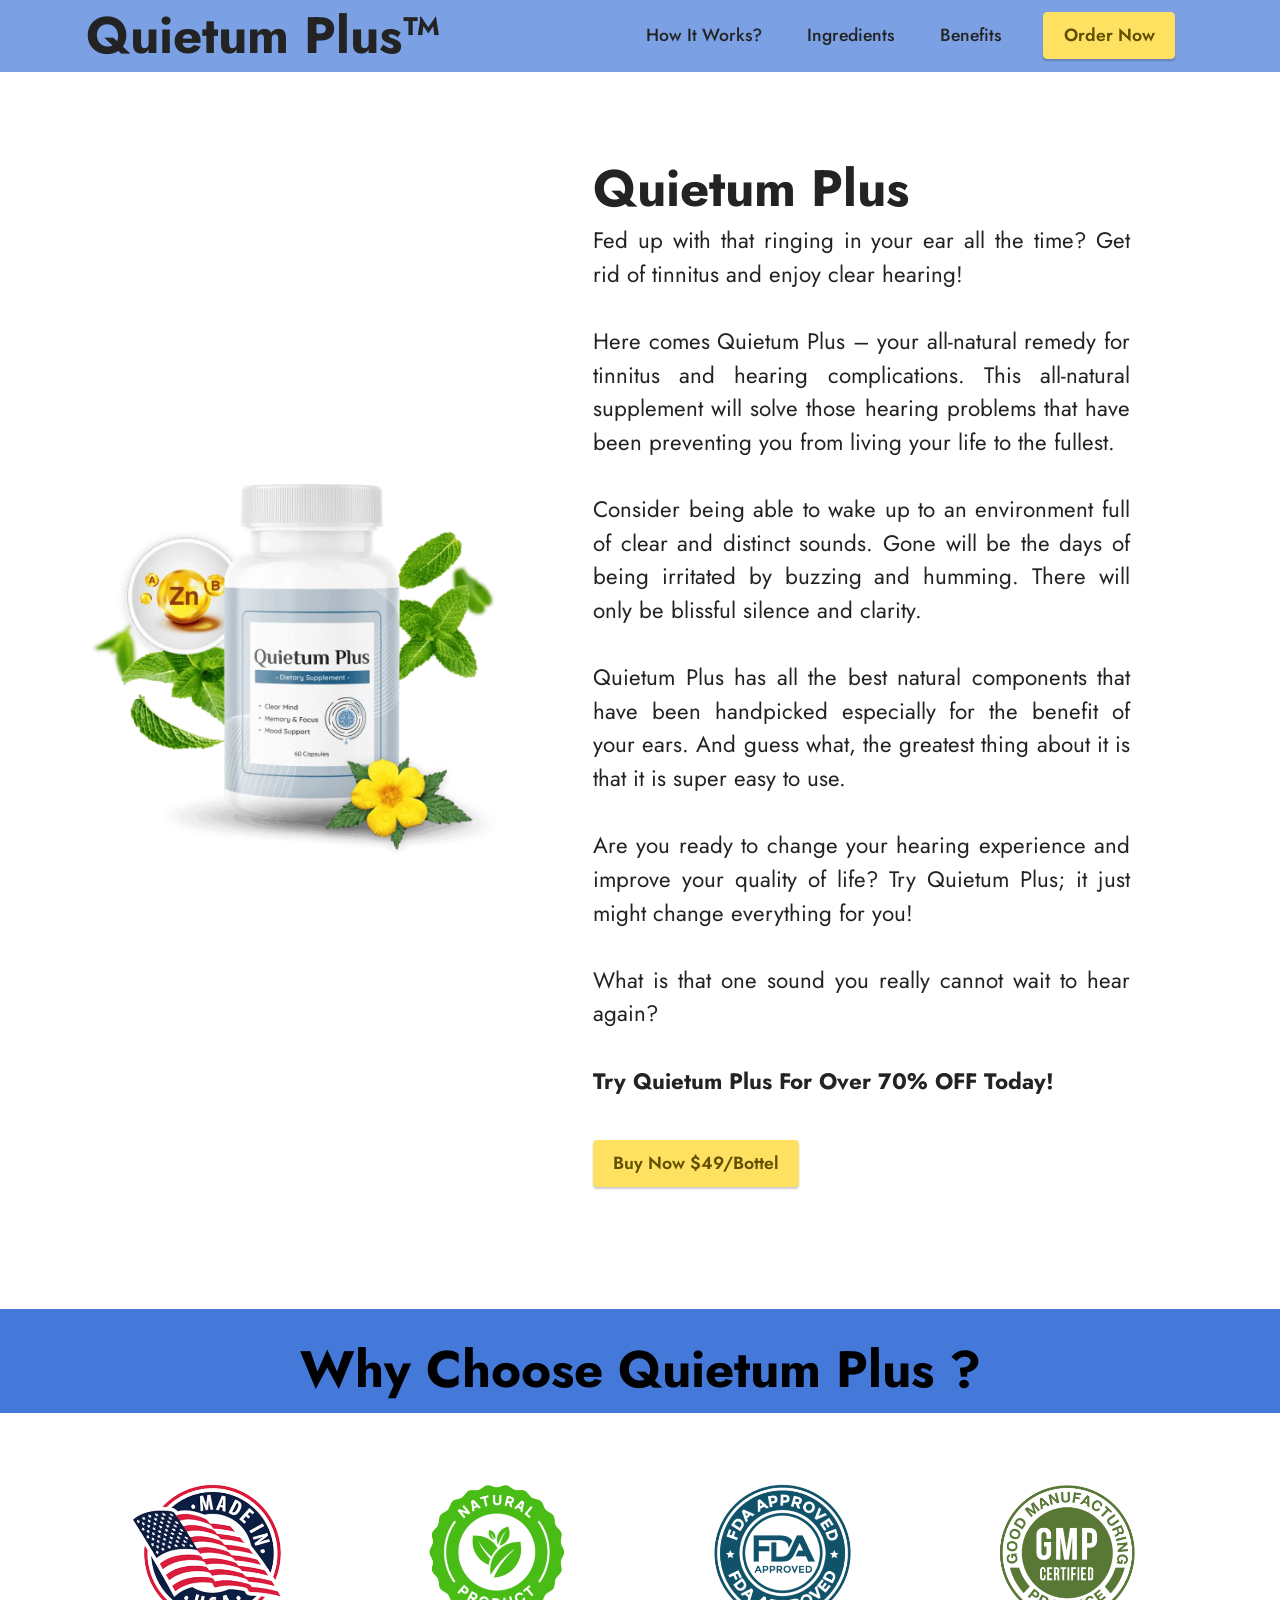
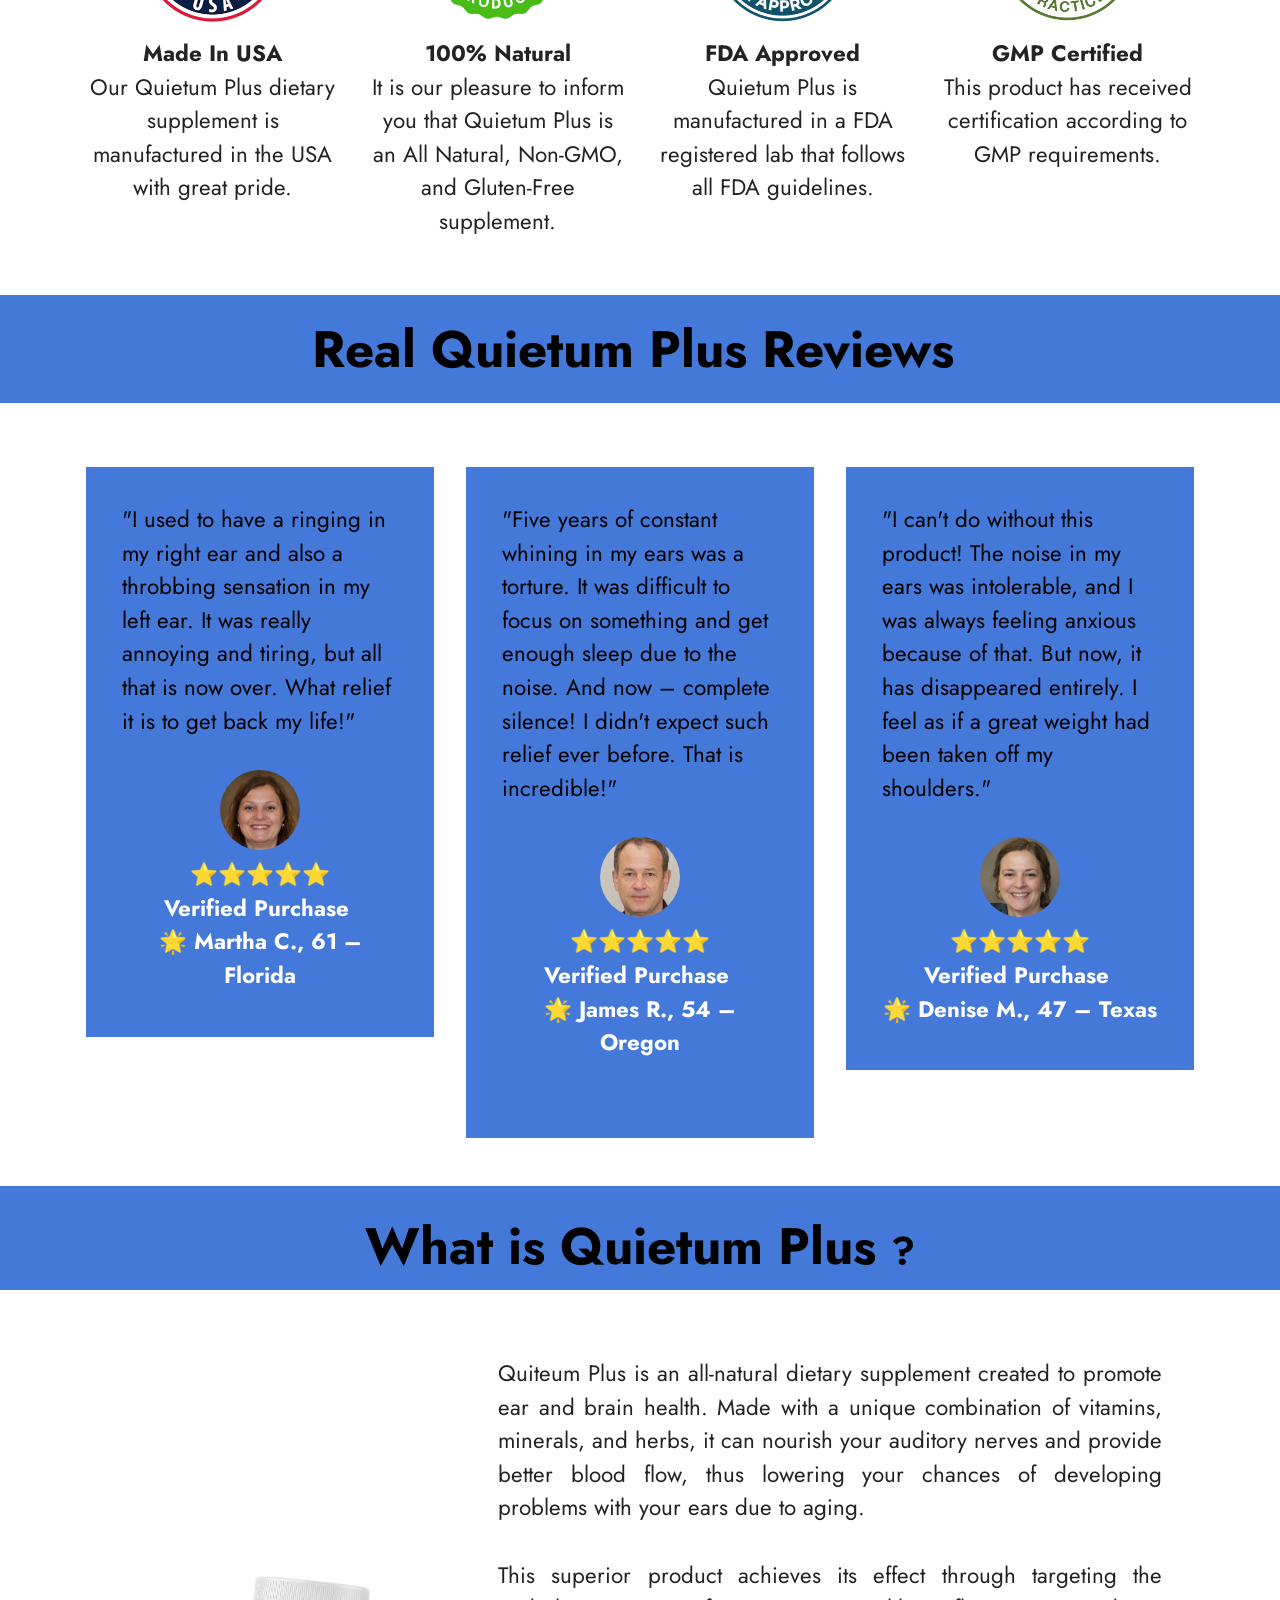
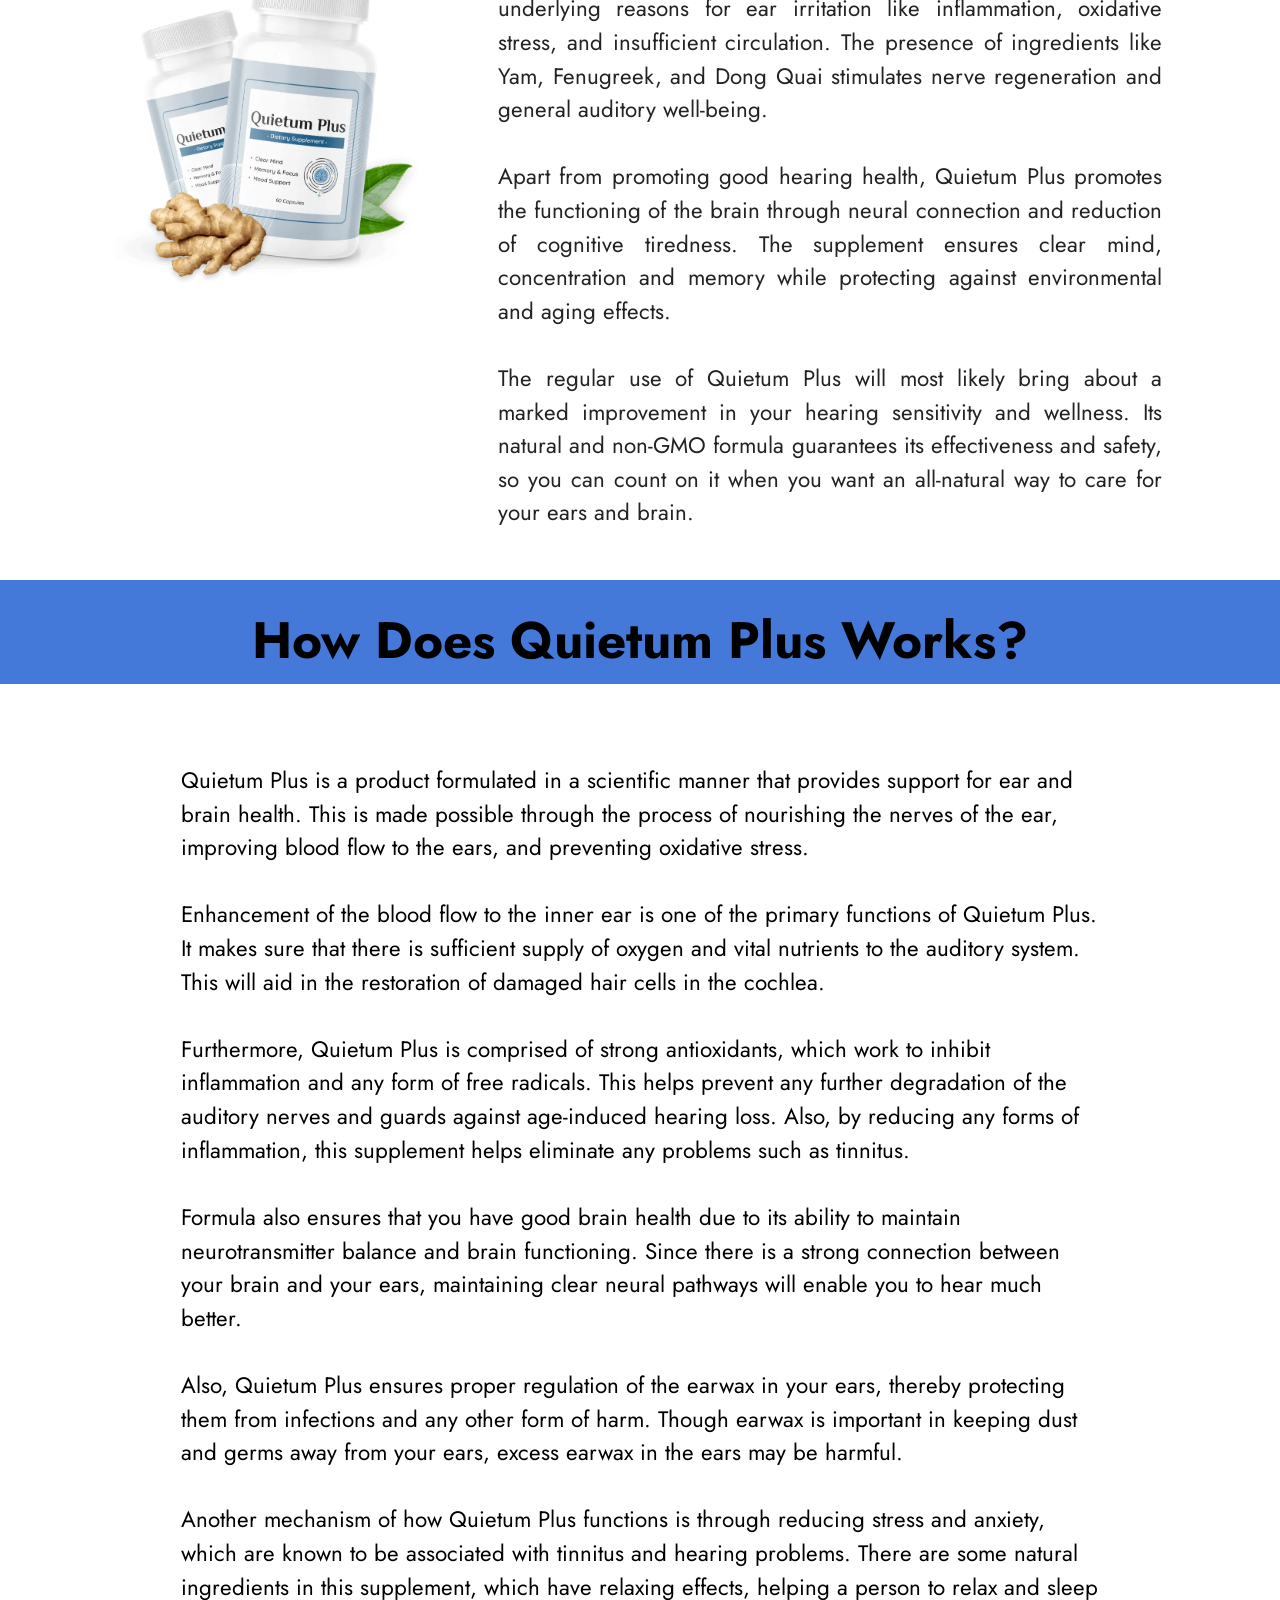
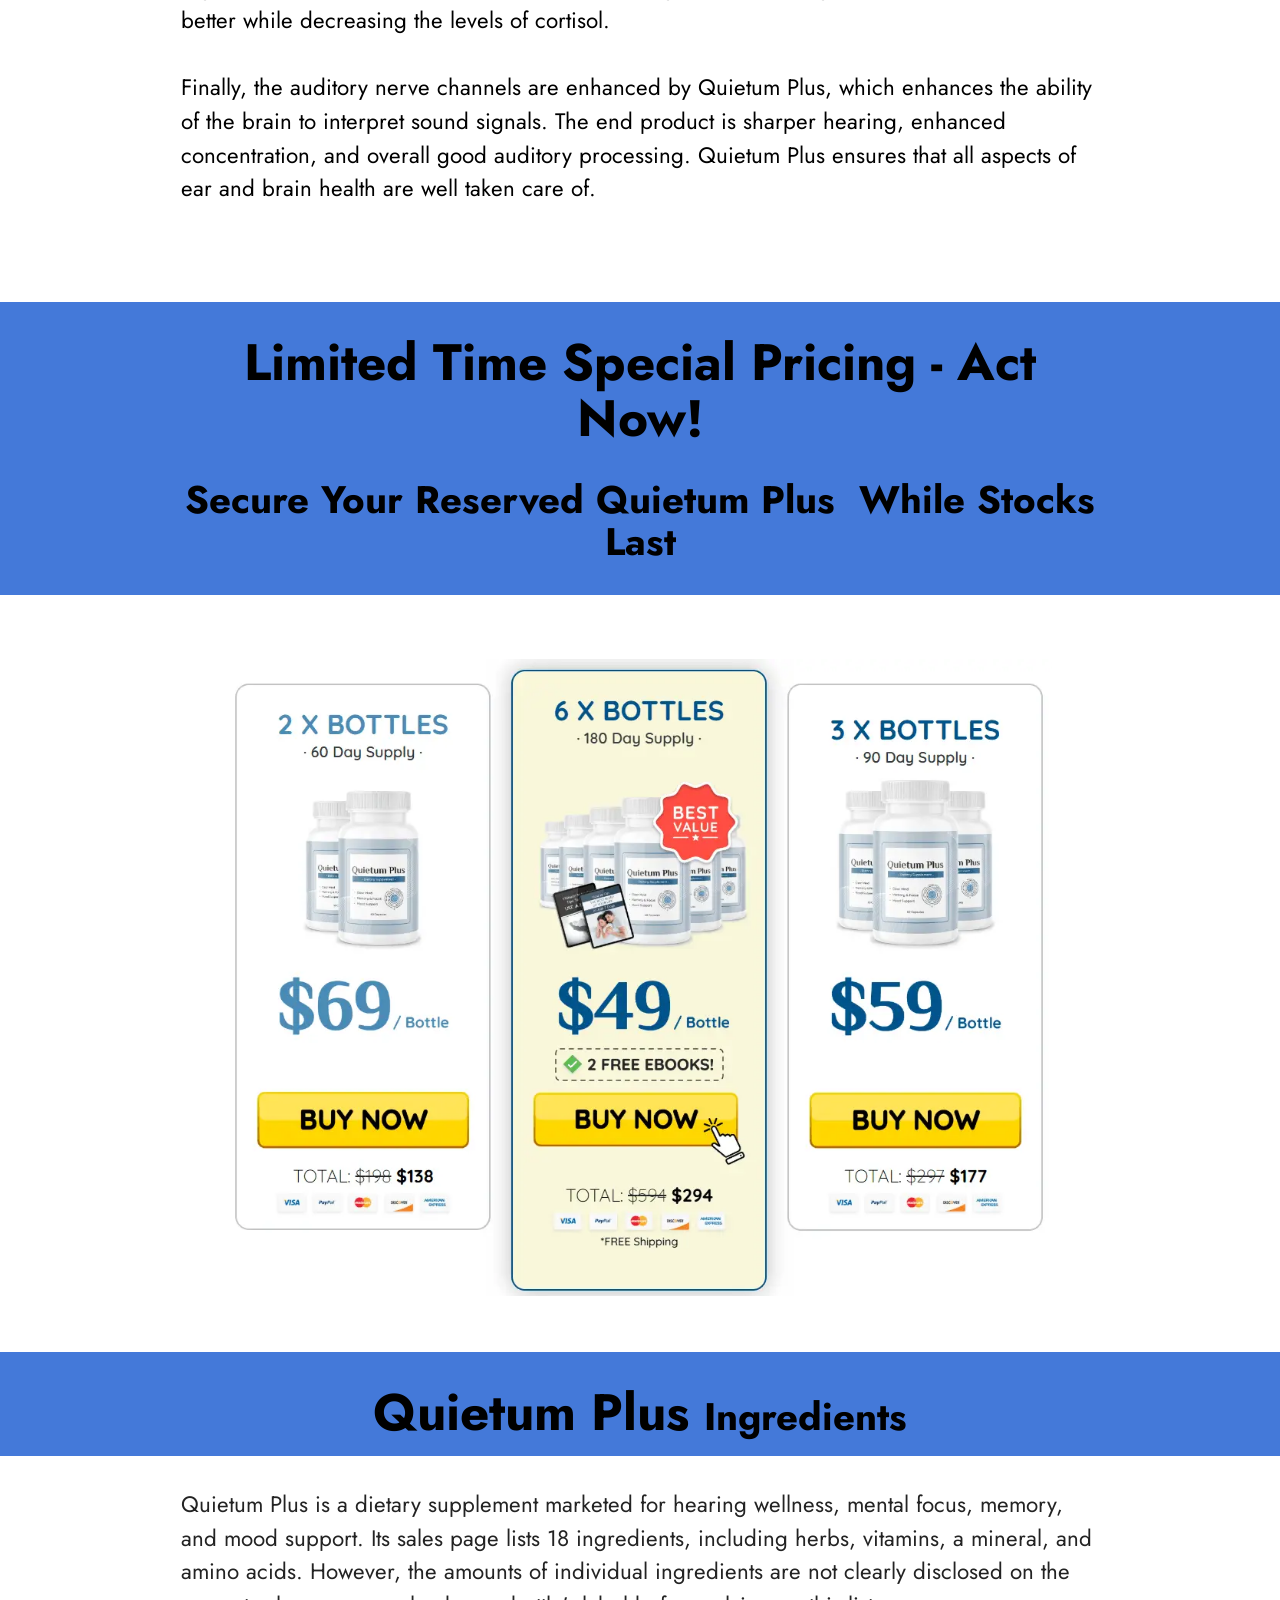
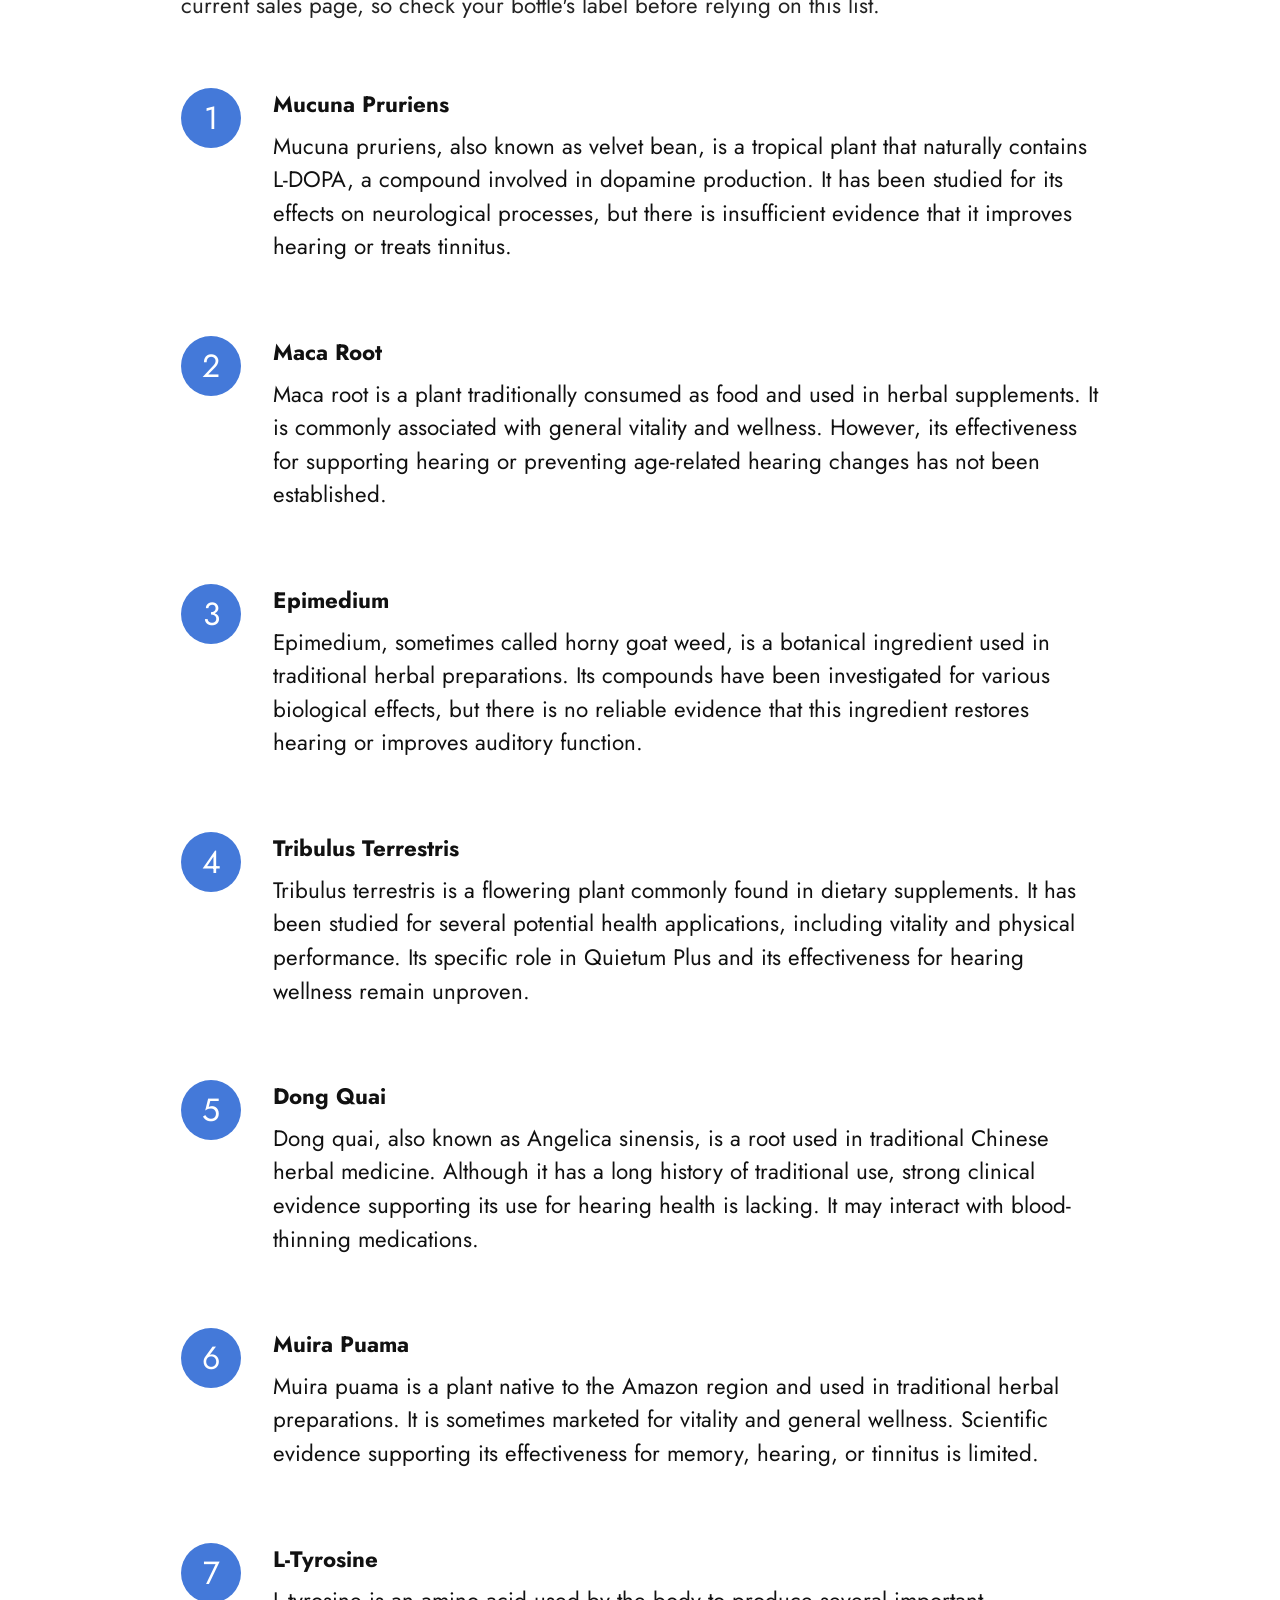
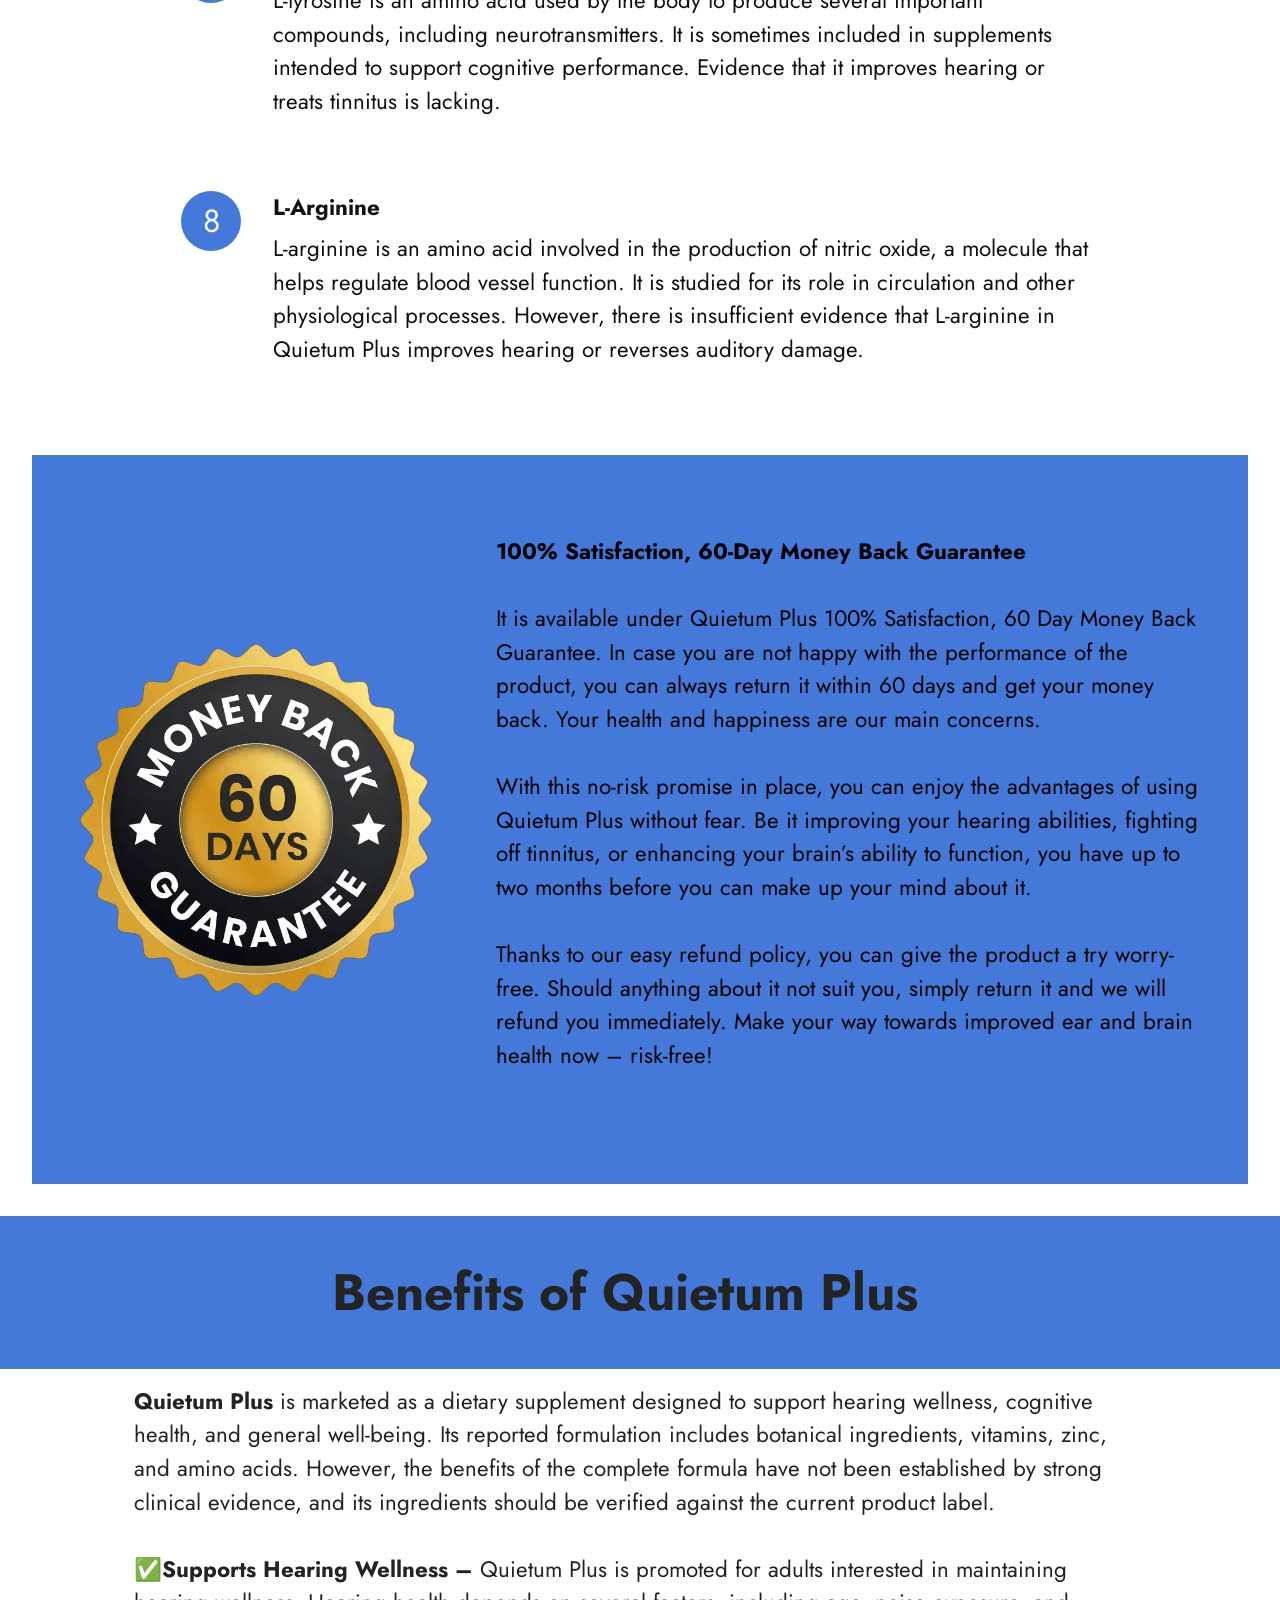
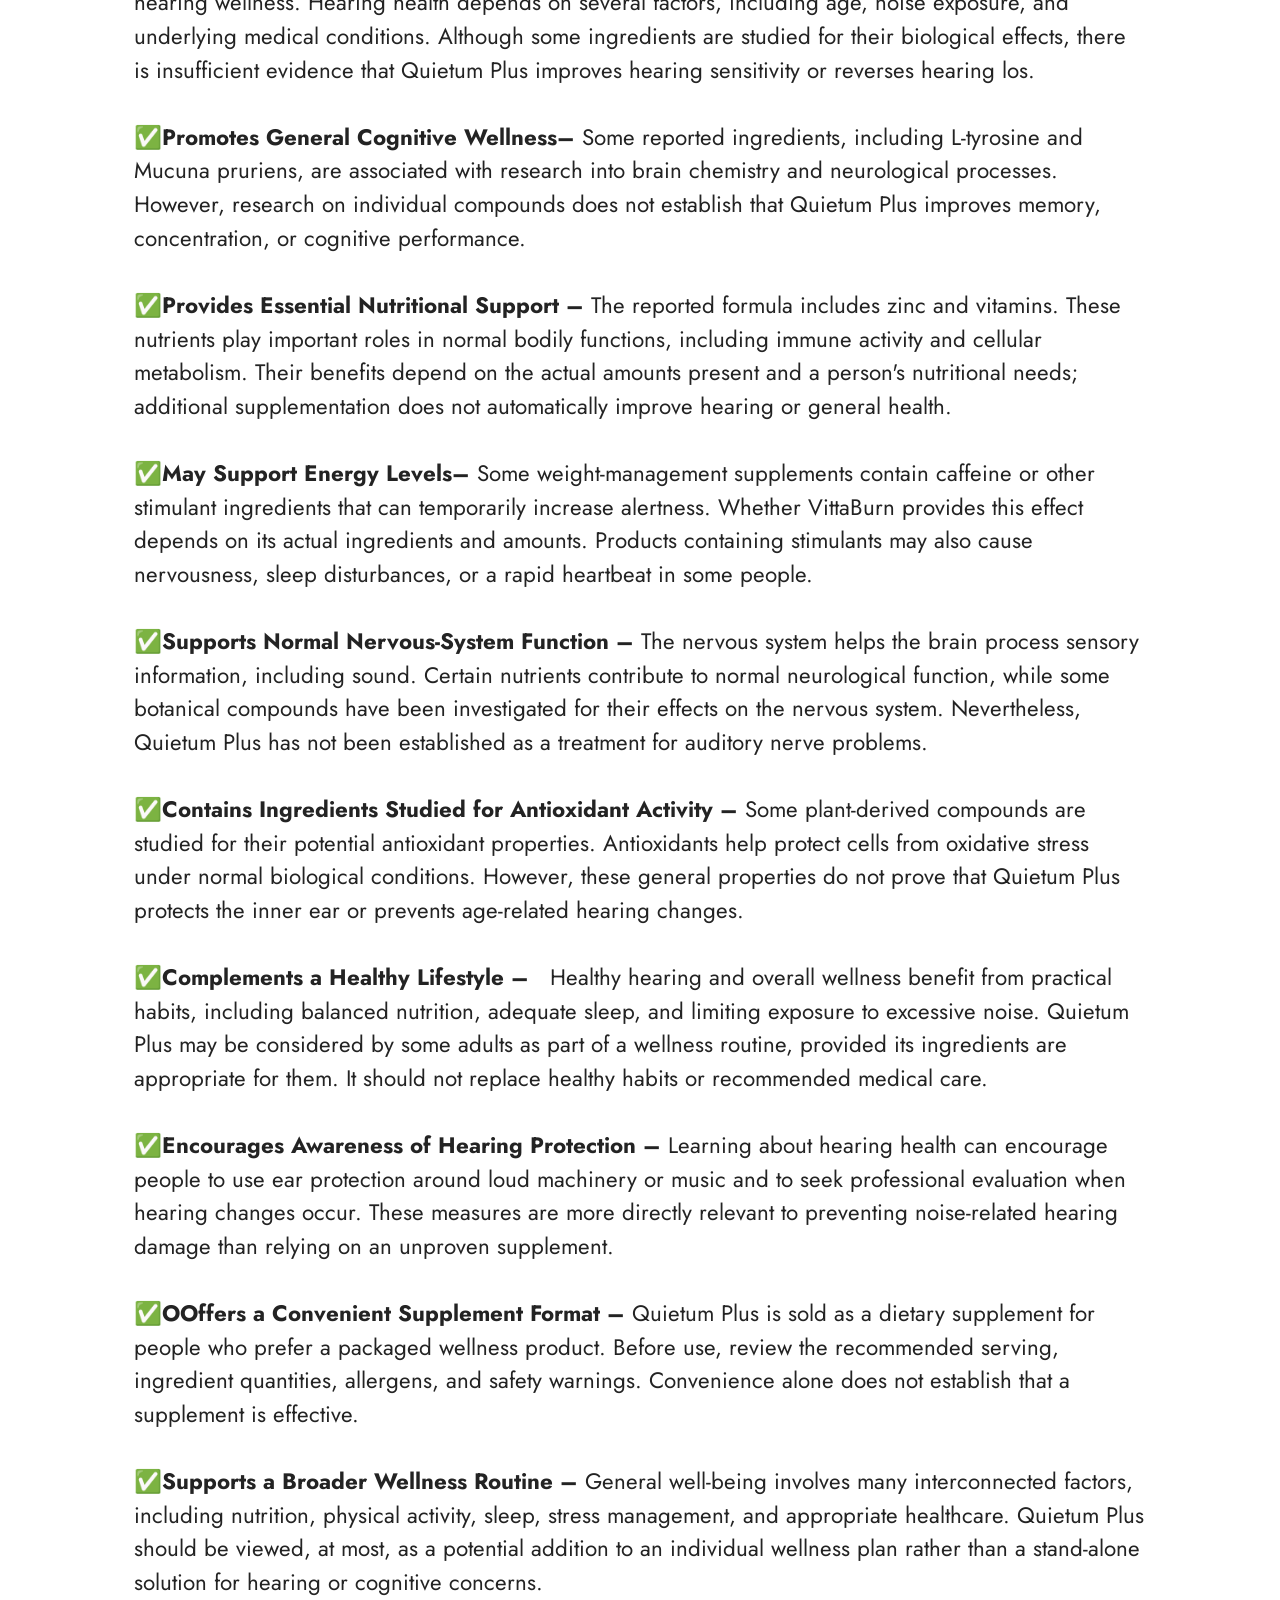
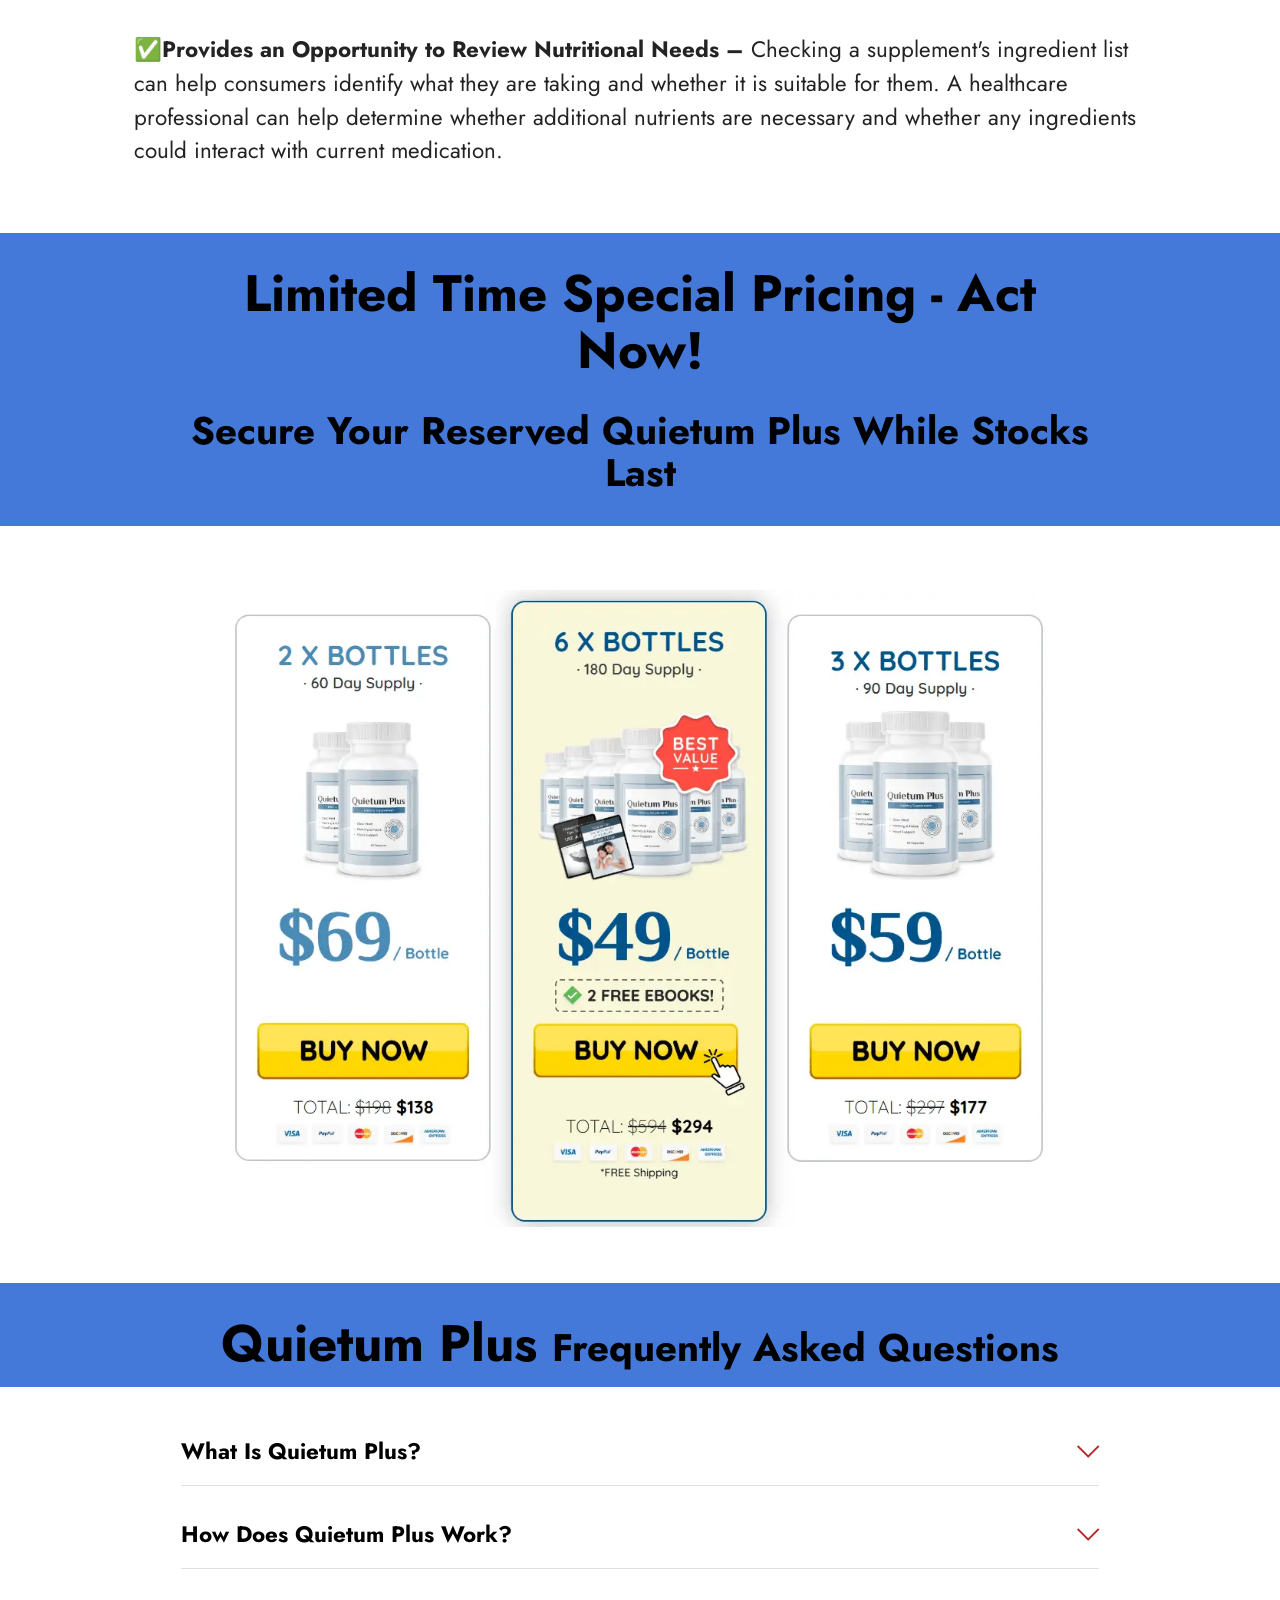
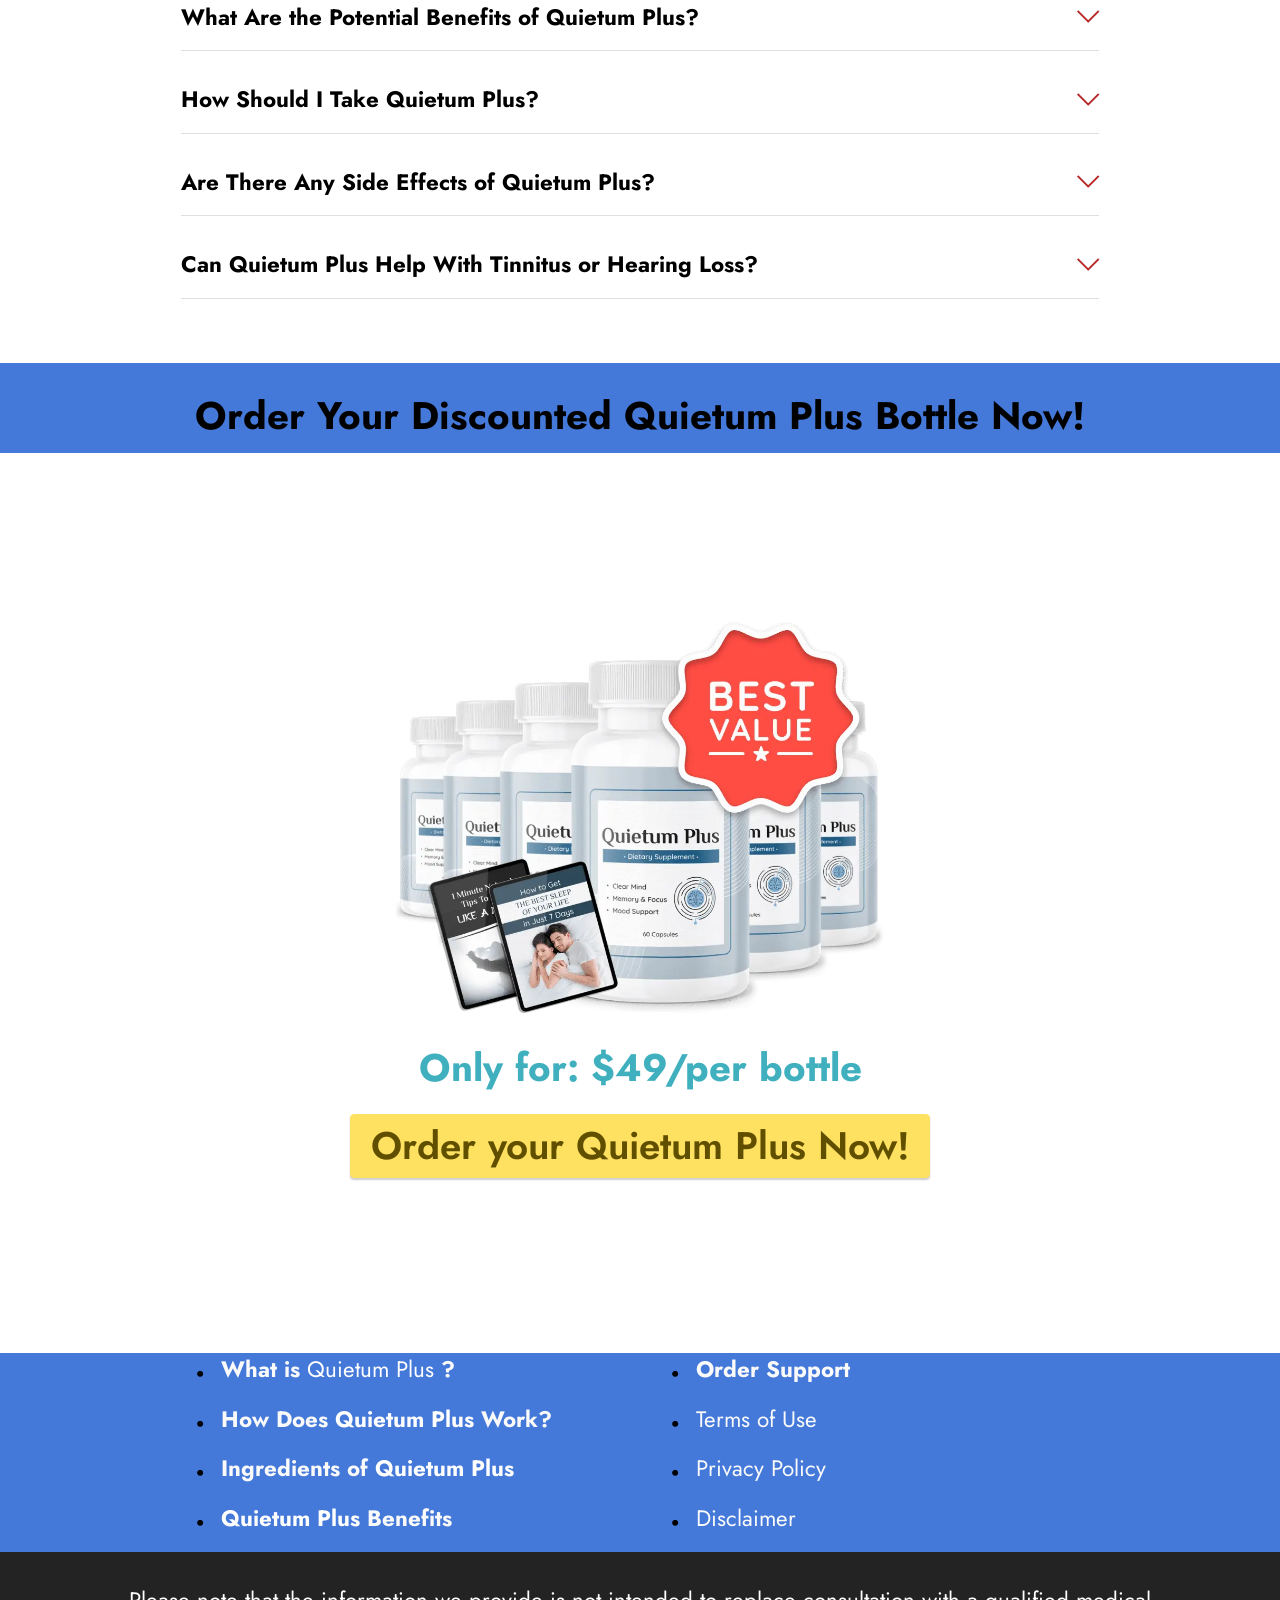
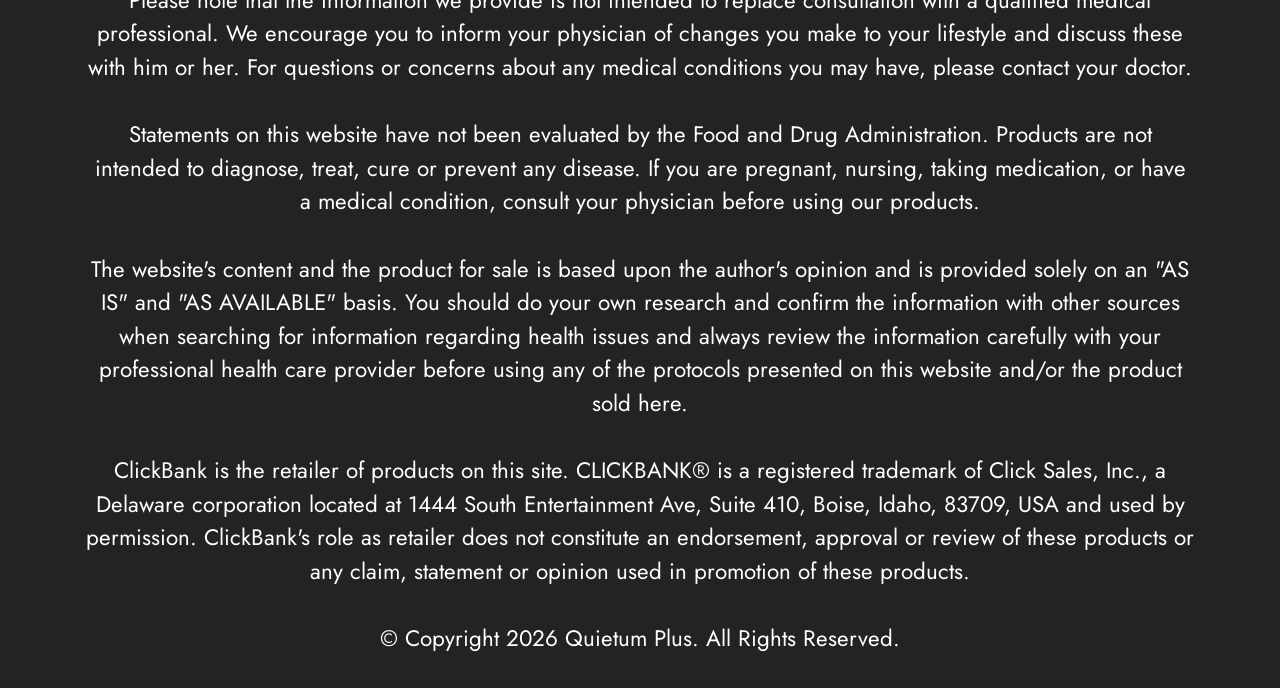
<file: index.html>
<!DOCTYPE html>
<html  lang="en">
<head>
  <!-- Site made with Mobirise Website Builder v6.1.12, https://mobirise.com -->
  <meta charset="UTF-8">
  <meta http-equiv="X-UA-Compatible" content="IE=edge">
  <meta name="generator" content="Mobirise v6.1.12, mobirise.com">
  <meta name="viewport" content="width=device-width, initial-scale=1, minimum-scale=1">
  <link rel="shortcut icon" href="assets/images/quietum-plus-2-bottles-903x852-1.webp" type="image/x-icon">
  <meta name="description" content="Discover Quietum Plus™ and explore its ingredients, potential benefits, usage, and safety considerations. Learn about this hearing wellness supplement, review common questions, and make an informed decision before adding it to your daily wellness routine.">
  
  
  <title>Quietum Plus™ Review: Ingredients, Benefits, Side Effects & Hearing Support</title>
  <link rel="stylesheet" href="assets/web/assets/mobirise-icons2/mobirise2.css">
  <link rel="stylesheet" href="assets/web/assets/mobirise-icons/mobirise-icons.css">
  <link rel="stylesheet" href="assets/bootstrap/css/bootstrap.min.css">
  <link rel="stylesheet" href="assets/dropdown/css/style.css">
  <link rel="stylesheet" href="assets/socicon/css/styles.css">
  <link rel="stylesheet" href="assets/theme/css/style.css">
  <link rel="preload" href="https://fonts.googleapis.com/css?family=Jost:100,200,300,400,500,600,700,800,900,100i,200i,300i,400i,500i,600i,700i,800i,900i&display=swap" as="style" onload="this.onload=null;this.rel='stylesheet'">
  <noscript><link rel="stylesheet" href="https://fonts.googleapis.com/css?family=Jost:100,200,300,400,500,600,700,800,900,100i,200i,300i,400i,500i,600i,700i,800i,900i&display=swap"></noscript>
  <link rel="preload" as="style" href="assets/mobirise/css/mbr-additional.css?v=Rvdfqx"><link rel="stylesheet" href="assets/mobirise/css/mbr-additional.css?v=Rvdfqx" type="text/css">
<meta name="msvalidate.01" content="E1C683F4EFB1ADD5ABCEF03F91AA41EB" />
	<meta name="google-site-verification" content="4bTPPsSgGg9mrN9ppGhdz5BRyaK9BWV9diWJw_Lr8Sk" />
  
  
  
</head>
<body>
  
  <section data-bs-version="5.1" class="menu menu2 cid-tB0YZQqaCG" once="menu" id="menu2-0">
    
    <nav class="navbar navbar-dropdown navbar-expand-lg">
        <div class="container">
            <div class="navbar-brand">
                
                <span class="navbar-caption-wrap"><a class="navbar-caption text-black text-primary display-1" href="https://a3330dlellnufx7kvdtp-61edk.hop.clickbank.net">Quietum Plus™&nbsp;<br></a></span>
            </div>
            <button class="navbar-toggler" type="button" data-toggle="collapse" data-bs-toggle="collapse" data-target="#navbarSupportedContent" data-bs-target="#navbarSupportedContent" aria-controls="navbarNavAltMarkup" aria-expanded="false" aria-label="Toggle navigation">
                <div class="hamburger">
                    <span></span>
                    <span></span>
                    <span></span>
                    <span></span>
                </div>
            </button>
            <div class="collapse navbar-collapse" id="navbarSupportedContent">
                <ul class="navbar-nav nav-dropdown" data-app-modern-menu="true"><li class="nav-item"><a class="nav-link link text-black display-4" href="index.html#header3-1m">How It Works?</a></li>
                    <li class="nav-item"><a class="nav-link link text-black display-4" href="index.html#features20-x">
                            Ingredients</a></li>
                    <li class="nav-item"><a class="nav-link link text-black display-4" href="index.html#header3-1n">Benefits</a>
                    </li></ul>
                
                <div class="navbar-buttons mbr-section-btn"><a class="btn btn-warning display-4" href="https://a3330dlellnufx7kvdtp-61edk.hop.clickbank.net">Order Now</a></div>
            </div>
        </div>
    </nav>
</section>

<section data-bs-version="5.1" class="header3 cid-tB10ubWVri" id="header3-1">

    

    
    

    <div class="align-center container">
        <div class="row justify-content-center">
            <div class="col-12 col-lg-9">
                
                
                
                
            </div>
        </div>
    </div>
</section>

<section data-bs-version="5.1" class="features7 cid-vsFuxaL0VE" id="features7-2c">
    <!---->
    

    
    
    <div class="container">
        <div class="card-wrapper">
            <div class="row align-items-center">
                <div class="col-12 col-lg-5">
                    <div class="image-wrapper">
                        <a href="https://a3330dlellnufx7kvdtp-61edk.hop.clickbank.net"><img src="assets/images/quietum-plus-main-image-1036x908.webp" alt="Quietum Plus"></a>
                    </div>
                </div>
                <div class="col-12 col-lg">
                    <div class="text-box">
                        <h5 class="mbr-title mbr-fonts-style display-1"><strong>Quietum Plus</strong></h5>
                        <p class="mbr-text mbr-fonts-style display-7">Fed up with that ringing in your ear all the time? Get rid of tinnitus and enjoy clear hearing!<br><br>Here comes Quietum Plus – your all-natural remedy for tinnitus and hearing complications. This all-natural supplement will solve those hearing problems that have been preventing you from living your life to the fullest.<br><br>Consider being able to wake up to an environment full of clear and distinct sounds. Gone will be the days of being irritated by buzzing and humming. There will only be blissful silence and clarity.<br><br>Quietum Plus has all the best natural components that have been handpicked especially for the benefit of your ears. And guess what, the greatest thing about it is that it is super easy to use.<br><br>Are you ready to change your hearing experience and improve your quality of life? Try Quietum Plus; it just might change everything for you!<br><br>What is that one sound you really cannot wait to hear again?<br><br><strong>Try Quietum Plus For Over 70% OFF Today!&nbsp;</strong><br></p>
                        
                        <div class="mbr-section-btn pt-3"><a href="https://a3330dlellnufx7kvdtp-61edk.hop.clickbank.net" class="btn btn-warning display-4">Buy Now $49/Bottel</a></div>
                    </div>
                </div>
            </div>
        </div>
    </div>
</section>

<section data-bs-version="5.1" class="header3 cid-vszOKZhpDv" id="header3-27">

    

    
    

    <div class="align-center container">
        <div class="row justify-content-center">
            <div class="col-12 col-lg-12">
                
                <h2 class="mbr-section-subtitle mbr-fonts-style mb-3 display-1"><strong>Why Choose Quietum Plus</strong><strong style="font-size: 3.2rem;">&nbsp;?</strong></h2>
                
                
            </div>
        </div>
    </div>
</section>

<section data-bs-version="5.1" class="gallery5 mbr-gallery cid-vszOlzmzra" id="gallery5-26">
    

    
    

    <div class="container">
        
        <div class="row mbr-gallery mt-4">
            <div class="col-12 col-md-6 col-lg-3 item gallery-image active">
                <div class="item-wrapper" data-toggle="modal" data-bs-toggle="modal" data-target="#vz67ukyzpg-modal" data-bs-target="#vz67ukyzpg-modal">
                    <img class="w-100" src="assets/images/made-in-usa-500x300.png" alt="Made In USA" data-slide-to="0" data-bs-slide-to="0" data-target="#lb-vz67ukyzpg" data-bs-target="#lb-vz67ukyzpg">
                    <div class="icon-wrapper">
                        <span class="mobi-mbri mobi-mbri-search mbr-iconfont mbr-iconfont-btn"></span>
                    </div>
                </div>
                <h1 class="mbr-item-subtitle mbr-fonts-style align-center mb-2 mt-2 display-7"><div><strong>Made In USA</strong></div><div>Our Quietum Plus dietary supplement is manufactured in the USA with great pride.</div><div>
</div><div>
</div><div>
</div><div>
</div></h1>
            </div>
            <div class="col-12 col-md-6 col-lg-3 item gallery-image">
                <div class="item-wrapper" data-toggle="modal" data-bs-toggle="modal" data-target="#vz67ukyzpg-modal" data-bs-target="#vz67ukyzpg-modal">
                    <img class="w-100" src="assets/images/natural-product-500x300.png" alt="100% Natural" data-slide-to="1" data-bs-slide-to="1" data-target="#lb-vz67ukyzpg" data-bs-target="#lb-vz67ukyzpg">
                    <div class="icon-wrapper">
                        <span class="mobi-mbri mobi-mbri-search mbr-iconfont mbr-iconfont-btn"></span>
                    </div>
                </div>
                <h1 class="mbr-item-subtitle mbr-fonts-style align-center mb-2 mt-2 display-7"><div><span style="font-size: 1.4rem;"><strong>100% Natural</strong></span></div><div>It is our pleasure to inform you that Quietum Plus is an All Natural, Non-GMO, and Gluten-Free supplement.</div><div>
</div><div>
</div><div>
</div></h1>
            </div>
            
            <div class="col-12 col-md-6 col-lg-3 item gallery-image">
                <div class="item-wrapper" data-toggle="modal" data-bs-toggle="modal" data-target="#vz67ukyzpg-modal" data-bs-target="#vz67ukyzpg-modal">
                    <img class="w-100" src="assets/images/fda-approved-500x300.png" alt="FDA Approved" data-slide-to="2" data-bs-slide-to="2" data-target="#lb-vz67ukyzpg" data-bs-target="#lb-vz67ukyzpg">
                    <div class="icon-wrapper">
                        <span class="mobi-mbri mobi-mbri-search mbr-iconfont mbr-iconfont-btn"></span>
                    </div>
                </div>
                <h1 class="mbr-item-subtitle mbr-fonts-style align-center mb-2 mt-2 display-7"><div><strong>FDA Approved</strong></div><div>Quietum Plus is manufactured in a FDA registered lab that follows all FDA guidelines.</div><div>
</div><div>
</div></h1>
            </div><div class="col-12 col-md-6 col-lg-3 item gallery-image">
                <div class="item-wrapper" data-toggle="modal" data-bs-toggle="modal" data-target="#vz67ukyzpg-modal" data-bs-target="#vz67ukyzpg-modal">
                    <img class="w-100" src="assets/images/gmp-certified-500x300.png" alt="GMP Certified" data-slide-to="3" data-bs-slide-to="3" data-target="#lb-vz67ukyzpg" data-bs-target="#lb-vz67ukyzpg">
                    <div class="icon-wrapper">
                        <span class="mobi-mbri mobi-mbri-search mbr-iconfont mbr-iconfont-btn"></span>
                    </div>
                </div>
                <h1 class="mbr-item-subtitle mbr-fonts-style align-center mb-2 mt-2 display-7"><div><strong>GMP Certified</strong></div><div>This product has received certification according to GMP requirements.</div><div>
</div><div>
</div><div>
</div></h1>
            </div>
        </div>

        <div class="modal mbr-slider" tabindex="-1" role="dialog" aria-hidden="true" id="vz67ukyzpg-modal">
            <div class="modal-dialog" role="document">
                <div class="modal-content">
                    <div class="modal-body">
                        <div class="carousel slide" id="lb-vz67ukyzpg" data-interval="5000" data-bs-interval="5000">
                            <div class="carousel-inner">
                                <div class="carousel-item active">
                                    <img class="d-block w-100" src="assets/images/made-in-usa-500x300.png" alt="Mobirise Website Builder">
                                </div>
                                <div class="carousel-item">
                                    <img class="d-block w-100" src="assets/images/natural-product-500x300.png" alt="Mobirise Website Builder">
                                </div>
                                
                                <div class="carousel-item">
                                    <img class="d-block w-100" src="assets/images/fda-approved-500x300.png" alt="Mobirise Website Builder">
                                </div><div class="carousel-item">
                                    <img class="d-block w-100" src="assets/images/gmp-certified-500x300.png" alt="Mobirise Website Builder">
                                </div>
                            </div>
                            <ol class="carousel-indicators">
                                <li data-slide-to="0" data-bs-slide-to="0" class="active" data-target="#lb-vz67ukyzpg" data-bs-target="#lb-vz67ukyzpg"></li>
                                <li data-slide-to="1" data-bs-slide-to="1" data-target="#lb-vz67ukyzpg" data-bs-target="#lb-vz67ukyzpg"></li>
                                <li data-slide-to="2" data-bs-slide-to="2" data-target="#lb-vz67ukyzpg" data-bs-target="#lb-vz67ukyzpg"></li>
                                <li data-slide-to="3" data-bs-slide-to="3" data-target="#lb-vz67ukyzpg" data-bs-target="#lb-vz67ukyzpg"></li>
                            </ol>
                            <a role="button" href="" class="close" data-dismiss="modal" data-bs-dismiss="modal" aria-label="Close">
                            </a>
                            <a class="carousel-control-prev carousel-control" role="button" data-slide="prev" data-bs-slide="prev" href="#lb-vz67ukyzpg">
                                <span class="mobi-mbri mobi-mbri-arrow-prev" aria-hidden="true"></span>
                                <span class="sr-only visually-hidden">Previous</span>
                            </a>
                            <a class="carousel-control-next carousel-control" role="button" data-slide="next" data-bs-slide="next" href="#lb-vz67ukyzpg">
                                <span class="mobi-mbri mobi-mbri-arrow-next" aria-hidden="true"></span>
                                <span class="sr-only visually-hidden">Next</span>
                            </a>
                        </div>
                    </div>
                </div>
            </div>
        </div>
    </div>
</section>

<section data-bs-version="5.1" class="content6 cid-vsJlN0BLRY" id="content6-2f">
    
    <div class="container">
        <div class="row justify-content-center">
            <div class="col-md-12 col-lg-10">
                <hr class="line">
                <p class="mbr-text align-center mbr-fonts-style my-4 display-1"><strong>Real&nbsp;Quietum Plus&nbsp;Reviews&nbsp;</strong><br></p>
                <hr class="line">
            </div>
        </div>
    </div>
</section>

<section data-bs-version="5.1" class="people04 cid-vweRgNTzRw" id="people04-2m">
	
	
	<div class="container">
		
		<div class="row mbr-masonry" data-masonry="{&quot;percentPosition&quot;: true }">
			
			<div class="item features-without-image col-12 col-md-6 col-lg-4 active">
				<div class="item-wrapper">
					<div class="card-box align-left">
						<p class="card-text mbr-fonts-style display-7">"I used to have a ringing in my right ear and also a throbbing sensation in my left ear. It was really annoying and tiring, but all that is now over. What relief it is to get back my life!"<br>
						</p>
						<div class="img-wrapper mt-4 mb-2">
							<img src="assets/images/sonovive-reviews.webp" data-slide-to="1" data-bs-slide-to="1" alt="🌟 Martha C., 61 – Florida">
						</div>
						<h5 class="card-title mbr-fonts-style display-7"><strong>⭐⭐⭐⭐⭐</strong><br><strong>Verified Purchase&nbsp;</strong><br><div><strong>🌟 Martha C., 61 – Florida</strong></div><div><strong>
</strong></div><div><strong>
</strong></div></h5>
					</div>
				</div>
			</div>
			<div class="item features-without-image col-12 col-md-6 col-lg-4">
				<div class="item-wrapper">
					<div class="card-box align-left">
						<p class="card-text mbr-fonts-style display-7">"Five years of constant whining in my ears was a torture. It was difficult to focus on something and get enough sleep due to the noise. And now – complete silence! I didn't expect such relief ever before. That is incredible!"<br>
						</p>
						<div class="img-wrapper mt-4 mb-2">
							<img src="assets/images/sonovive-best-review.webp" data-slide-to="2" data-bs-slide-to="2" alt="🌟 James R., 54 – Oregon">
						</div>
						<h5 class="card-title mbr-fonts-style display-7">
							<strong>⭐⭐⭐⭐⭐</strong><br><strong>Verified Purchase&nbsp;</strong><div><strong>🌟 James R., 54 – Oregon
</strong></div><div><strong><br></strong></div><div><strong>
</strong></div><div><strong>
</strong></div></h5>
					</div>
				</div>
			</div>
			
			<div class="item features-without-image col-12 col-md-6 col-lg-4">
				<div class="item-wrapper">
					<div class="card-box align-left">
						<p class="card-text mbr-fonts-style display-7">"I can't do without this product! The noise in my ears was intolerable, and I was always feeling anxious because of that. But now, it has disappeared entirely. I feel as if a great weight had been taken off my shoulders."<br>
						</p>
						<div class="img-wrapper mt-4 mb-2">
							<img src="assets/images/real-success.webp" data-slide-to="4" data-bs-slide-to="4" alt="🌟 Denise M., 47 – Texas">
						</div>
						<h5 class="card-title mbr-fonts-style display-7"><strong>⭐⭐⭐⭐⭐</strong><br><strong>Verified Purchase&nbsp;</strong><br><div><strong>🌟 Denise M., 47 – Texas</strong></div><div><strong>
</strong></div></h5>
					</div>
				</div>
			</div>
			
		</div>
	</div>
</section>

<section data-bs-version="5.1" class="header3 cid-tB83YwBUMj" id="header3-1l">

    

    
    

    <div class="align-center container">
        <div class="row justify-content-center">
            <div class="col-12 col-lg-12">
                
                <h2 class="mbr-section-subtitle mbr-fonts-style mb-3 display-1"><strong>What is Quietum Plus</strong><strong style="font-size: 3.2rem;">&nbsp;</strong><strong style="font-size: 2.4rem;">?</strong></h2>
                
                
            </div>
        </div>
    </div>
</section>

<section data-bs-version="5.1" class="header11 cid-tB1vWdJbT6" id="header11-a">

    

    
    

    <div class="container">
        <div class="row justify-content-center">
            <div class="col-12 col-md-4 image-wrapper">
                <a href="https://a3330dlellnufx7kvdtp-61edk.hop.clickbank.net"><img class="w-100" src="assets/images/quietum-plus-2-bottles-903x852.webp" alt="Quietum Plus"></a>
            </div>
            <div class="col-12 col-md">
                <div class="text-wrapper text-center">
                    
                    <p class="mbr-text mbr-fonts-style display-7"><br><br>Quiteum Plus is an all-natural dietary supplement created to promote ear and brain health. Made with a unique combination of vitamins, minerals, and herbs, it can nourish your auditory nerves and provide better blood flow, thus lowering your chances of developing problems with your ears due to aging.<br><br>This superior product achieves its effect through targeting the underlying reasons for ear irritation like inflammation, oxidative stress, and insufficient circulation. The presence of ingredients like Yam, Fenugreek, and Dong Quai stimulates nerve regeneration and general auditory well-being.<br><br>Apart from promoting good hearing health, Quietum Plus promotes the functioning of the brain through neural connection and reduction of cognitive tiredness. The supplement ensures clear mind, concentration and memory while protecting against environmental and aging effects.<br><br>The regular use of Quietum Plus will most likely bring about a marked improvement in your hearing sensitivity and wellness. Its natural and non-GMO formula guarantees its effectiveness and safety, so you can count on it when you want an all-natural way to care for your ears and brain.<br><br></p>
                    
                </div>
            </div>
        </div>
    </div>
</section>

<section data-bs-version="5.1" class="header3 cid-tB85bPoWQz" id="header3-1m">

    

    
    

    <div class="align-center container">
        <div class="row justify-content-center">
            <div class="col-12 col-lg-12">
                
                <h2 class="mbr-section-subtitle mbr-fonts-style mb-3 display-1"><strong>How Does Quietum Plus</strong><strong style="font-size: 3.2rem;">&nbsp;Works?</strong></h2>
                
                
            </div>
        </div>
    </div>
</section>

<section data-bs-version="5.1" class="article12 cid-vyMVMAedC5" id="article12-2w">    
    
    <div class="container">
        <div class="row justify-content-center">
            <div class="col-md-12 col-lg-10">
                
                
                <p class="mbr-text mbr-fonts-style display-7">Quietum Plus is a product formulated in a scientific manner that provides support for ear and brain health. This is made possible through the process of nourishing the nerves of the ear, improving blood flow to the ears, and preventing oxidative stress.<br><br>Enhancement of the blood flow to the inner ear is one of the primary functions of Quietum Plus. It makes sure that there is sufficient supply of oxygen and vital nutrients to the auditory system. This will aid in the restoration of damaged hair cells in the cochlea.<br><br>Furthermore, Quietum Plus is comprised of strong antioxidants, which work to inhibit inflammation and any form of free radicals. This helps prevent any further degradation of the auditory nerves and guards against age-induced hearing loss. Also, by reducing any forms of inflammation, this supplement helps eliminate any problems such as tinnitus.<br><br>Formula also ensures that you have good brain health due to its ability to maintain neurotransmitter balance and brain functioning. Since there is a strong connection between your brain and your ears, maintaining clear neural pathways will enable you to hear much better.<br><br>Also, Quietum Plus ensures proper regulation of the earwax in your ears, thereby protecting them from infections and any other form of harm. Though earwax is important in keeping dust and germs away from your ears, excess earwax in the ears may be harmful.<br><br>Another mechanism of how Quietum Plus functions is through reducing stress and anxiety, which are known to be associated with tinnitus and hearing problems. There are some natural ingredients in this supplement, which have relaxing effects, helping a person to relax and sleep better while decreasing the levels of cortisol.<br><br>Finally, the auditory nerve channels are enhanced by Quietum Plus, which enhances the ability of the brain to interpret sound signals. The end product is sharper hearing, enhanced concentration, and overall good auditory processing. Quietum Plus ensures that all aspects of ear and brain health are well taken care of.<br>
                </p>
            </div>
        </div>
    </div>
</section>

<section data-bs-version="5.1" class="content4 cid-tB1yuhcVVi" id="content4-g">
    

    
    
    <div class="container">
        <div class="row justify-content-center">
            <div class="title col-md-12 col-lg-10">
                <h3 class="mbr-section-title mbr-fonts-style align-center mb-4 display-1"><strong>Limited Time Special Pricing - Act Now!</strong></h3>
                <h4 class="mbr-section-subtitle align-center mbr-fonts-style mb-4 display-2"><strong>Secure Your Reserved Quietum Plus</strong><strong style="font-size: 2.4rem;">&nbsp; While Stocks Last</strong></h4>
                
            </div>
        </div>
    </div>
</section>

<section data-bs-version="5.1" class="header10 cid-vz5XPBPP81" id="header10-3m">

    

    

    <div class="align-center container">
        <div class="row justify-content-center">
            <div class="col-md-12 col-lg-9">
                
                
                
                <div class="image-wrap mt-4">
                    <a href="https://a3330dlellnufx7kvdtp-61edk.hop.clickbank.net"><img src="assets/images/quietum-plus-price-1073x830.webp" alt="Quietum Plus - Order Page" title="Ikaria Lean Belly Juice"></a><br>
                </div>
            </div>
        </div>
    </div>
</section>

<section data-bs-version="5.1" class="header3 cid-tB85MvgqdZ" id="header3-1o">

    

    
    

    <div class="align-center container">
        <div class="row justify-content-center">
            <div class="col-12 col-lg-12">
                
                <h2 class="mbr-section-subtitle mbr-fonts-style mb-3 display-1"><strong style="font-size: 3.2rem;"><b>Quietum Plus&nbsp;</b><span style="font-size: 2.4rem;"><b>Ingredients</b></span></strong></h2>
                
                
            </div>
        </div>
    </div>
</section>

<section data-bs-version="5.1" class="content5 cid-tB1AZH7rno" id="content5-n">
    
    <div class="container">
        <div class="row justify-content-center">
            <div class="col-md-12 col-lg-10">
                
                
                <p class="mbr-text mbr-fonts-style display-7">Quietum Plus is a dietary supplement marketed for hearing wellness, mental focus, memory, and mood support. Its sales page lists 18 ingredients, including herbs, vitamins, a mineral, and amino acids. However, the amounts of individual ingredients are not clearly disclosed on the current sales page, so check your bottle's label before relying on this list.<br><br></p>
            </div>
        </div>
    </div>
</section>

<section data-bs-version="5.1" class="features19 cid-vyOtKOZu0x" id="features20-3a">

    

    
    
    <div class="container">
        <div class="row justify-content-center">
            
            <div class="col-12 col-md-10">
                <div class="item mbr-flex">
                    <div class="icon-box">
                        <span class="step-number mbr-fonts-style display-5">1</span>
                    </div>
                    <div class="text-box">
                        <h4 class="icon-title card-title mbr-black mbr-fonts-style display-7"><strong>Mucuna Pruriens</strong></h4>
                        <h5 class="icon-text mbr-black mbr-fonts-style display-7">Mucuna pruriens, also known as velvet bean, is a tropical plant that naturally contains L-DOPA, a compound involved in dopamine production. It has been studied for its effects on neurological processes, but there is insufficient evidence that it improves hearing or treats tinnitus.</h5>
                    </div>
                </div>
                <div class="item mbr-flex">
                    <div class="icon-box">
                        <span class="step-number mbr-fonts-style display-5">2</span>
                    </div>
                    <div class="text-box">
                        <h4 class="icon-title card-title mbr-black mbr-fonts-style display-7"><strong>Maca Root</strong></h4>
                        <h5 class="icon-text mbr-black mbr-fonts-style display-7">Maca root is a plant traditionally consumed as food and used in herbal supplements. It is commonly associated with general vitality and wellness. However, its effectiveness for supporting hearing or preventing age-related hearing changes has not been established.</h5>
                    </div>
                </div>
                <div class="item mbr-flex">
                    <div class="icon-box">
                        <span class="step-number mbr-fonts-style display-5">3</span>
                    </div>
                    <div class="text-box">
                        <h4 class="icon-title card-title mbr-black mbr-fonts-style display-7"><strong>Epimedium</strong></h4>
                        <h5 class="icon-text mbr-black mbr-fonts-style display-7">Epimedium, sometimes called horny goat weed, is a botanical ingredient used in traditional herbal preparations. Its compounds have been investigated for various biological effects, but there is no reliable evidence that this ingredient restores hearing or improves auditory function.</h5>
                    </div>
                </div>
                <div class="item mbr-flex">
                    <div class="icon-box">
                        <span class="step-number mbr-fonts-style display-5">4</span>
                    </div>
                    <div class="text-box">
                        <h4 class="icon-title card-title mbr-black mbr-fonts-style display-7"><strong>Tribulus Terrestris</strong></h4>
                        <h5 class="icon-text mbr-black mbr-fonts-style display-7">Tribulus terrestris is a flowering plant commonly found in dietary supplements. It has been studied for several potential health applications, including vitality and physical performance. Its specific role in Quietum Plus and its effectiveness for hearing wellness remain unproven.</h5>
                    </div>
                </div>
                <div class="item mbr-flex">
                    <div class="icon-box">
                        <span class="step-number mbr-fonts-style display-5">5</span>
                    </div>
                    <div class="text-box">
                        <h4 class="icon-title card-title mbr-black mbr-fonts-style display-7"><strong>Dong Quai</strong></h4>
                        <h5 class="icon-text mbr-black mbr-fonts-style display-7"><div>Dong quai, also known as Angelica sinensis, is a root used in traditional Chinese herbal medicine. Although it has a long history of traditional use, strong clinical evidence supporting its use for hearing health is lacking. It may interact with blood-thinning medications.</div></h5>
                    </div>
                </div>
                <div class="item mbr-flex">
                    <div class="icon-box">
                        <span class="step-number mbr-fonts-style display-5">6</span>
                    </div>
                    <div class="text-box">
                        <h4 class="icon-title card-title mbr-black mbr-fonts-style display-7"><strong>Muira Puama</strong></h4>
                        <h5 class="icon-text mbr-black mbr-fonts-style display-7">Muira puama is a plant native to the Amazon region and used in traditional herbal preparations. It is sometimes marketed for vitality and general wellness. Scientific evidence supporting its effectiveness for memory, hearing, or tinnitus is limited.</h5>
                    </div>
                </div>
                <div class="item mbr-flex">
                    <div class="icon-box">
                        <span class="step-number mbr-fonts-style display-5">7</span>
                    </div>
                    <div class="text-box">
                        <h4 class="icon-title card-title mbr-black mbr-fonts-style display-7"><strong>L-Tyrosine</strong></h4>
                        <h5 class="icon-text mbr-black mbr-fonts-style display-7">L-tyrosine is an amino acid used by the body to produce several important compounds, including neurotransmitters. It is sometimes included in supplements intended to support cognitive performance. Evidence that it improves hearing or treats tinnitus is lacking.</h5>
                    </div>
                </div>
                <div class="item mbr-flex last">
                    <div class="icon-box">
                        <span class="step-number mbr-fonts-style display-5">8</span>
                    </div>
                    <div class="text-box">
                        <h4 class="icon-title card-title mbr-black mbr-fonts-style display-7"><strong>L-Arginine</strong></h4>
                        <h5 class="icon-text mbr-black mbr-fonts-style display-7">L-arginine is an amino acid involved in the production of nitric oxide, a molecule that helps regulate blood vessel function. It is studied for its role in circulation and other physiological processes. However, there is insufficient evidence that L-arginine in Quietum Plus improves hearing or reverses auditory damage.</h5>
                    </div>
                </div>
                
                
            </div>
        </div>
    </div>
</section>

<section data-bs-version="5.1" class="features16 cid-tB70oq8oqH" id="features17-z">
    

    
    
    <div class="container-fluid">
        <div class="content-wrapper">
            <div class="row align-items-center">
                <div class="col-12 col-lg-4">
                    <div class="image-wrapper">
                        <a href="https://a3330dlellnufx7kvdtp-61edk.hop.clickbank.net"><img src="assets/images/guarantee-badge-612x612.png" alt="60-Day Money Back Guarantee"></a>
                    </div>
                </div>
                <div class="col-12 col-lg">
                    <div class="text-wrapper">
                        
                        <p class="mbr-text mbr-fonts-style mb-4 display-7"><strong>100% Satisfaction, 60-Day Money Back Guarantee</strong><br><strong>
<br></strong>It is available under Quietum Plus 100% Satisfaction, 60 Day Money Back Guarantee. In case you are not happy with the performance of the product, you can always return it within 60 days and get your money back. Your health and happiness are our main concerns.<br><br>With this no-risk promise in place, you can enjoy the advantages of using Quietum Plus without fear. Be it improving your hearing abilities, fighting off tinnitus, or enhancing your brain’s ability to function, you have up to two months before you can make up your mind about it.<br><br>Thanks to our easy refund policy, you can give the product a try worry-free. Should anything about it not suit you, simply return it and we will refund you immediately. Make your way towards improved ear and brain health now – risk-free!<br></p>
                        
                    </div>
                </div>
            </div>
        </div>
    </div>
</section>

<section data-bs-version="5.1" class="header3 cid-tB85KfdIqc" id="header3-1n">

    

    
    

    <div class="align-center container">
        <div class="row justify-content-center">
            <div class="col-12 col-lg-12">
                
                <h2 class="mbr-section-subtitle mbr-fonts-style mb-3 display-1"><strong>Benefits of Quietum Plus</strong><strong style="font-size: 3.2rem;">&nbsp;&nbsp;</strong></h2>
                
                
            </div>
        </div>
    </div>
</section>

<section data-bs-version="5.1" class="content4 cid-vsCrrF8To7" id="content4-2a">
    

    
    
    <div class="container">
        <div class="row justify-content-center">
            <div class="title col-md-12 col-lg-11">
                
                <h2 class="mbr-section-subtitle align-center mbr-fonts-style mb-4 display-5"><div><strong>Quietum Plus </strong>is marketed as a dietary supplement designed to support hearing wellness, cognitive health, and general well-being. Its reported formulation includes botanical ingredients, vitamins, zinc, and amino acids. However, the benefits of the complete formula have not been established by strong clinical evidence, and its ingredients should be verified against the current product label.</div><div><strong><br></strong></div><div><div><strong>✅Supports Hearing Wellness –</strong>&nbsp;Quietum Plus is promoted for adults interested in maintaining hearing wellness. Hearing health depends on several factors, including age, noise exposure, and underlying medical conditions. Although some ingredients are studied for their biological effects, there is insufficient evidence that Quietum Plus improves hearing sensitivity or reverses hearing los.</div></div><div><div><br></div></div><div><div><strong>✅Promotes General Cognitive Wellness– </strong>Some reported ingredients, including L-tyrosine and Mucuna pruriens, are associated with research into brain chemistry and neurological processes. However, research on individual compounds does not establish that Quietum Plus improves memory, concentration, or cognitive performance.</div></div><div><div><br></div></div><div><div><strong>✅Provides Essential Nutritional Support –</strong>&nbsp;The reported formula includes zinc and vitamins. These nutrients play important roles in normal bodily functions, including immune activity and cellular metabolism. Their benefits depend on the actual amounts present and a person's nutritional needs; additional supplementation does not automatically improve hearing or general health.</div></div><div><div><br></div></div><div><div><strong>✅May Support Energy Levels– </strong>Some weight-management supplements contain caffeine or other stimulant ingredients that can temporarily increase alertness. Whether VittaBurn provides this effect depends on its actual ingredients and amounts. Products containing stimulants may also cause nervousness, sleep disturbances, or a rapid heartbeat in some people.</div></div><div><div><br></div></div><div><div><span style="font-size: 1.4rem;"><strong>✅Supports Normal Nervous-System Function –</strong>&nbsp;The nervous system helps the brain process sensory information, including sound. Certain nutrients contribute to normal neurological function, while some botanical compounds have been investigated for their effects on the nervous system. Nevertheless, Quietum Plus has not been established as a treatment for auditory nerve problems.</span></div></div><div><div><span style="font-size: 1.4rem;"><br></span></div></div><div><div><span style="font-size: 1.4rem;"><strong>✅Contains Ingredients Studied for Antioxidant Activity –</strong>&nbsp;Some plant-derived compounds are studied for their potential antioxidant properties. Antioxidants help protect cells from oxidative stress under normal biological conditions. However, these general properties do not prove that Quietum Plus protects the inner ear or prevents age-related hearing changes.</span></div></div><div><div><span style="font-size: 1.4rem;"><br></span></div></div><div><div><span style="font-size: 1.4rem;"><strong>✅Complements a Healthy Lifestyle –&nbsp; &nbsp;</strong>Healthy hearing and overall wellness benefit from practical habits, including balanced nutrition, adequate sleep, and limiting exposure to excessive noise. Quietum Plus may be considered by some adults as part of a wellness routine, provided its ingredients are appropriate for them. It should not replace healthy habits or recommended medical care.</span></div></div><div><div><span style="font-size: 1.4rem;"><br></span></div></div><div><div><span style="font-size: 1.4rem;"><strong>✅Encourages Awareness of Hearing Protection –</strong>&nbsp;Learning about hearing health can encourage people to use ear protection around loud machinery or music and to seek professional evaluation when hearing changes occur. These measures are more directly relevant to preventing noise-related hearing damage than relying on an unproven supplement.</span></div></div><div><div><span style="font-size: 1.4rem;"><br></span></div></div><div><div><span style="font-size: 1.4rem;"><strong>✅OOffers a Convenient Supplement Format –</strong>&nbsp;Quietum Plus is sold as a dietary supplement for people who prefer a packaged wellness product. Before use, review the recommended serving, ingredient quantities, allergens, and safety warnings. Convenience alone does not establish that a supplement is effective.</span></div></div><br><div><div><span style="font-size: 1.4rem;"><strong>✅Supports a Broader Wellness Routine –</strong>&nbsp;General well-being involves many interconnected factors, including nutrition, physical activity, sleep, stress management, and appropriate healthcare. Quietum Plus should be viewed, at most, as a potential addition to an individual wellness plan rather than a stand-alone solution for hearing or cognitive concerns.</span></div></div><br><div><div><span style="font-size: 1.4rem;"><strong>✅Provides an Opportunity to Review Nutritional Needs – </strong>Checking a supplement's ingredient list can help consumers identify what they are taking and whether it is suitable for them. A healthcare professional can help determine whether additional nutrients are necessary and whether any ingredients could interact with current medication.</span></div></div><div><div><br></div></div></h2>
                
            </div>
        </div>
    </div>
</section>

<section data-bs-version="5.1" class="content4 cid-vw4Z0iI0Lr" id="content4-2g">
    

    
    
    <div class="container">
        <div class="row justify-content-center">
            <div class="title col-md-12 col-lg-10">
                <h3 class="mbr-section-title mbr-fonts-style align-center mb-4 display-1"><strong>Limited Time Special Pricing - Act Now!</strong></h3>
                <h4 class="mbr-section-subtitle align-center mbr-fonts-style mb-4 display-2"><strong>Secure Your Reserved Quietum Plus</strong><strong style="font-size: 2.4rem;">&nbsp;While Stocks Last</strong></h4>
                
            </div>
        </div>
    </div>
</section>

<section data-bs-version="5.1" class="header10 cid-vz5YQl86nk" id="header10-3n">

    

    

    <div class="align-center container">
        <div class="row justify-content-center">
            <div class="col-md-12 col-lg-9">
                
                
                
                <div class="image-wrap mt-4">
                    <a href="https://a3330dlellnufx7kvdtp-61edk.hop.clickbank.net"><img src="assets/images/quietum-plus-price-1073x830.webp" alt="Quietum Plus - Order Page" title="Ikaria Lean Belly Juice"></a><br>
                </div>
            </div>
        </div>
    </div>
</section>

<section data-bs-version="5.1" class="header3 cid-tB88MG5MRU" id="header3-1p">

    

    
    

    <div class="align-center container">
        <div class="row justify-content-center">
            <div class="col-12 col-lg-12">
                
                <h2 class="mbr-section-subtitle mbr-fonts-style mb-3 display-1"><strong style="font-size: 51.2px;">Quietum Plus&nbsp;</strong><strong style="font-size: 2.4rem;">Frequently Asked Questions</strong></h2>
                
                
            </div>
        </div>
    </div>
</section>

<section data-bs-version="5.1" class="content17 cid-vsCvjWYpuU" id="content17-2b">

    

    
    
    
    <div class="container">
        
            <div class="row justify-content-center">
                <div class="col-12 col-md-10">
                    
                    
                    <div id="bootstrap-toggle" class="toggle-panel accordionStyles tab-content">
                        <div class="card mb-3">
                            <div class="card-header" role="tab" id="headingOne">
                                <a role="button" class="collapsed panel-title text-black" data-toggle="collapse" data-bs-toggle="collapse" data-core="" href="#collapse1_22" aria-expanded="false" aria-controls="collapse1">
                                    <h6 class="panel-title-edit mbr-fonts-style mb-0 display-7"><strong>What Is Quietum Plus?</strong></h6>
                                    <span class="sign mbr-iconfont mbri-arrow-down"></span>
                                </a>
                            </div>
                            <div id="collapse1_22" class="panel-collapse noScroll collapse" role="tabpanel" aria-labelledby="headingOne">
                                <div class="panel-body">
                                    <p class="mbr-fonts-style panel-text display-7">Quietum Plus is a dietary supplement marketed for hearing wellness and general well-being. Its reported formulation includes botanical ingredients, vitamins, zinc, and amino acids. These ingredients have different biological roles, but the effectiveness of the complete formula has not been established by strong clinical evidence. Quietum Plus should not be considered a proven treatment for hearing loss, tinnitus, or other medical conditions. Always check the manufacturer's current label to confirm the ingredients and serving information.</p>
                                </div>
                            </div>
                        </div>
                        <div class="card mb-3">
                            <div class="card-header" role="tab" id="headingTwo">
                                <a role="button" class="collapsed panel-title text-black" data-toggle="collapse" data-bs-toggle="collapse" data-core="" href="#collapse2_22" aria-expanded="false" aria-controls="collapse2">
                                    <h6 class="panel-title-edit mbr-fonts-style mb-0 display-7"><strong>How Does Quietum Plus Work?</strong></h6>
                                    <span class="sign mbr-iconfont mbri-arrow-down"></span>
                                </a>

                            </div>
                            <div id="collapse2_22" class="panel-collapse noScroll collapse" role="tabpanel" aria-labelledby="headingTwo">
                                <div class="panel-body">
                                    <p class="mbr-fonts-style panel-text display-7">Quietum Plus is promoted as a supplement for hearing and cognitive wellness. Some of its reported ingredients have been studied for their potential effects on neurological processes, while nutrients such as zinc contribute to normal bodily functions. However, research on individual ingredients does not demonstrate that the complete supplement improves hearing or protects the auditory system. Its actual effects depend on the verified formulation, ingredient quantities, and available clinical evidence.</p>
                                </div>
                            </div>
                        </div>
                        <div class="card mb-3">
                            <div class="card-header" role="tab" id="headingThree">
                                <a role="button" class="collapsed panel-title text-black" data-toggle="collapse" data-bs-toggle="collapse" data-core="" href="#collapse3_22" aria-expanded="false" aria-controls="collapse3">
                                    <h6 class="panel-title-edit mbr-fonts-style mb-0 display-7"><strong>What Are the Potential Benefits of Quietum Plus?</strong></h6>
                                    <span class="sign mbr-iconfont mbri-arrow-down"></span>
                                </a>
                            </div>
                            <div id="collapse3_22" class="panel-collapse noScroll collapse" role="tabpanel" aria-labelledby="headingThree">
                                <div class="panel-body">
                                    <p class="mbr-fonts-style panel-text display-7">Quietum Plus is marketed to adults interested in maintaining hearing wellness and supporting general health. Depending on its confirmed ingredients, it may provide nutrients involved in normal physiological functions and botanical compounds studied for various biological effects. Nevertheless, there is insufficient reliable evidence to confirm that Quietum Plus improves hearing sensitivity, reduces ringing in the ears, or reverses hearing damage. Protecting your ears from excessive noise and seeking medical advice for hearing changes are important steps toward better hearing health.</p>
                                </div>
                            </div>
                        </div>
                        <div class="card mb-3">
                            <div class="card-header" role="tab" id="headingThree">
                                <a role="button" class="collapsed panel-title text-black" data-toggle="collapse" data-bs-toggle="collapse" data-core="" href="#collapse4_22" aria-expanded="false" aria-controls="collapse4">
                                    <h6 class="panel-title-edit mbr-fonts-style mb-0 display-7"><strong>How Should I Take Quietum Plus?</strong></h6>
                                    <span class="sign mbr-iconfont mbri-arrow-down"></span>
                                </a>
                            </div>
                            <div id="collapse4_22" class="panel-collapse noScroll collapse" role="tabpanel" aria-labelledby="headingThree">
                                <div class="panel-body">
                                    <p class="mbr-fonts-style panel-text display-7">
                                       Follow the dosage and serving instructions printed on the official Quietum Plus label. Do not exceed the recommended amount or combine it with other supplements without checking for overlapping ingredients and possible interactions. Some reported ingredients may interact with prescription medicines or cause unwanted effects. Consult a healthcare professional before taking Quietum Plus if you use regular medication, have an existing medical condition, or are pregnant or breastfeeding. The correct serving size should always be confirmed from the current product packaging.</p>
                                </div>
                            </div>
                        </div>
                        <div class="card mb-3">
                            <div class="card-header" role="tab" id="headingThree">
                                <a role="button" class="collapsed panel-title text-black" data-toggle="collapse" data-bs-toggle="collapse" data-core="" href="#collapse5_22" aria-expanded="false" aria-controls="collapse5">
                                   <h6 class="panel-title-edit mbr-fonts-style mb-0 display-7"><strong>Are There Any Side Effects of Quietum Plus?</strong></h6>
                                        <span class="mbr-iconfont mobi-mbri-arrow-down mobi-mbri"></span>
                                </a>
                            </div>
                            <div id="collapse5_22" class="panel-collapse noScroll collapse" role="tabpanel" aria-labelledby="headingThree">
                                <div class="panel-body">
                                    <p class="mbr-fonts-style panel-text display-7">
                                       Potential side effects depend on the actual ingredients, their amounts, and your individual health circumstances. Botanical extracts, amino acids, vitamins, and minerals can cause adverse reactions or interact with medicines. Excessive intake of certain nutrients may also be harmful. Because the complete formulation and ingredient quantities have not been independently verified here, the specific side effects of Quietum Plus cannot be determined with certainty. Review the product label and consult a qualified healthcare professional before use.</p>
                                </div>
                            </div>
                        </div>
                        <div class="card mb-3">
                            <div class="card-header" role="tab" id="headingThree">
                                <a role="button" class="collapsed panel-title text-black" data-toggle="collapse" data-bs-toggle="collapse" data-core="" href="#collapse6_22" aria-expanded="false" aria-controls="collapse6">
                                    <h6 class="panel-title-edit mbr-fonts-style mb-0 display-7"><strong>Can Quietum Plus Help With Tinnitus or Hearing Loss?</strong></h6>
                                    <span class="mbr-iconfont mobi-mbri-arrow-down mobi-mbri"></span>
                                </a>
                            </div>
                            <div id="collapse6_22" class="panel-collapse noScroll collapse" role="tabpanel" aria-labelledby="headingThree">
                                <div class="panel-body">
                                    <p class="mbr-fonts-style panel-text display-7">
                                       Quietum Plus is marketed for hearing wellness, but there is insufficient reliable product-specific evidence to establish that it treats tinnitus, reverses hearing loss, or repairs damage to the inner ear. Hearing problems can have several causes and may require a hearing test or medical examination. Avoid delaying professional care in favor of a supplement. Sudden hearing loss requires urgent medical evaluation, because prompt assessment may be important for treatment outcomes.</p>
                                </div>
                            </div>
                        </div>
                    </div>
                </div>
            </div>
        </div>
</section>

<section data-bs-version="5.1" class="header3 cid-vwaCeNJWKJ" id="header3-2k">

    

    
    

    <div class="align-center container">
        <div class="row justify-content-center">
            <div class="col-12 col-lg-12">
                
                <h2 class="mbr-section-subtitle mbr-fonts-style mb-3 display-2"><strong>Order Your Discounted Quietum Plus</strong><strong style="font-size: 2.4rem;">&nbsp;Bottle Now!</strong></h2>
                
                
            </div>
        </div>
    </div>
</section>

<section data-bs-version="5.1" class="header9 cid-vwaC9cSieU mbr-fullscreen" id="header9-2j">

    

    
    

    <div class="text-center container">
        <div class="row justify-content-center">
            <div class="col-md-12 col-lg-9">
                <div class="image-wrap mb-4">
                    <a href="https://a3330dlellnufx7kvdtp-61edk.hop.clickbank.net"><img src="assets/images/quietum-plus-6-bottles-936x750.webp" alt="Quietum Plus™   support prostate health"></a>
                </div>
                
                <p class="mbr-text mbr-fonts-style display-2"><a href="https://mwebzuno.com/8807/5635/67/?  " class="text-success"><strong>Only for: $49/per bottle</strong></a></p>
                <div class="mbr-section-btn mt-3"><a class="btn btn-warning display-2" href="https://a3330dlellnufx7kvdtp-61edk.hop.clickbank.net">Order your Quietum Plus Now!</a></div>
            </div>
        </div>
    </div>
</section>

<section data-bs-version="5.1" class="content13 cid-tB7Yu884tX" id="content13-1f">
    

    
    
    <div class="container">
        <div class="row justify-content-center">
            
        </div>
        <div class="row justify-content-center">
            <div class="col-md-12 col-lg-10">
                <div class="row justify-content-center">
                    <div class="col-12 col-lg-6">
                        <ul class="list mbr-fonts-style display-7">
                            <li><a href="https://maxwebleads.com/13593/1514/2/?" class="text-white text-primary"><strong>What is </strong></a>Quietum Plus<a href="https://maxwebleads.com/13593/1514/2/?" class="text-white text-primary" style="font-size: 1.4rem;"><strong>&nbsp;?&nbsp;</strong></a></li><li><strong><a href="https://maxwebleads.com/13593/1514/2/?" class="text-white text-primary"><b>How Does </b></a>Quietum Plus</strong><strong style="font-size: 1.4rem;"><a href="https://maxwebleads.com/13593/1514/2/?" class="text-white text-primary"><b>&nbsp;Work?</b></a></strong></li><li><strong><a href="https://maxwebleads.com/13593/1514/2/?" class="text-white text-primary"><b>Ingredients of&nbsp;</b></a>Quietum Plus</strong><strong style="font-size: 1.4rem;">&nbsp;</strong></li><a href="https://maxwebleads.com/13593/1514/2/?" class="text-primary"><strong>
                            </strong></a><li><strong style="font-size: 1.4rem;">Quietum Plus<a href="https://maxwebleads.com/13593/1514/2/?" class="text-white">&nbsp;<b>Benefits</b></a></strong></li>
                        </ul>
                    </div>
                    <div class="col-12 col-lg-6">
                        <ul class="list mbr-fonts-style display-7">
                            <li><a href="https://maxwebleads.com/13384/1158/2/?" class="text-white text-primary"><strong>Order Support</strong></a></li>
                            <li><strong><a href="https://neotoniccs.com/terms-and-conditions.html" class="text-white text-primary">Terms of Use</a></strong></li><li><strong><a href="https://neotoniccs.com/privacy-policy.html" class="text-white text-primary">Privacy Policy</a></strong></li><li><a href="https://neotoniccs.com/disclaimer.html" class="text-white text-primary">Disclaimer</a></li>
                        </ul>
                    </div>
                </div>
            </div>
        </div>
    </div>
</section>

<section data-bs-version="5.1" class="content4 cid-tB7Zpny08V" id="content4-1g">
    

    
    
    <div class="container">
        <div class="row justify-content-center">
            <div class="title col-md-12 col-lg-12">
                
                <h4 class="mbr-section-subtitle align-center mbr-fonts-style mb-4 display-5"><div>
</div><div>
</div><div>Please note that the information we provide is not intended to replace consultation with a qualified medical professional. We encourage you to inform your physician of changes you make to your lifestyle and discuss these with him or her. For questions or concerns about any medical conditions you may have, please contact your doctor.
</div><div>
</div><div><br></div>Statements on this website have not been evaluated by the Food and Drug Administration. Products are not intended to diagnose, treat, cure or prevent any disease. If you are pregnant, nursing, taking medication, or have a medical condition, consult your physician before using our products.<div><br></div><div>The website's content and the product for sale is based upon the author's opinion and is provided solely on an "AS IS" and "AS AVAILABLE" basis. You should do your own research and confirm the information with other sources when searching for information regarding health issues and always review the information carefully with your professional health care provider before using any of the protocols presented on this website and/or the product sold here.</div><div><br></div><div>ClickBank is the retailer of products on this site. CLICKBANK® is a registered trademark of Click Sales, Inc., a Delaware corporation located at 1444 South Entertainment Ave, Suite 410, Boise, Idaho, 83709, USA and used by permission. ClickBank's role as retailer does not constitute an endorsement, approval or review of these products or any claim, statement or opinion used in promotion of these products.</div><div><br><div><div><div><div>© Copyright 2026 Quietum Plus. All Rights Reserved.</div></div><div>
</div><div>
</div><div>
</div></div></div></div></h4>
                
            </div>
        </div>
    </div>
</section><script src="assets/bootstrap/js/bootstrap.bundle.min.js"></script>  <script src="assets/smoothscroll/smooth-scroll.js"></script>  <script src="assets/ytplayer/index.js"></script>  <script src="assets/dropdown/js/navbar-dropdown.js"></script>  <script src="assets/masonry/masonry.pkgd.min.js"></script>  <script src="assets/imagesloaded/imagesloaded.pkgd.min.js"></script>  <script src="assets/mbr-switch-arrow/mbr-switch-arrow.js"></script>  <script src="assets/theme/js/script.js"></script>  
  
  
</body>
</html>
</file>
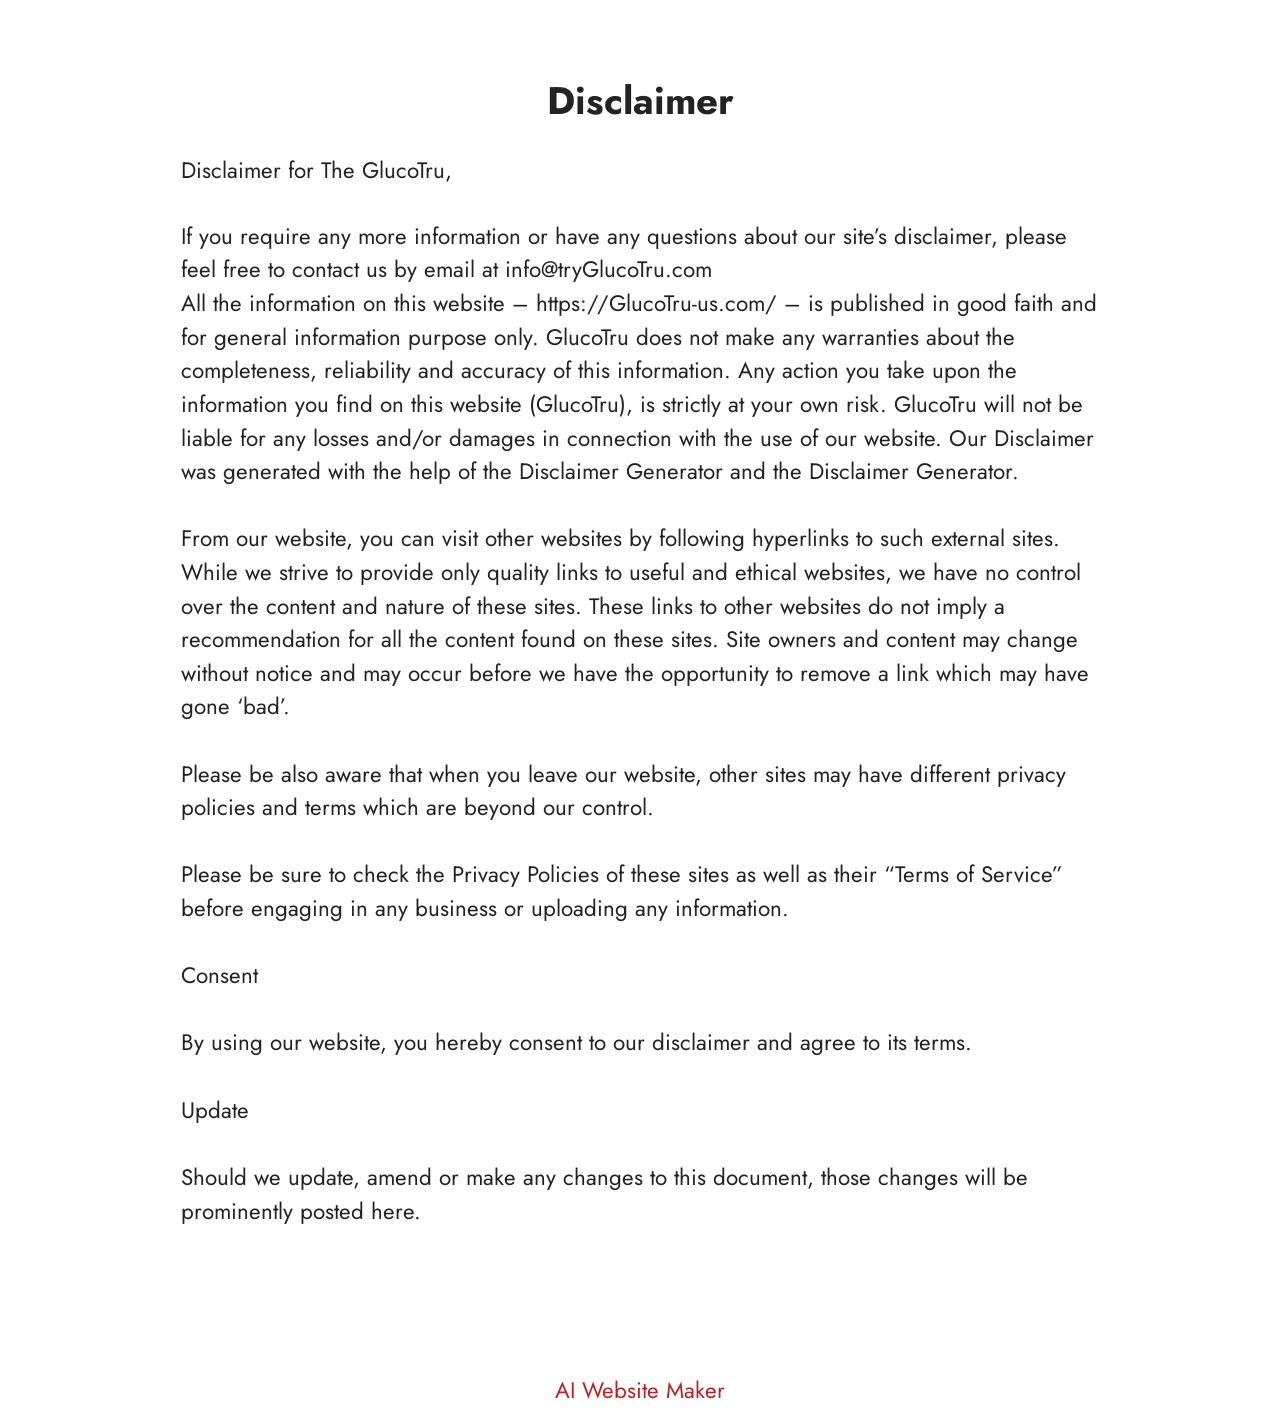
<file: Disclaimer.html>
<!DOCTYPE html>
<html  lang="en">
<head>
  <!-- Site made with Mobirise Website Builder v6.1.12, https://mobirise.com -->
  <meta charset="UTF-8">
  <meta http-equiv="X-UA-Compatible" content="IE=edge">
  <meta name="generator" content="Mobirise v6.1.12, mobirise.com">
  <meta name="twitter:card" content="summary_large_image"/>
  <meta name="twitter:image:src" content="https://www.mind-silence.com/Disclaimer.html">
  <meta property="og:image" content="https://www.mind-silence.com/Disclaimer.html">
  <meta name="twitter:title" content="Disclaimer">
  <meta name="viewport" content="width=device-width, initial-scale=1, minimum-scale=1">
  <link rel="shortcut icon" href="assets/images/quietum-plus-2-bottles-903x852-1.webp" type="image/x-icon">
  <meta name="description" content="Disclaimer For MindSilence">
  
  
  <title>Disclaimer</title>
  <link rel="stylesheet" href="assets/bootstrap/css/bootstrap.min.css">
  <link rel="stylesheet" href="assets/theme/css/style.css">
  <link rel="preload" href="https://fonts.googleapis.com/css?family=Jost:100,200,300,400,500,600,700,800,900,100i,200i,300i,400i,500i,600i,700i,800i,900i&display=swap" as="style" onload="this.onload=null;this.rel='stylesheet'">
  <noscript><link rel="stylesheet" href="https://fonts.googleapis.com/css?family=Jost:100,200,300,400,500,600,700,800,900,100i,200i,300i,400i,500i,600i,700i,800i,900i&display=swap"></noscript>
  <link rel="preload" as="style" href="assets/mobirise/css/mbr-additional.css?v=HPyI6u"><link rel="stylesheet" href="assets/mobirise/css/mbr-additional.css?v=HPyI6u" type="text/css">

  
  
  
</head>
<body>
  
  <section data-bs-version="5.1" class="content5 cid-tBuMj9hDkk" id="content5-1y">
    
    <div class="container">
        <div class="row justify-content-center">
            <div class="col-md-12 col-lg-10">
                <h3 class="mbr-section-title mbr-fonts-style mb-4 display-2">
                    <strong>Disclaimer</strong>
                </h3>
                <h4 class="mbr-section-subtitle mbr-fonts-style mb-4 display-5">Disclaimer for The GlucoTru,</h4>
                <p class="mbr-text mbr-fonts-style display-7">If you require any more information or have any questions about our site’s disclaimer, please feel free to contact us by email at info@tryGlucoTru.com
<br>All the information on this website – https://GlucoTru-us.com/ – is published in good faith and for general information purpose only. GlucoTru does not make any warranties about the completeness, reliability and accuracy of this information. Any action you take upon the information you find on this website (GlucoTru), is strictly at your own risk. GlucoTru will not be liable for any losses and/or damages in connection with the use of our website. Our Disclaimer was generated with the help of the Disclaimer Generator and the Disclaimer Generator.
<br>
<br>From our website, you can visit other websites by following hyperlinks to such external sites. While we strive to provide only quality links to useful and ethical websites, we have no control over the content and nature of these sites. These links to other websites do not imply a recommendation for all the content found on these sites. Site owners and content may change without notice and may occur before we have the opportunity to remove a link which may have gone ‘bad’.
<br>
<br>Please be also aware that when you leave our website, other sites may have different privacy policies and terms which are beyond our control.
<br>
<br>Please be sure to check the Privacy Policies of these sites as well as their “Terms of Service” before engaging in any business or uploading any information.
<br>
<br>Consent
<br>
<br>By using our website, you hereby consent to our disclaimer and agree to its terms.
<br>
<br>Update
<br>
<br>Should we update, amend or make any changes to this document, those changes will be prominently posted here.<br><br></p>
            </div>
        </div>
    </div>
</section><section class="display-7" style="padding: 0;align-items: center;justify-content: center;flex-wrap: wrap;    align-content: center;display: flex;position: relative;height: 4rem;"><a href="https://mobiri.se/4429519" style="flex: 1 1;height: 4rem;position: absolute;width: 100%;z-index: 1;"><img alt="" style="height: 4rem;" src="[data-uri]"></a><p style="margin: 0;text-align: center;" class="display-7">&#8204;</p><a style="z-index:1" href="https://mobirise.com/builder/ai-website-maker.html">AI Website Maker</a></section><script src="assets/bootstrap/js/bootstrap.bundle.min.js"></script>  <script src="assets/smoothscroll/smooth-scroll.js"></script>  <script src="assets/ytplayer/index.js"></script>  <script src="assets/theme/js/script.js"></script>  
  
  
</body>
</html>
</file>
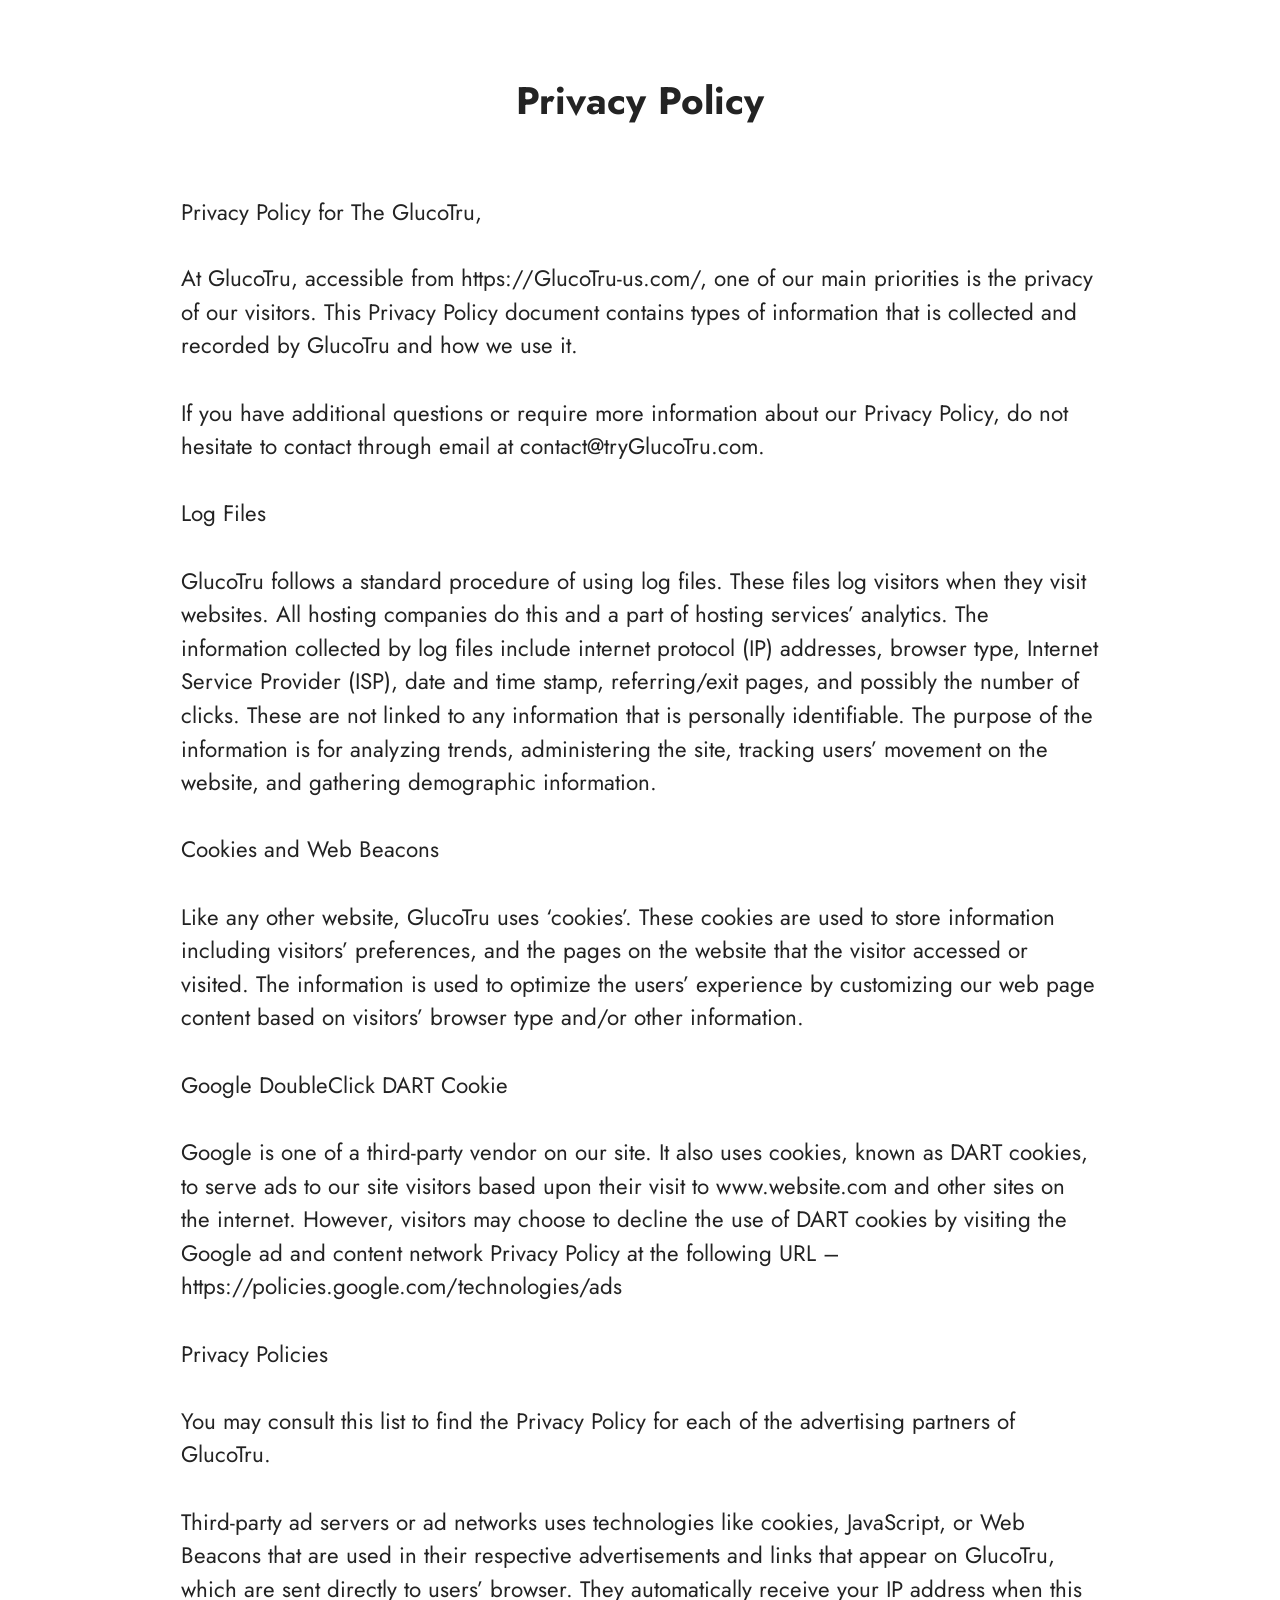
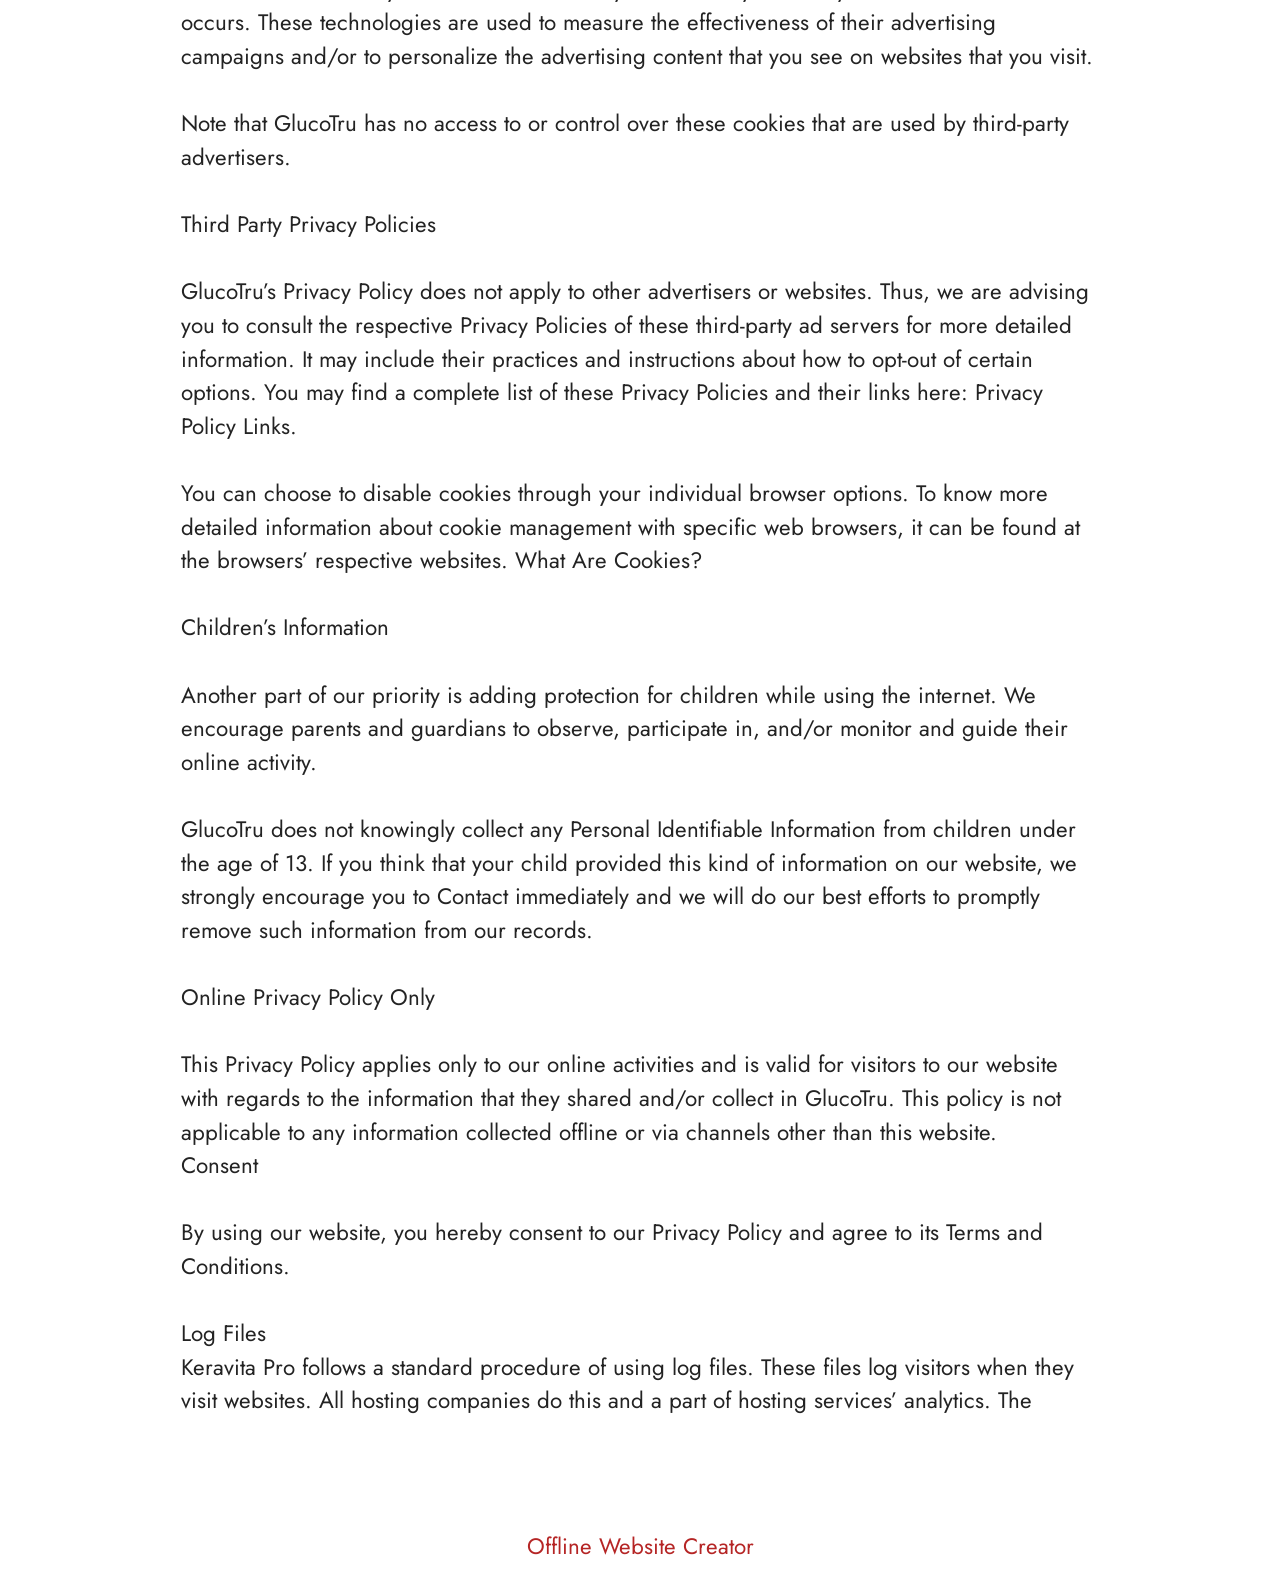
<file: privacy-policy.html>
<!DOCTYPE html>
<html  lang="en">
<head>
  <!-- Site made with Mobirise Website Builder v6.1.12, https://mobirise.com -->
  <meta charset="UTF-8">
  <meta http-equiv="X-UA-Compatible" content="IE=edge">
  <meta name="generator" content="Mobirise v6.1.12, mobirise.com">
  <meta name="twitter:card" content="summary_large_image"/>
  <meta name="twitter:image:src" content="https://getmindsilence.com/byg/privacy.php">
  <meta property="og:image" content="https://getmindsilence.com/byg/privacy.php">
  <meta name="twitter:title" content="Privacy Policy">
  <meta name="viewport" content="width=device-width, initial-scale=1, minimum-scale=1">
  <link rel="shortcut icon" href="assets/images/quietum-plus-2-bottles-903x852-1.webp" type="image/x-icon">
  <meta name="description" content="Privacy Policy For MindSilence">
  
  
  <title>Privacy Policy</title>
  <link rel="stylesheet" href="assets/bootstrap/css/bootstrap.min.css">
  <link rel="stylesheet" href="assets/theme/css/style.css">
  <link rel="preload" href="https://fonts.googleapis.com/css?family=Jost:100,200,300,400,500,600,700,800,900,100i,200i,300i,400i,500i,600i,700i,800i,900i&display=swap" as="style" onload="this.onload=null;this.rel='stylesheet'">
  <noscript><link rel="stylesheet" href="https://fonts.googleapis.com/css?family=Jost:100,200,300,400,500,600,700,800,900,100i,200i,300i,400i,500i,600i,700i,800i,900i&display=swap"></noscript>
  <link rel="preload" as="style" href="assets/mobirise/css/mbr-additional.css?v=kssTzJ"><link rel="stylesheet" href="assets/mobirise/css/mbr-additional.css?v=kssTzJ" type="text/css">

  
  
  
</head>
<body>
  
  <section data-bs-version="5.1" class="content5 cid-tBuMPzdHFY" id="content5-1z">
    
    <div class="container">
        <div class="row justify-content-center">
            <div class="col-md-12 col-lg-10">
                <h3 class="mbr-section-title mbr-fonts-style mb-4 display-2"><strong>Privacy Policy
</strong><div><strong><br></strong></div></h3>
                <h4 class="mbr-section-subtitle mbr-fonts-style mb-4 display-5">Privacy Policy for The GlucoTru,</h4>
                <p class="mbr-text mbr-fonts-style display-7">At GlucoTru, accessible from https://GlucoTru-us.com/, one of our main priorities is the privacy of our visitors. This Privacy Policy document contains types of information that is collected and recorded by GlucoTru and how we use it.
<br>
<br>If you have additional questions or require more information about our Privacy Policy, do not hesitate to contact through email at contact@tryGlucoTru.com.
<br>
<br>Log Files
<br>
<br>GlucoTru follows a standard procedure of using log files. These files log visitors when they visit websites. All hosting companies do this and a part of hosting services’ analytics. The information collected by log files include internet protocol (IP) addresses, browser type, Internet Service Provider (ISP), date and time stamp, referring/exit pages, and possibly the number of clicks. These are not linked to any information that is personally identifiable. The purpose of the information is for analyzing trends, administering the site, tracking users’ movement on the website, and gathering demographic information.
<br>
<br>Cookies and Web Beacons
<br>
<br>Like any other website, GlucoTru uses ‘cookies’. These cookies are used to store information including visitors’ preferences, and the pages on the website that the visitor accessed or visited. The information is used to optimize the users’ experience by customizing our web page content based on visitors’ browser type and/or other information.
<br>
<br>Google DoubleClick DART Cookie
<br>
<br>Google is one of a third-party vendor on our site. It also uses cookies, known as DART cookies, to serve ads to our site visitors based upon their visit to www.website.com and other sites on the internet. However, visitors may choose to decline the use of DART cookies by visiting the Google ad and content network Privacy Policy at the following URL – https://policies.google.com/technologies/ads
<br>
<br>Privacy Policies
<br>
<br>You may consult this list to find the Privacy Policy for each of the advertising partners of GlucoTru.
<br>
<br>Third-party ad servers or ad networks uses technologies like cookies, JavaScript, or Web Beacons that are used in their respective advertisements and links that appear on GlucoTru, which are sent directly to users’ browser. They automatically receive your IP address when this occurs. These technologies are used to measure the effectiveness of their advertising campaigns and/or to personalize the advertising content that you see on websites that you visit.
<br>
<br>Note that GlucoTru has no access to or control over these cookies that are used by third-party advertisers.
<br>
<br>Third Party Privacy Policies
<br>
<br>GlucoTru’s Privacy Policy does not apply to other advertisers or websites. Thus, we are advising you to consult the respective Privacy Policies of these third-party ad servers for more detailed information. It may include their practices and instructions about how to opt-out of certain options. You may find a complete list of these Privacy Policies and their links here: Privacy Policy Links.
<br>
<br>You can choose to disable cookies through your individual browser options. To know more detailed information about cookie management with specific web browsers, it can be found at the browsers’ respective websites. What Are Cookies?
<br>
<br>Children’s Information
<br>
<br>Another part of our priority is adding protection for children while using the internet. We encourage parents and guardians to observe, participate in, and/or monitor and guide their online activity.
<br>
<br>GlucoTru does not knowingly collect any Personal Identifiable Information from children under the age of 13. If you think that your child provided this kind of information on our website, we strongly encourage you to Contact immediately and we will do our best efforts to promptly remove such information from our records.
<br>
<br>Online Privacy Policy Only
<br>
<br>This Privacy Policy applies only to our online activities and is valid for visitors to our website with regards to the information that they shared and/or collect in GlucoTru. This policy is not applicable to any information collected offline or via channels other than this website.
<br>Consent
<br>
<br>By using our website, you hereby consent to our Privacy Policy and agree to its Terms and Conditions.<br>
<br>Log Files
<br>Keravita Pro follows a standard procedure of using log files. These files log visitors when they visit websites. All hosting companies do this and a part of hosting services’ analytics. The&nbsp;</p>
            </div>
        </div>
    </div>
</section><section class="display-7" style="padding: 0;align-items: center;justify-content: center;flex-wrap: wrap;    align-content: center;display: flex;position: relative;height: 4rem;"><a href="https://mobiri.se/4429519" style="flex: 1 1;height: 4rem;position: absolute;width: 100%;z-index: 1;"><img alt="" style="height: 4rem;" src="[data-uri]"></a><p style="margin: 0;text-align: center;" class="display-7">&#8204;</p><a style="z-index:1" href="https://mobirise.com/offline-website-builder.html">Offline Website Creator</a></section><script src="assets/bootstrap/js/bootstrap.bundle.min.js"></script>  <script src="assets/smoothscroll/smooth-scroll.js"></script>  <script src="assets/ytplayer/index.js"></script>  <script src="assets/theme/js/script.js"></script>  
  
  
</body>
</html>
</file>
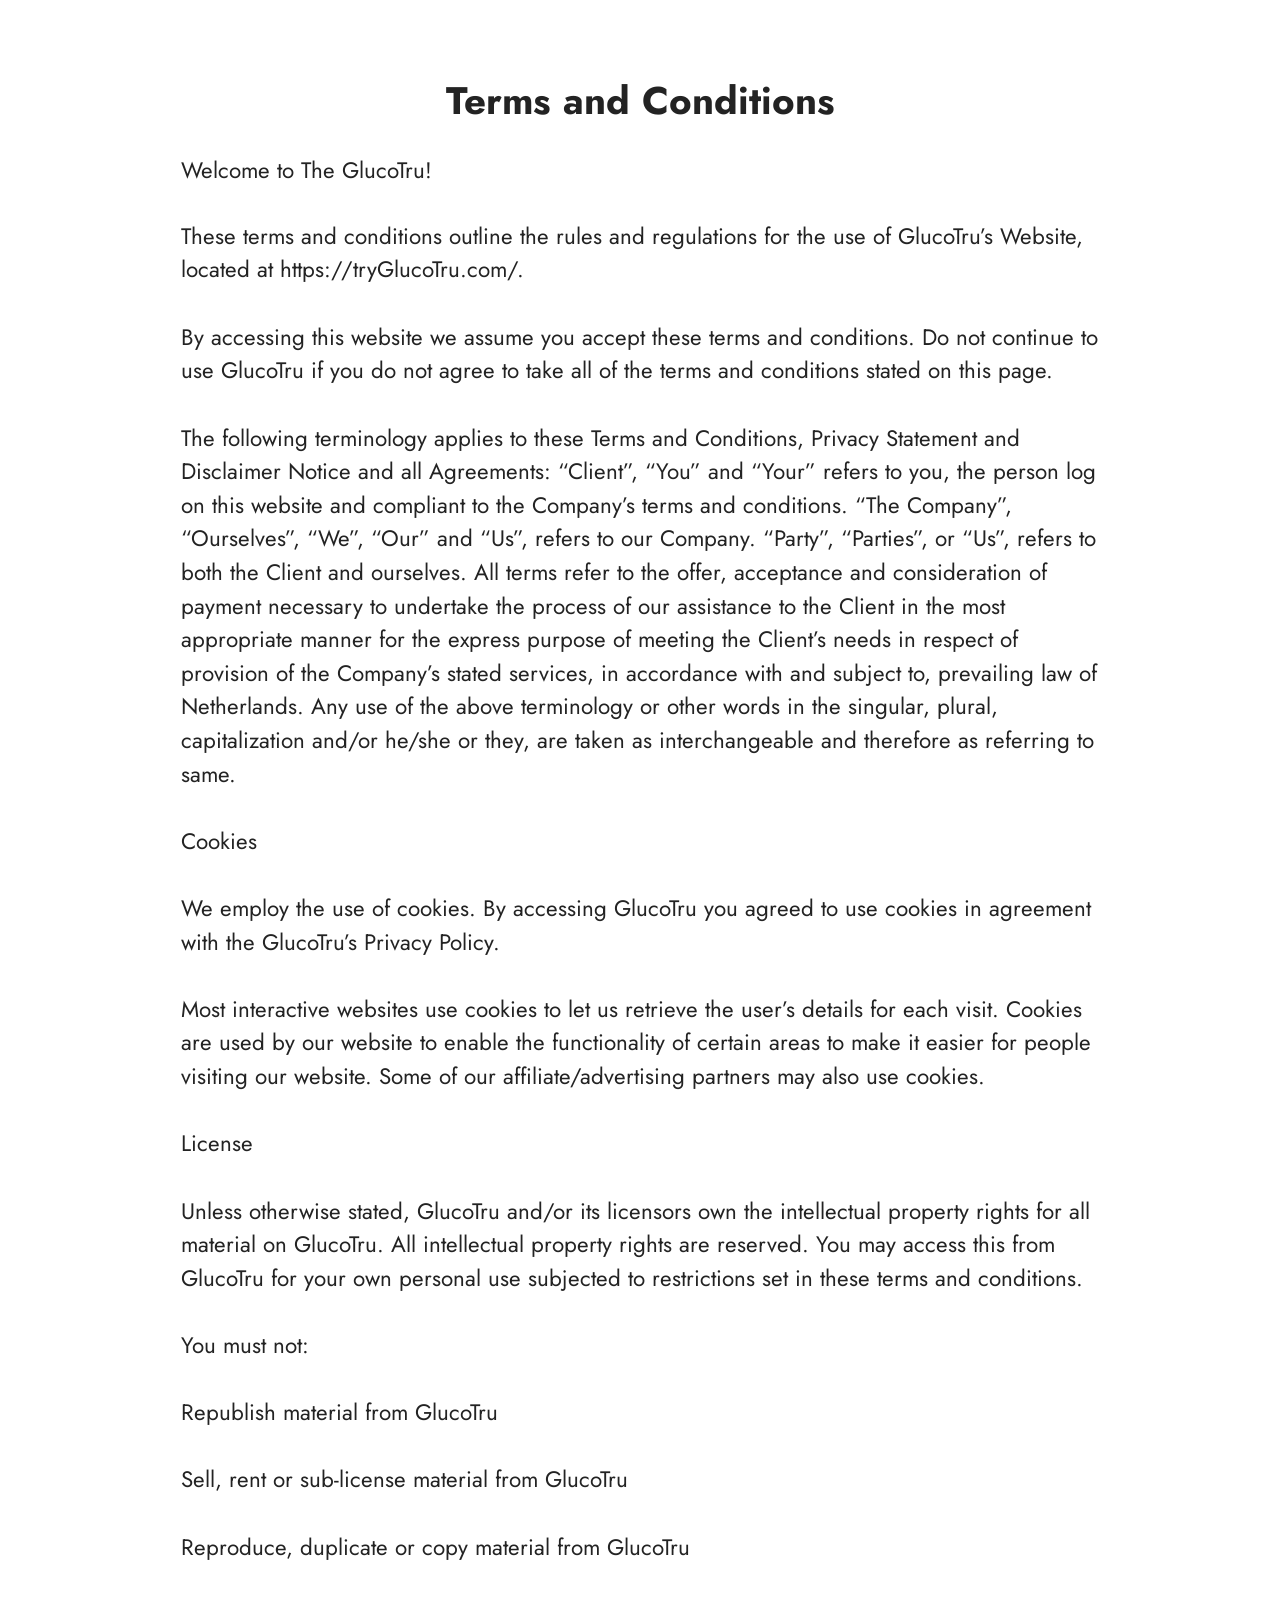
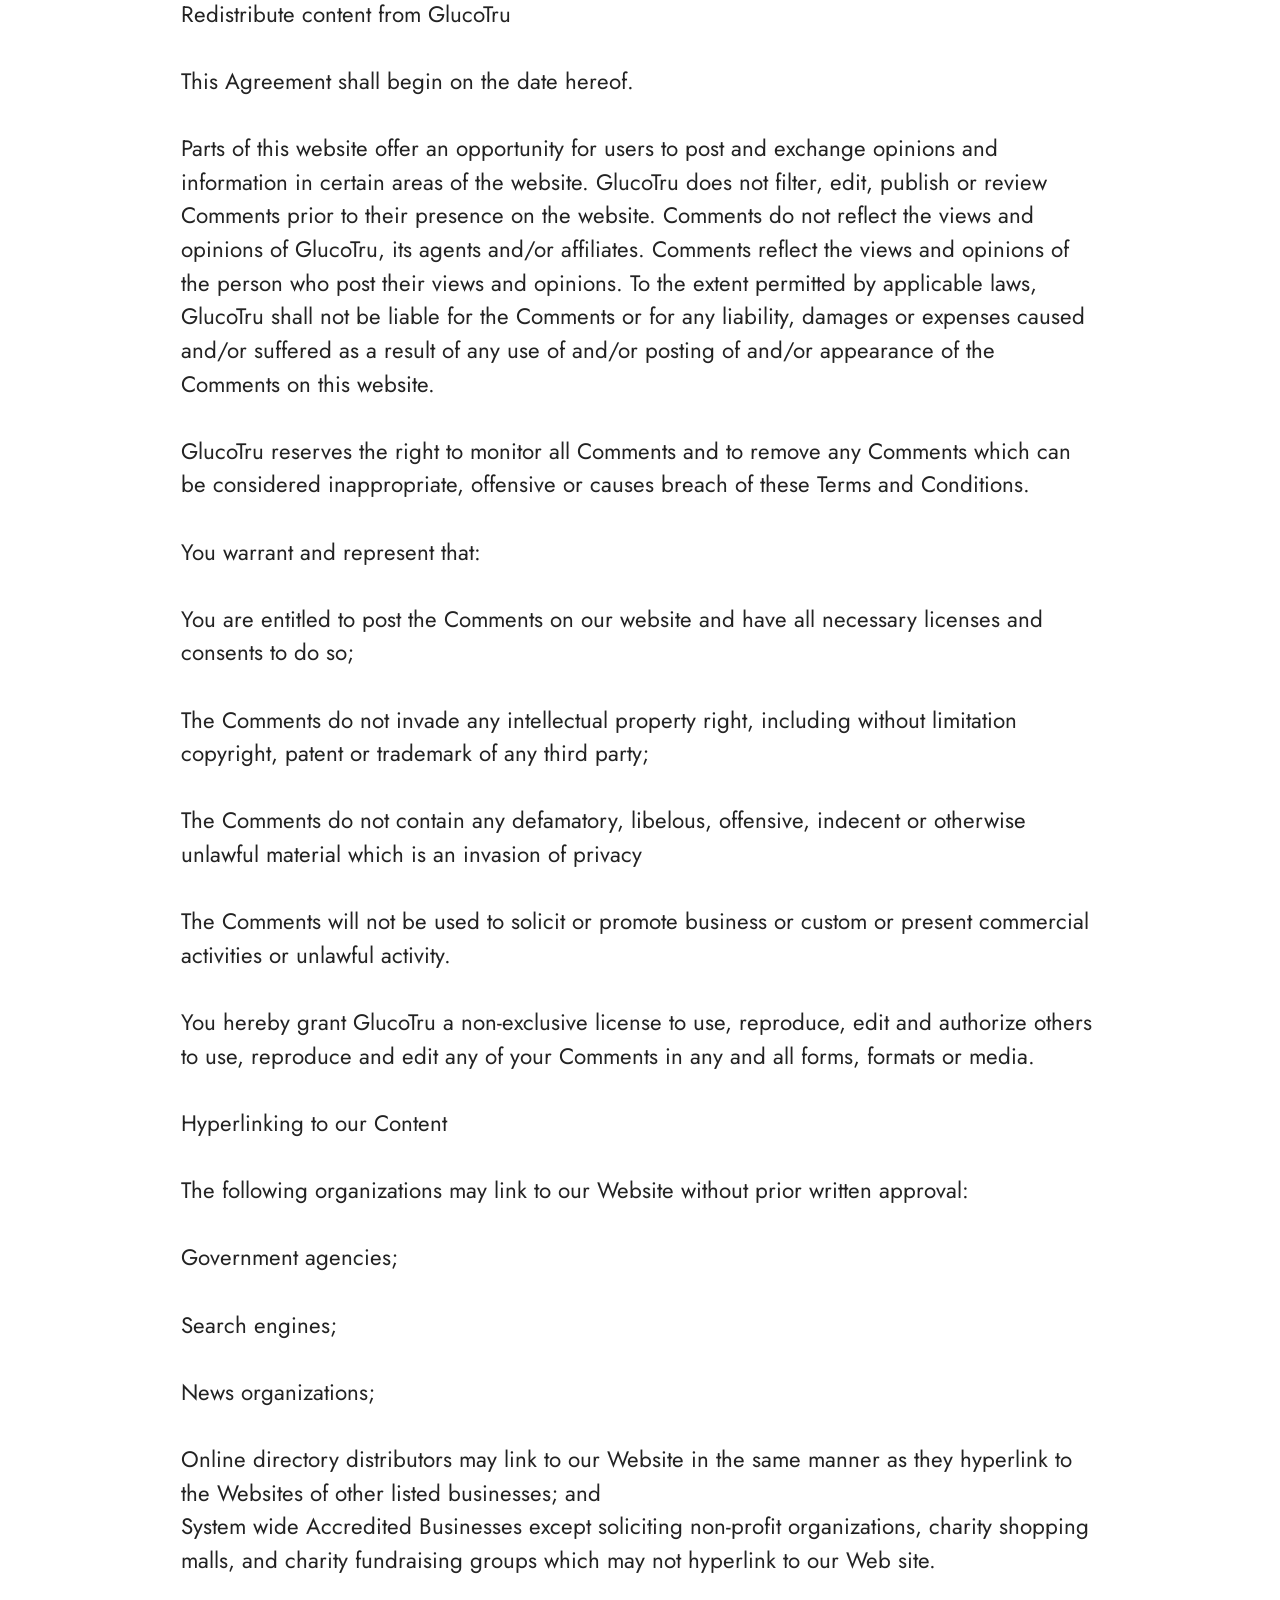
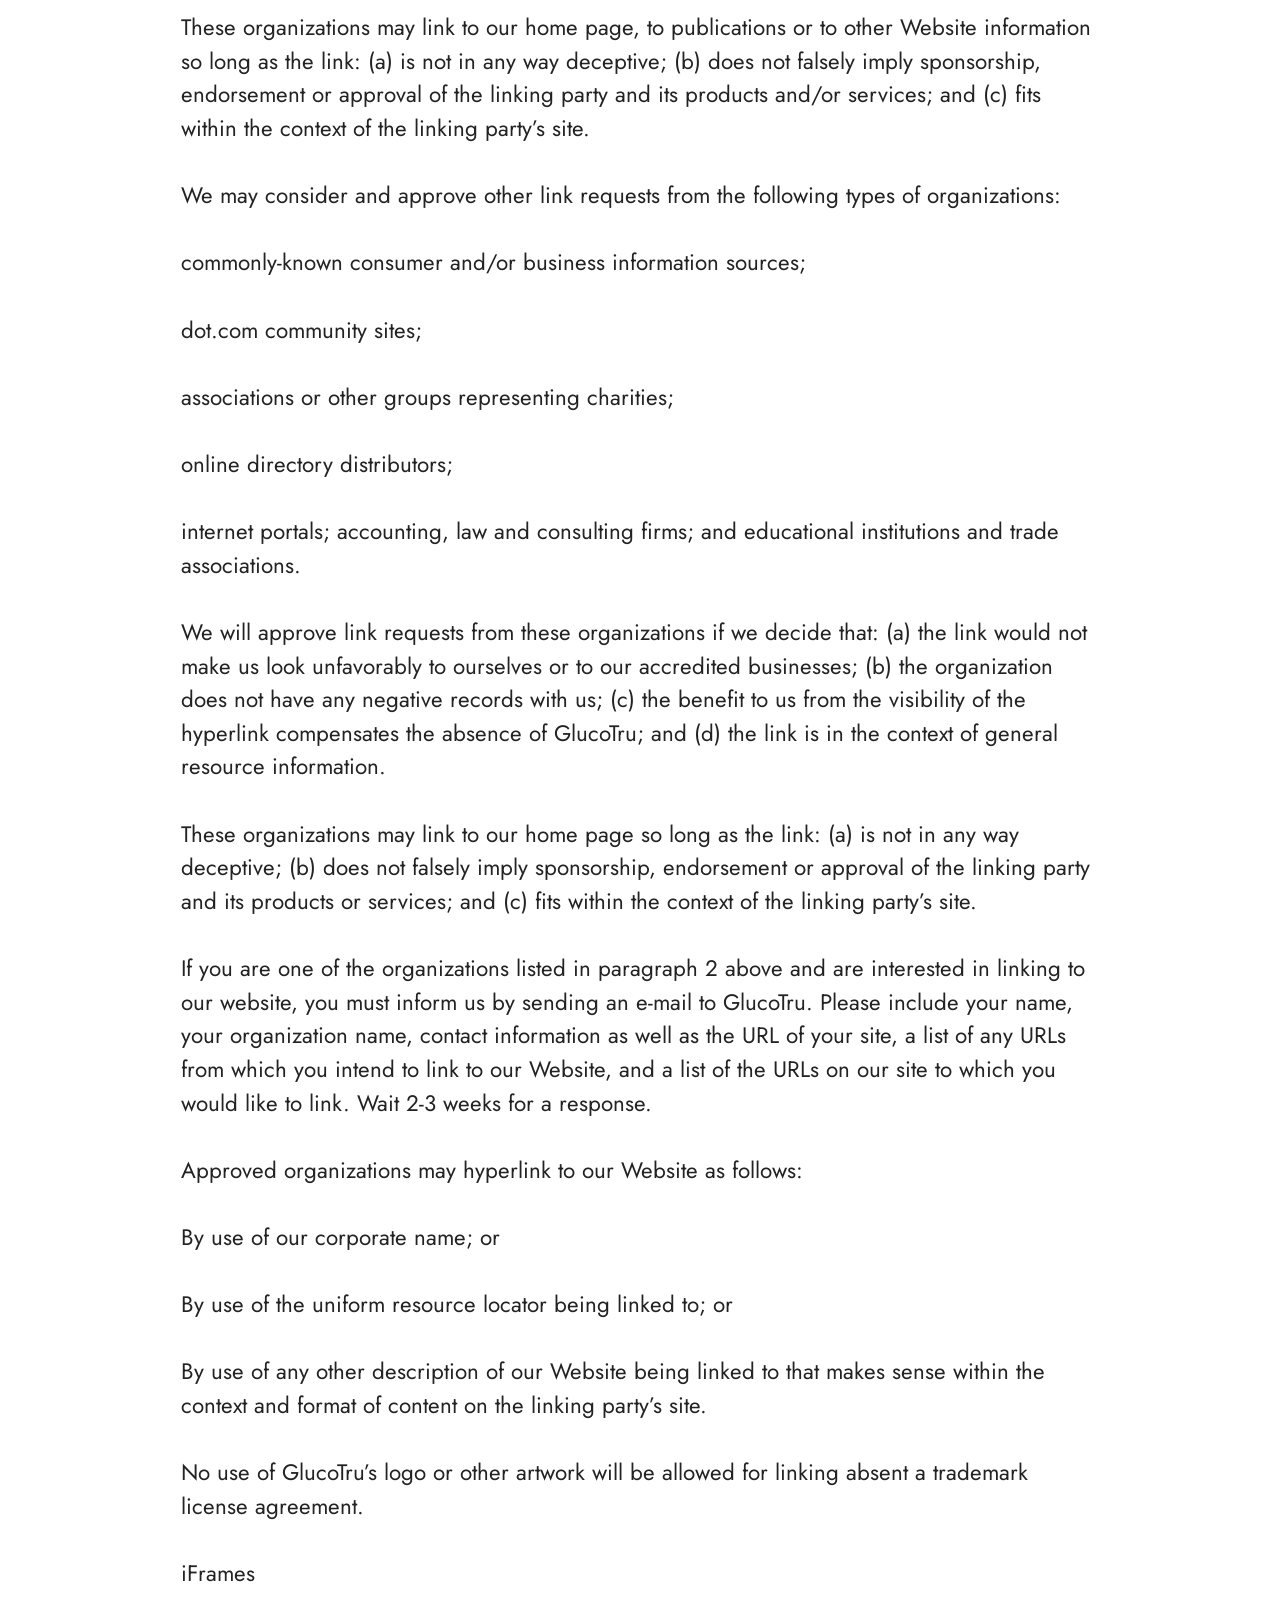
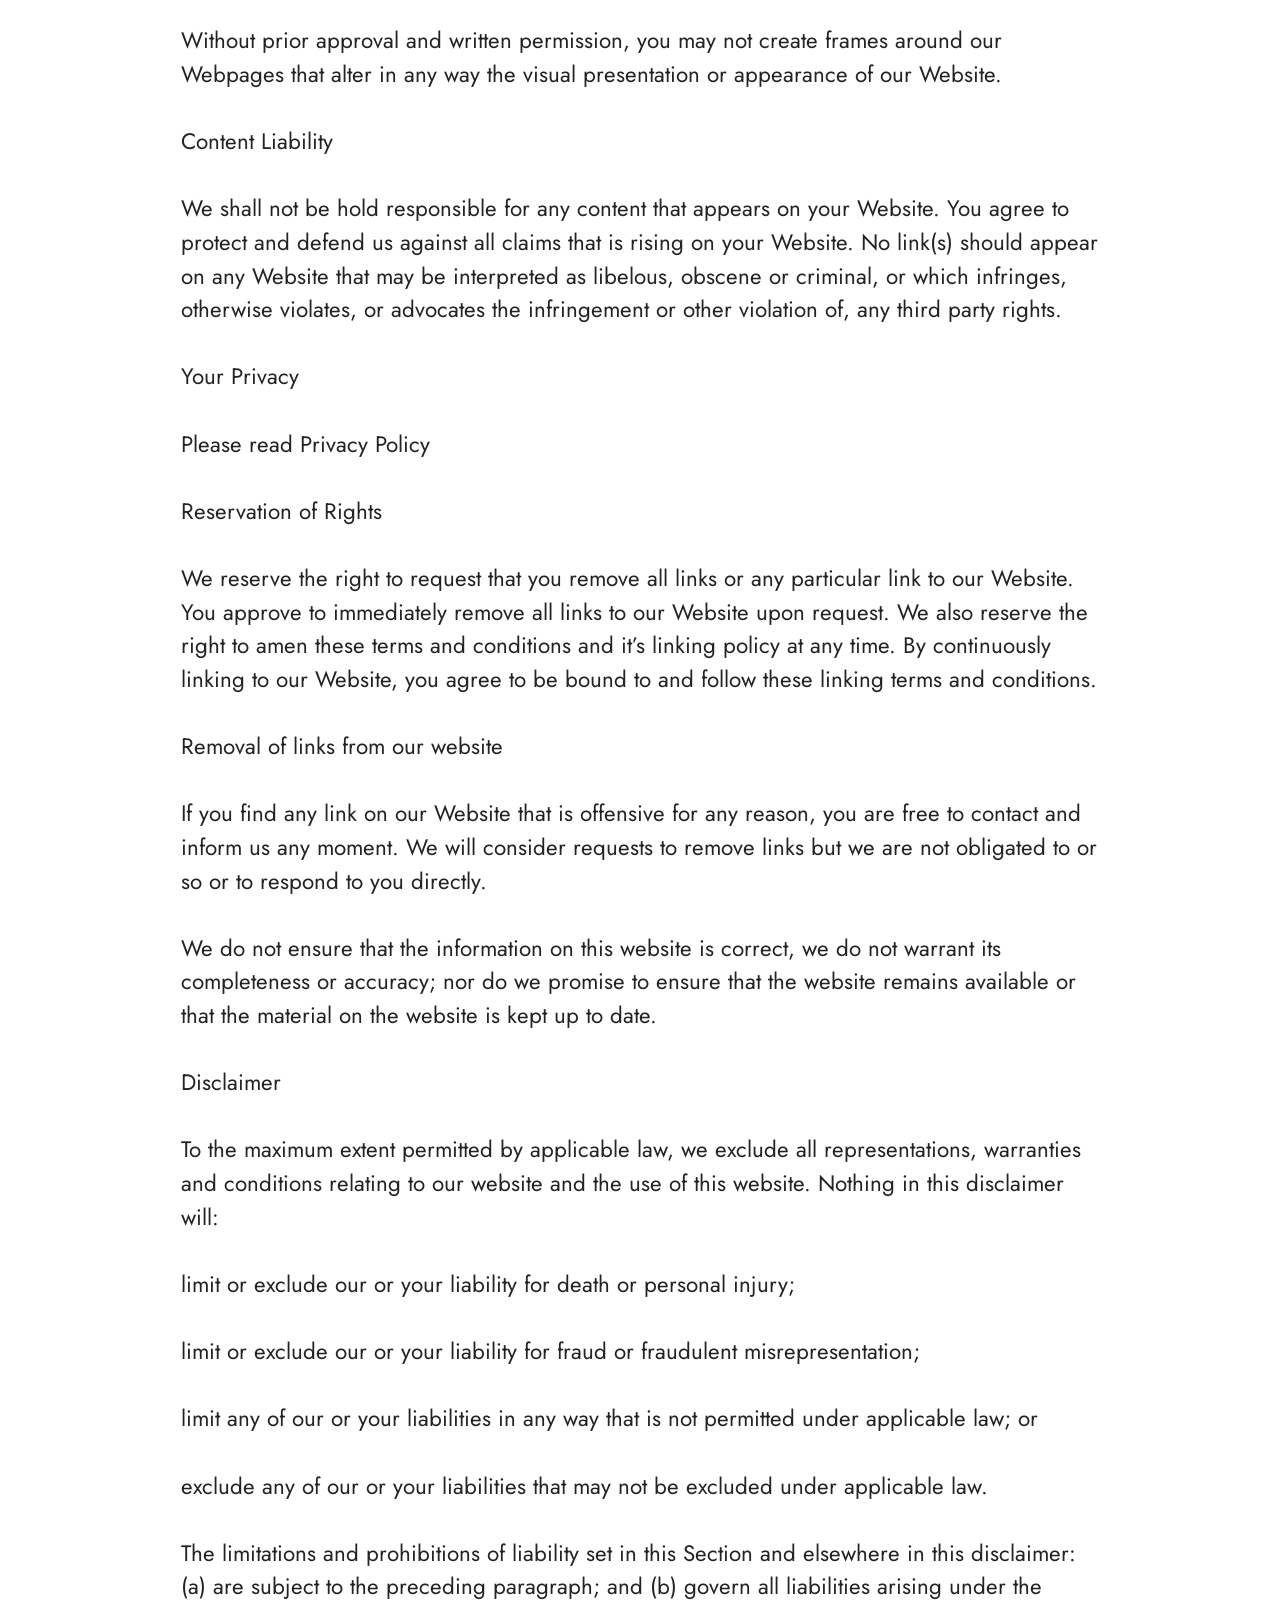
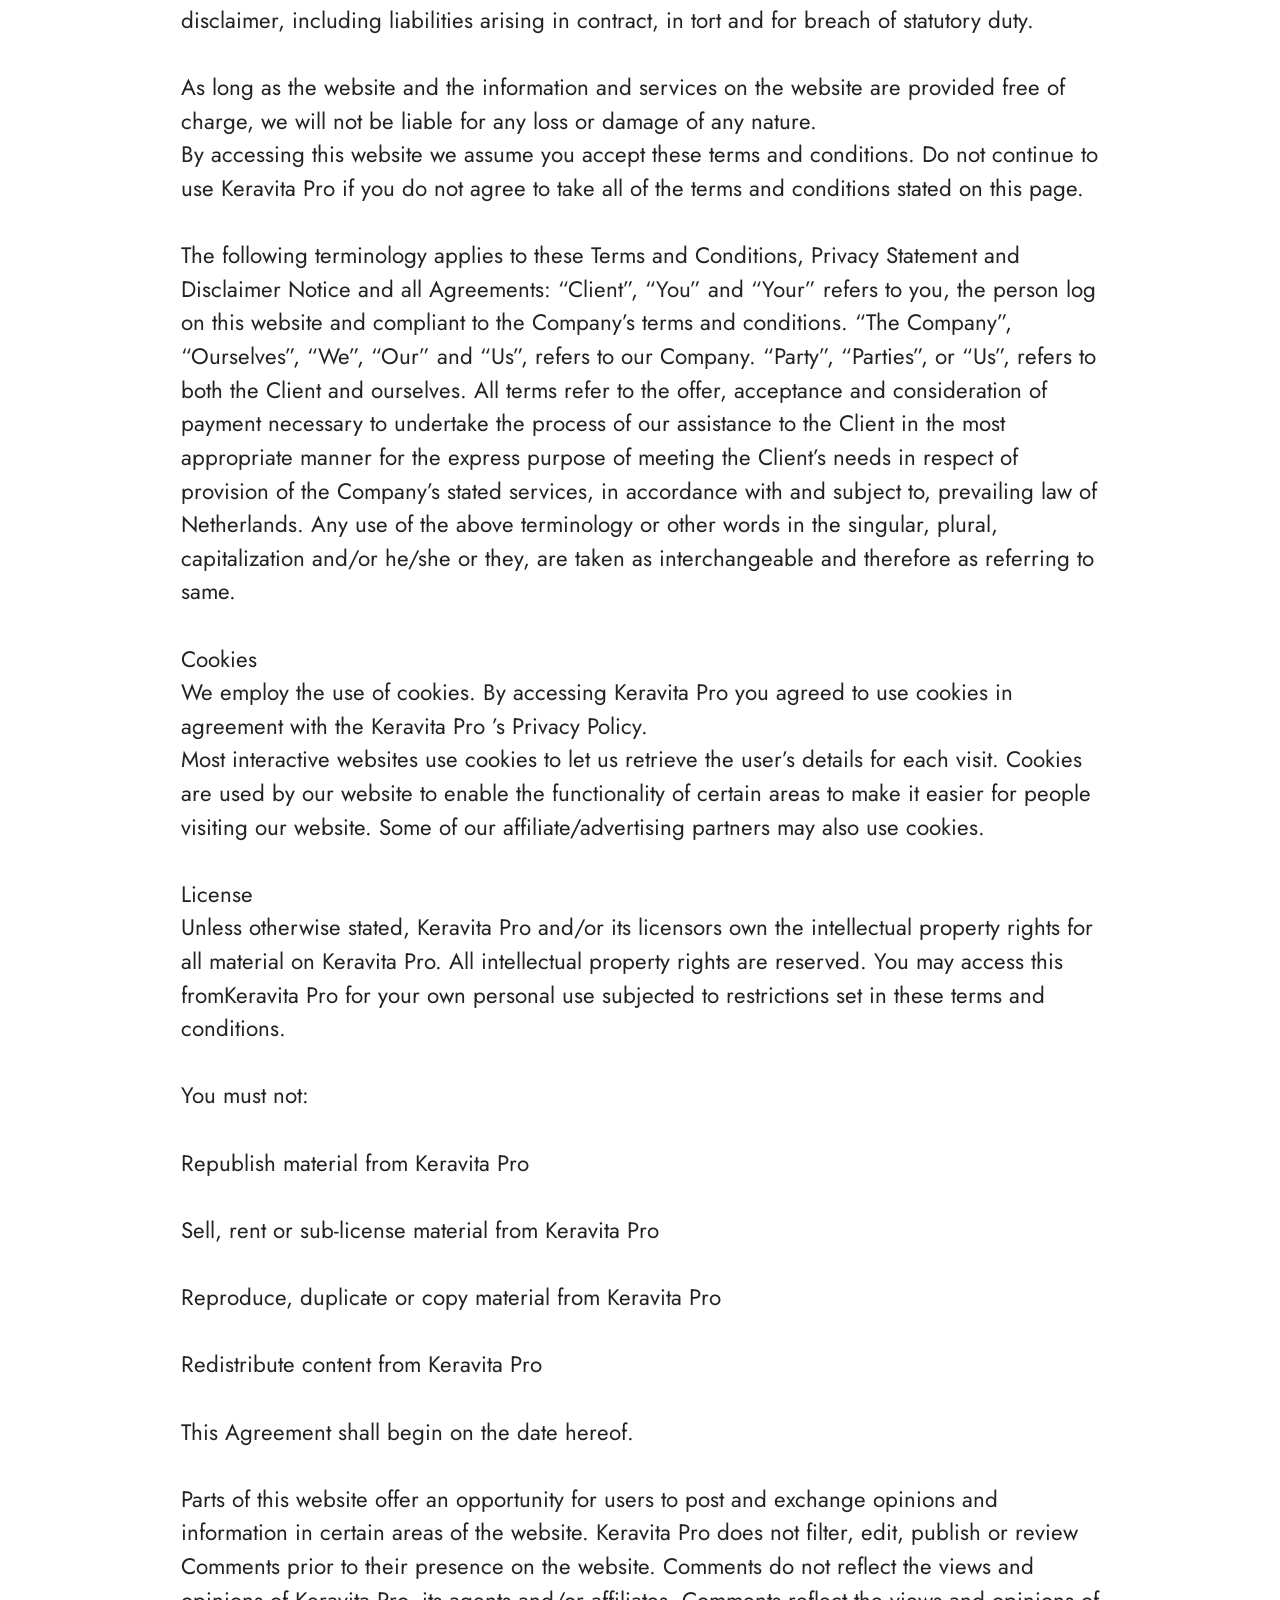
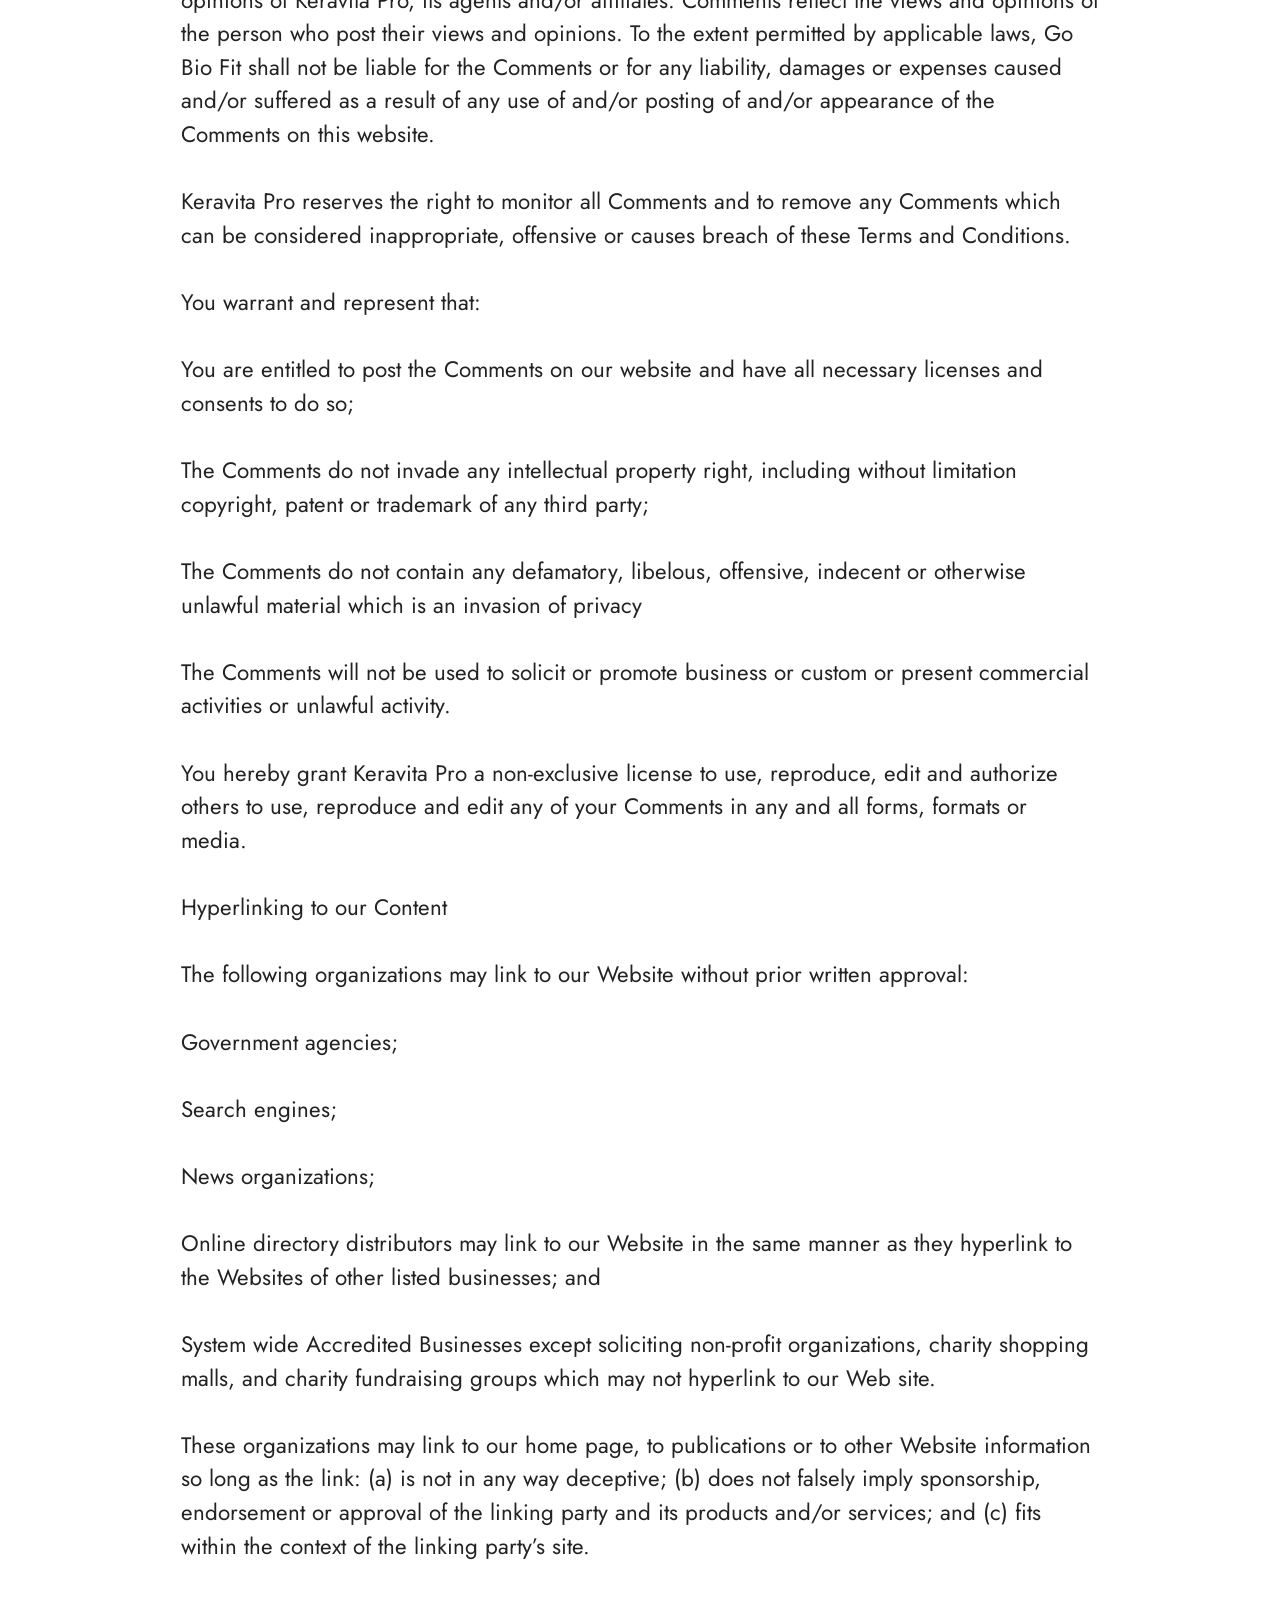
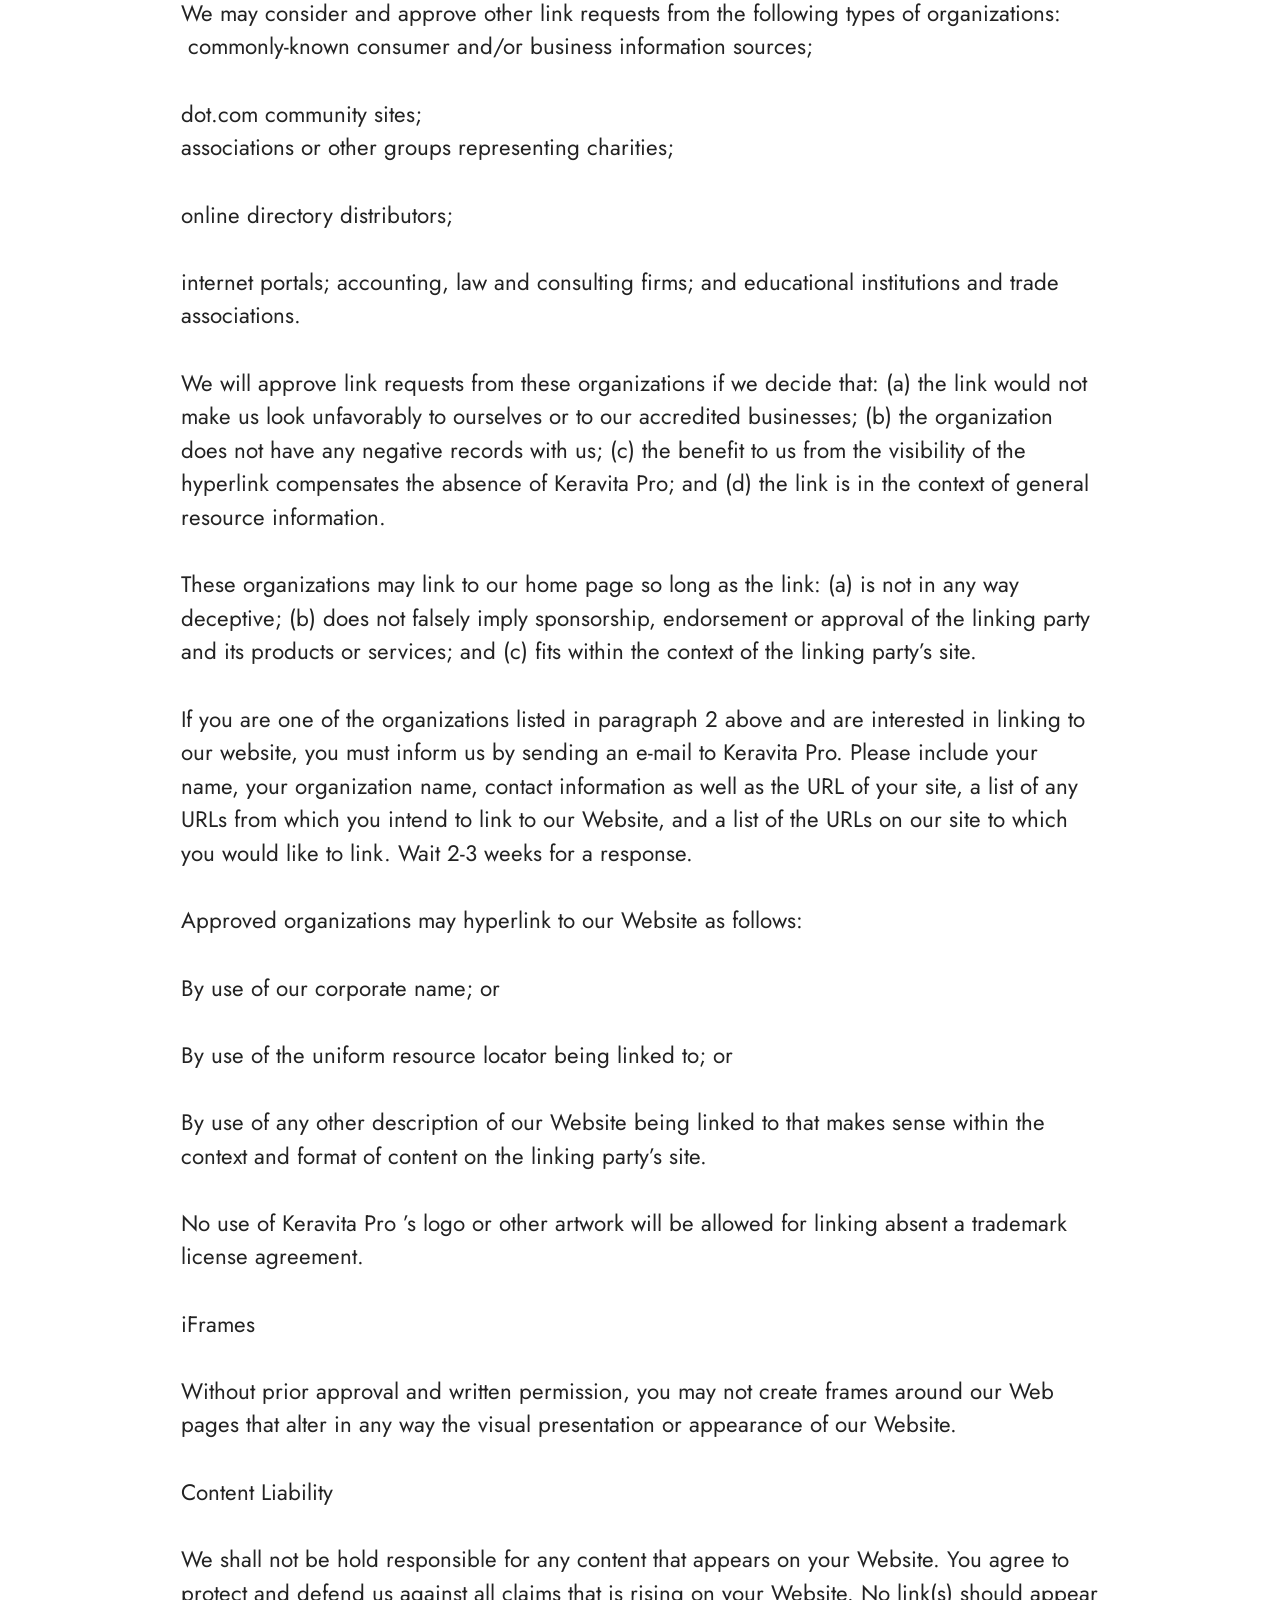
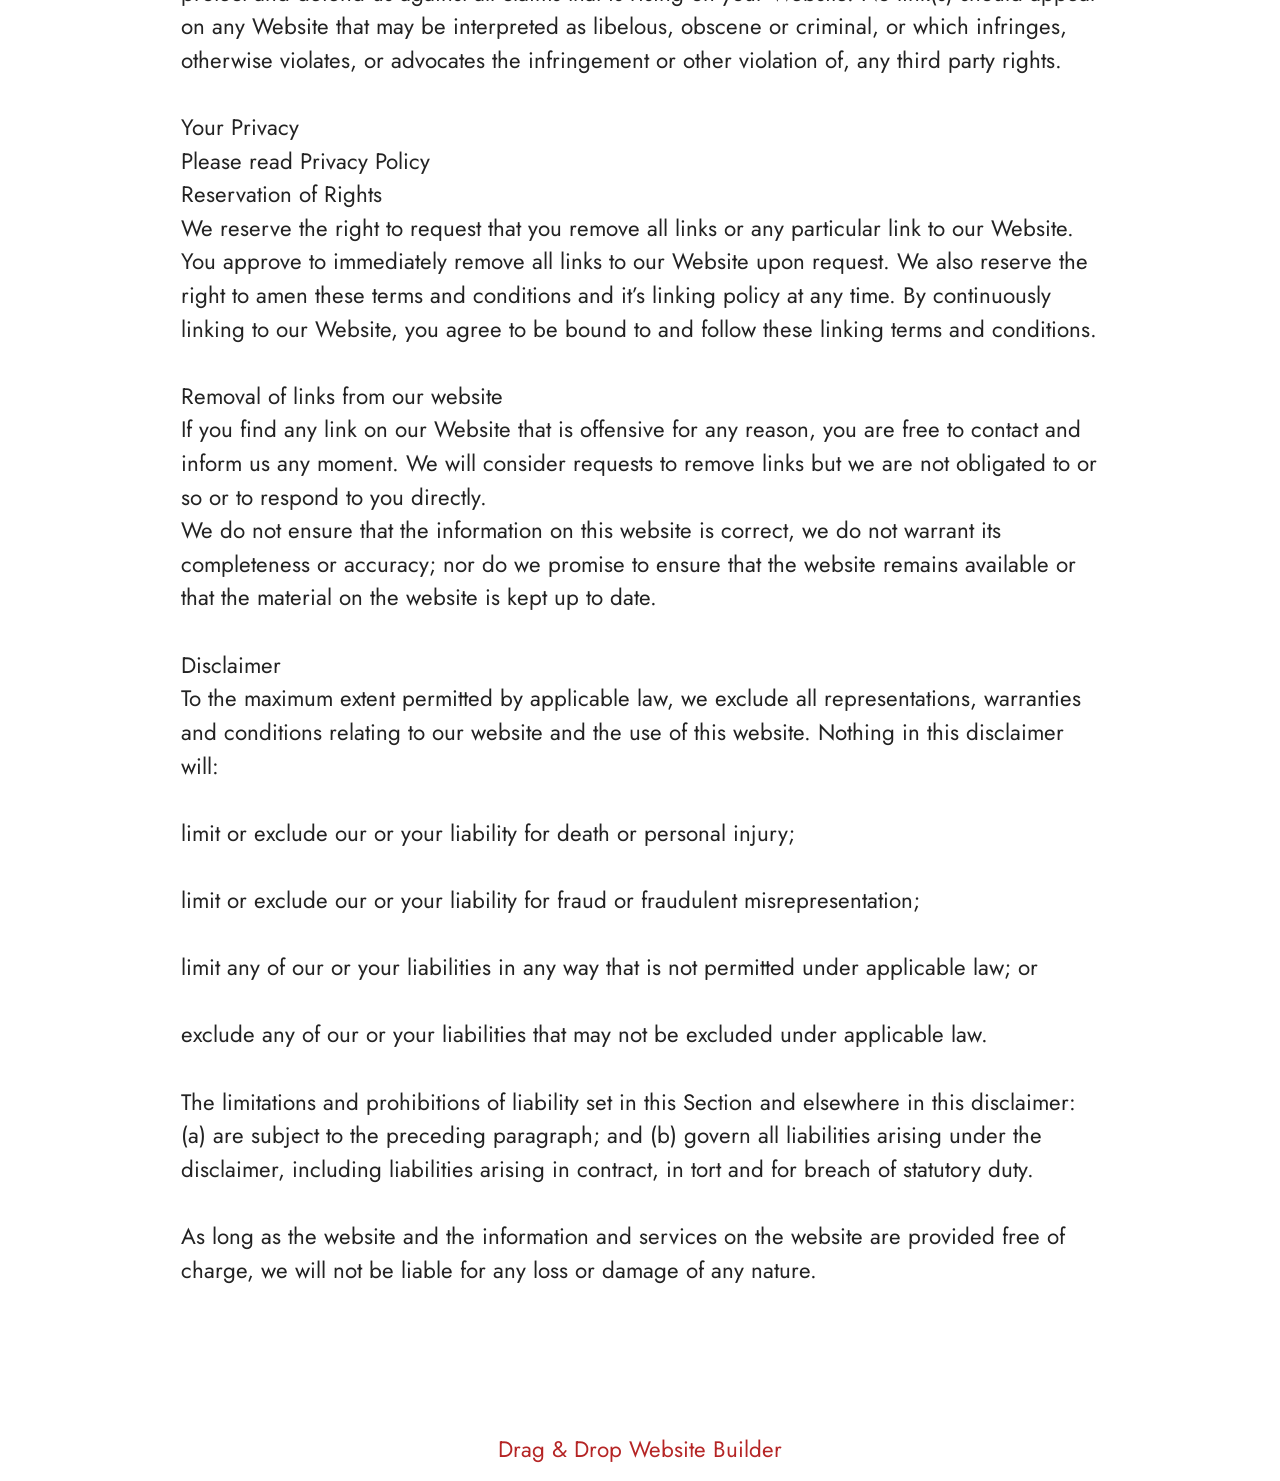
<file: Terms.html>
<!DOCTYPE html>
<html  lang="en">
<head>
  <!-- Site made with Mobirise Website Builder v6.1.12, https://mobirise.com -->
  <meta charset="UTF-8">
  <meta http-equiv="X-UA-Compatible" content="IE=edge">
  <meta name="generator" content="Mobirise v6.1.12, mobirise.com">
  <meta name="twitter:card" content="summary_large_image"/>
  <meta name="twitter:image:src" content="https://getmindsilence.com/byg/terms.php">
  <meta property="og:image" content="https://getmindsilence.com/byg/terms.php">
  <meta name="twitter:title" content="Terms">
  <meta name="viewport" content="width=device-width, initial-scale=1, minimum-scale=1">
  <link rel="shortcut icon" href="assets/images/quietum-plus-2-bottles-903x852-1.webp" type="image/x-icon">
  <meta name="description" content="Terms For MindSilence">
  
  
  <title>Terms</title>
  <link rel="stylesheet" href="assets/bootstrap/css/bootstrap.min.css">
  <link rel="stylesheet" href="assets/theme/css/style.css">
  <link rel="preload" href="https://fonts.googleapis.com/css?family=Jost:100,200,300,400,500,600,700,800,900,100i,200i,300i,400i,500i,600i,700i,800i,900i&display=swap" as="style" onload="this.onload=null;this.rel='stylesheet'">
  <noscript><link rel="stylesheet" href="https://fonts.googleapis.com/css?family=Jost:100,200,300,400,500,600,700,800,900,100i,200i,300i,400i,500i,600i,700i,800i,900i&display=swap"></noscript>
  <link rel="preload" as="style" href="assets/mobirise/css/mbr-additional.css?v=EPlbEO"><link rel="stylesheet" href="assets/mobirise/css/mbr-additional.css?v=EPlbEO" type="text/css">

  
  
  
</head>
<body>
  
  <section data-bs-version="5.1" class="content5 cid-tBuOj1XZ1f" id="content5-20">
    
    <div class="container">
        <div class="row justify-content-center">
            <div class="col-md-12 col-lg-10">
                <h3 class="mbr-section-title mbr-fonts-style mb-4 display-2"><strong>Terms and Conditions</strong></h3>
                <h4 class="mbr-section-subtitle mbr-fonts-style mb-4 display-5">Welcome to The GlucoTru!</h4>
                <p class="mbr-text mbr-fonts-style display-7">These terms and conditions outline the rules and regulations for the use of GlucoTru’s Website, located at https://tryGlucoTru.com/.
<br>
<br>By accessing this website we assume you accept these terms and conditions. Do not continue to use GlucoTru if you do not agree to take all of the terms and conditions stated on this page.
<br>
<br>The following terminology applies to these Terms and Conditions, Privacy Statement and Disclaimer Notice and all Agreements: “Client”, “You” and “Your” refers to you, the person log on this website and compliant to the Company’s terms and conditions. “The Company”, “Ourselves”, “We”, “Our” and “Us”, refers to our Company. “Party”, “Parties”, or “Us”, refers to both the Client and ourselves. All terms refer to the offer, acceptance and consideration of payment necessary to undertake the process of our assistance to the Client in the most appropriate manner for the express purpose of meeting the Client’s needs in respect of provision of the Company’s stated services, in accordance with and subject to, prevailing law of Netherlands. Any use of the above terminology or other words in the singular, plural, capitalization and/or he/she or they, are taken as interchangeable and therefore as referring to same.
<br>
<br>Cookies
<br>
<br>We employ the use of cookies. By accessing GlucoTru you agreed to use cookies in agreement with the GlucoTru’s Privacy Policy.
<br>
<br>Most interactive websites use cookies to let us retrieve the user’s details for each visit. Cookies are used by our website to enable the functionality of certain areas to make it easier for people visiting our website. Some of our affiliate/advertising partners may also use cookies.
<br>
<br>License
<br>
<br>Unless otherwise stated, GlucoTru and/or its licensors own the intellectual property rights for all material on GlucoTru. All intellectual property rights are reserved. You may access this from GlucoTru for your own personal use subjected to restrictions set in these terms and conditions.
<br>
<br>You must not:
<br>
<br>Republish material from GlucoTru
<br>
<br>Sell, rent or sub-license material from GlucoTru
<br>
<br>Reproduce, duplicate or copy material from GlucoTru
<br>
<br>Redistribute content from GlucoTru
<br>
<br>This Agreement shall begin on the date hereof.
<br>
<br>Parts of this website offer an opportunity for users to post and exchange opinions and information in certain areas of the website. GlucoTru does not filter, edit, publish or review Comments prior to their presence on the website. Comments do not reflect the views and opinions of GlucoTru, its agents and/or affiliates. Comments reflect the views and opinions of the person who post their views and opinions. To the extent permitted by applicable laws, GlucoTru shall not be liable for the Comments or for any liability, damages or expenses caused and/or suffered as a result of any use of and/or posting of and/or appearance of the Comments on this website.
<br>
<br>GlucoTru reserves the right to monitor all Comments and to remove any Comments which can be considered inappropriate, offensive or causes breach of these Terms and Conditions.
<br>
<br>You warrant and represent that:
<br>
<br>You are entitled to post the Comments on our website and have all necessary licenses and consents to do so;
<br>
<br>The Comments do not invade any intellectual property right, including without limitation copyright, patent or trademark of any third party;
<br>
<br>The Comments do not contain any defamatory, libelous, offensive, indecent or otherwise unlawful material which is an invasion of privacy
<br>
<br>The Comments will not be used to solicit or promote business or custom or present commercial activities or unlawful activity.
<br>
<br>You hereby grant GlucoTru a non-exclusive license to use, reproduce, edit and authorize others to use, reproduce and edit any of your Comments in any and all forms, formats or media.
<br>
<br>Hyperlinking to our Content
<br>
<br>The following organizations may link to our Website without prior written approval:
<br>
<br>Government agencies;
<br>
<br>Search engines;
<br>
<br>News organizations;
<br>
<br>Online directory distributors may link to our Website in the same manner as they hyperlink to the Websites of other listed businesses; and
<br>System wide Accredited Businesses except soliciting non-profit organizations, charity shopping malls, and charity fundraising groups which may not hyperlink to our Web site.
<br>
<br>These organizations may link to our home page, to publications or to other Website information so long as the link: (a) is not in any way deceptive; (b) does not falsely imply sponsorship, endorsement or approval of the linking party and its products and/or services; and (c) fits within the context of the linking party’s site.
<br>
<br>We may consider and approve other link requests from the following types of organizations:
<br>
<br>commonly-known consumer and/or business information sources;
<br>
<br>dot.com community sites;
<br>
<br>associations or other groups representing charities;
<br>
<br>online directory distributors;
<br>
<br>internet portals; accounting, law and consulting firms; and educational institutions and trade associations.
<br>
<br>We will approve link requests from these organizations if we decide that: (a) the link would not make us look unfavorably to ourselves or to our accredited businesses; (b) the organization does not have any negative records with us; (c) the benefit to us from the visibility of the hyperlink compensates the absence of GlucoTru; and (d) the link is in the context of general resource information.
<br>
<br>These organizations may link to our home page so long as the link: (a) is not in any way deceptive; (b) does not falsely imply sponsorship, endorsement or approval of the linking party and its products or services; and (c) fits within the context of the linking party’s site.
<br>
<br>If you are one of the organizations listed in paragraph 2 above and are interested in linking to our website, you must inform us by sending an e-mail to GlucoTru. Please include your name, your organization name, contact information as well as the URL of your site, a list of any URLs from which you intend to link to our Website, and a list of the URLs on our site to which you would like to link. Wait 2-3 weeks for a response.
<br>
<br>Approved organizations may hyperlink to our Website as follows:
<br>
<br>By use of our corporate name; or
<br>
<br>By use of the uniform resource locator being linked to; or
<br>
<br>By use of any other description of our Website being linked to that makes sense within the context and format of content on the linking party’s site.
<br>
<br>No use of GlucoTru’s logo or other artwork will be allowed for linking absent a trademark license agreement.
<br>
<br>iFrames
<br>
<br>Without prior approval and written permission, you may not create frames around our Webpages that alter in any way the visual presentation or appearance of our Website.
<br>
<br>Content Liability
<br>
<br>We shall not be hold responsible for any content that appears on your Website. You agree to protect and defend us against all claims that is rising on your Website. No link(s) should appear on any Website that may be interpreted as libelous, obscene or criminal, or which infringes, otherwise violates, or advocates the infringement or other violation of, any third party rights.
<br>
<br>Your Privacy
<br>
<br>Please read Privacy Policy
<br>
<br>Reservation of Rights
<br>
<br>We reserve the right to request that you remove all links or any particular link to our Website. You approve to immediately remove all links to our Website upon request. We also reserve the right to amen these terms and conditions and it’s linking policy at any time. By continuously linking to our Website, you agree to be bound to and follow these linking terms and conditions.
<br>
<br>Removal of links from our website
<br>
<br>If you find any link on our Website that is offensive for any reason, you are free to contact and inform us any moment. We will consider requests to remove links but we are not obligated to or so or to respond to you directly.
<br>
<br>We do not ensure that the information on this website is correct, we do not warrant its completeness or accuracy; nor do we promise to ensure that the website remains available or that the material on the website is kept up to date.
<br>
<br>Disclaimer
<br>
<br>To the maximum extent permitted by applicable law, we exclude all representations, warranties and conditions relating to our website and the use of this website. Nothing in this disclaimer will:
<br>
<br>limit or exclude our or your liability for death or personal injury;
<br>
<br>limit or exclude our or your liability for fraud or fraudulent misrepresentation;
<br>
<br>limit any of our or your liabilities in any way that is not permitted under applicable law; or
<br>
<br>exclude any of our or your liabilities that may not be excluded under applicable law.
<br>
<br>The limitations and prohibitions of liability set in this Section and elsewhere in this disclaimer: (a) are subject to the preceding paragraph; and (b) govern all liabilities arising under the disclaimer, including liabilities arising in contract, in tort and for breach of statutory duty.
<br>
<br>As long as the website and the information and services on the website are provided free of charge, we will not be liable for any loss or damage of any nature.<br>By accessing this website we assume you accept these terms and conditions. Do not continue to use Keravita Pro if you do not agree to take all of the terms and conditions stated on this page.
<br><br>The following terminology applies to these Terms and Conditions, Privacy Statement and Disclaimer Notice and all Agreements: “Client”, “You” and “Your” refers to you, the person log on this website and compliant to the Company’s terms and conditions. “The Company”, “Ourselves”, “We”, “Our” and “Us”, refers to our Company. “Party”, “Parties”, or “Us”, refers to both the Client and ourselves. All terms refer to the offer, acceptance and consideration of payment necessary to undertake the process of our assistance to the Client in the most appropriate manner for the express purpose of meeting the Client’s needs in respect of provision of the Company’s stated services, in accordance with and subject to, prevailing law of Netherlands. Any use of the above terminology or other words in the singular, plural, capitalization and/or he/she or they, are taken as interchangeable and therefore as referring to same.
<br><br>Cookies<br>We employ the use of cookies. By accessing Keravita Pro you agreed to use cookies in agreement with the Keravita Pro ’s Privacy Policy.<br>Most interactive websites use cookies to let us retrieve the user’s details for each visit. Cookies are used by our website to enable the functionality of certain areas to make it easier for people visiting our website. Some of our affiliate/advertising partners may also use cookies.
<br><br>License
<br>Unless otherwise stated, Keravita Pro and/or its licensors own the intellectual property rights for all material on Keravita Pro. All intellectual property rights are reserved. You may access this fromKeravita Pro for your own personal use subjected to restrictions set in these terms and conditions.
<br><br>You must not:
<br><br>Republish material from Keravita Pro
<br>
<br>Sell, rent or sub-license material from Keravita Pro
<br><br>Reproduce, duplicate or copy material from Keravita Pro
<br><br>Redistribute content from Keravita Pro
<br><br>This Agreement shall begin on the date hereof.
<br><br>Parts of this website offer an opportunity for users to post and exchange opinions and information in certain areas of the website. Keravita Pro does not filter, edit, publish or review Comments prior to their presence on the website. Comments do not reflect the views and opinions of Keravita Pro, its agents and/or affiliates. Comments reflect the views and opinions of the person who post their views and opinions. To the extent permitted by applicable laws, Go Bio Fit shall not be liable for the Comments or for any liability, damages or expenses caused and/or suffered as a result of any use of and/or posting of and/or appearance of the Comments on this website.
<br>
<br>Keravita Pro reserves the right to monitor all Comments and to remove any Comments which can be considered inappropriate, offensive or causes breach of these Terms and Conditions.
<br><br>You warrant and represent that:
<br>
<br>You are entitled to post the Comments on our website and have all necessary licenses and consents to do so;<br><br>The Comments do not invade any intellectual property right, including without limitation copyright, patent or trademark of any third party;
<br><br>The Comments do not contain any defamatory, libelous, offensive, indecent or otherwise unlawful material which is an invasion of privacy
<br><br>The Comments will not be used to solicit or promote business or custom or present commercial activities or unlawful activity.
<br><br>You hereby grant Keravita Pro a non-exclusive license to use, reproduce, edit and authorize others to use, reproduce and edit any of your Comments in any and all forms, formats or media.
<br><br>Hyperlinking to our Content
<br><br>The following organizations may link to our Website without prior written approval:
<br><br>Government agencies;
<br>
<br>Search engines;
<br><br>News organizations;
<br><br>Online directory distributors may link to our Website in the same manner as they hyperlink to the Websites of other listed businesses; and
<br><br>System wide Accredited Businesses except soliciting non-profit organizations, charity shopping malls, and charity fundraising groups which may not hyperlink to our Web site.
<br><br>These organizations may link to our home page, to publications or to other Website information so long as the link: (a) is not in any way deceptive; (b) does not falsely imply sponsorship, endorsement or approval of the linking party and its products and/or services; and (c) fits within the context of the linking party’s site.
<br><br>We may consider and approve other link requests from the following types of organizations:
<br>&nbsp;commonly-known consumer and/or business information sources;
<br><br>dot.com community sites;
<br>associations or other groups representing charities;<br><br>online directory distributors;
<br><br>internet portals; accounting, law and consulting firms; and educational institutions and trade associations.
<br>
<br>We will approve link requests from these organizations if we decide that: (a) the link would not make us look unfavorably to ourselves or to our accredited businesses; (b) the organization does not have any negative records with us; (c) the benefit to us from the visibility of the hyperlink compensates the absence of Keravita Pro; and (d) the link is in the context of general resource information.
<br><br>These organizations may link to our home page so long as the link: (a) is not in any way deceptive; (b) does not falsely imply sponsorship, endorsement or approval of the linking party and its products or services; and (c) fits within the context of the linking party’s site.
<br>
<br>If you are one of the organizations listed in paragraph 2 above and are interested in linking to our website, you must inform us by sending an e-mail to Keravita Pro. Please include your name, your organization name, contact information as well as the URL of your site, a list of any URLs from which you intend to link to our Website, and a list of the URLs on our site to which you would like to link. Wait 2-3 weeks for a response.
<br><br>Approved organizations may hyperlink to our Website as follows:
<br><br>By use of our corporate name; or
<br><br>By use of the uniform resource locator being linked to; or
<br><br>By use of any other description of our Website being linked to that makes sense within the context and format of content on the linking party’s site.
<br><br>No use of Keravita Pro ’s logo or other artwork will be allowed for linking absent a trademark license agreement.
<br><br>iFrames
<br><br>Without prior approval and written permission, you may not create frames around our Web pages that alter in any way the visual presentation or appearance of our Website.
<br><br>Content Liability
<br><br>We shall not be hold responsible for any content that appears on your Website. You agree to protect and defend us against all claims that is rising on your Website. No link(s) should appear on any Website that may be interpreted as libelous, obscene or criminal, or which infringes, otherwise violates, or advocates the infringement or other violation of, any third party rights.
<br>
<br>Your Privacy
<br>Please read Privacy Policy<br>Reservation of Rights<br>We reserve the right to request that you remove all links or any particular link to our Website. You approve to immediately remove all links to our Website upon request. We also reserve the right to amen these terms and conditions and it’s linking policy at any time. By continuously linking to our Website, you agree to be bound to and follow these linking terms and conditions.
<br><br>Removal of links from our website<br>If you find any link on our Website that is offensive for any reason, you are free to contact and inform us any moment. We will consider requests to remove links but we are not obligated to or so or to respond to you directly.
<br>We do not ensure that the information on this website is correct, we do not warrant its completeness or accuracy; nor do we promise to ensure that the website remains available or that the material on the website is kept up to date.
<br><br>Disclaimer<br>To the maximum extent permitted by applicable law, we exclude all representations, warranties and conditions relating to our website and the use of this website. Nothing in this disclaimer will:
<br>
<br>limit or exclude our or your liability for death or personal injury;
<br><br>limit or exclude our or your liability for fraud or fraudulent misrepresentation;
<br><br>limit any of our or your liabilities in any way that is not permitted under applicable law; or
<br>
<br>exclude any of our or your liabilities that may not be excluded under applicable law.
<br><br>The limitations and prohibitions of liability set in this Section and elsewhere in this disclaimer: (a) are subject to the preceding paragraph; and (b) govern all liabilities arising under the disclaimer, including liabilities arising in contract, in tort and for breach of statutory duty.
<br>
<br>As long as the website and the information and services on the website are provided free of charge, we will not be liable for any loss or damage of any nature.<br><br></p>
            </div>
        </div>
    </div>
</section><section class="display-7" style="padding: 0;align-items: center;justify-content: center;flex-wrap: wrap;    align-content: center;display: flex;position: relative;height: 4rem;"><a href="https://mobiri.se/4429519" style="flex: 1 1;height: 4rem;position: absolute;width: 100%;z-index: 1;"><img alt="" style="height: 4rem;" src="[data-uri]"></a><p style="margin: 0;text-align: center;" class="display-7">&#8204;</p><a style="z-index:1" href="https://mobirise.com/drag-drop-website-builder.html">Drag & Drop Website Builder</a></section><script src="assets/bootstrap/js/bootstrap.bundle.min.js"></script>  <script src="assets/smoothscroll/smooth-scroll.js"></script>  <script src="assets/ytplayer/index.js"></script>  <script src="assets/theme/js/script.js"></script>  
  
  
</body>
</html>
</file>
<file: assets/web/assets/mobirise-icons2/mobirise2.css>
@font-face {
  font-family: 'Moririse2';
  font-display: swap;
  src:  url('mobirise2.eot?f2bix4');
  src:  url('mobirise2.eot?f2bix4#iefix') format('embedded-opentype'),
    url('mobirise2.woff2?f2bix4') format('woff2'),
    url('mobirise2.woff?f2bix4') format('woff'),
    url('mobirise2.ttf?f2bix4') format('truetype'),
    url('mobirise2.svg?f2bix4#mobirise2') format('svg');
  font-weight: normal;
  font-style: normal;
}

[class^="mobi-"], [class*=" mobi-"] {
  /* use !important to prevent issues with browser extensions that change fonts */
  font-family: 'Moririse2' !important;
  speak: none;
  font-style: normal;
  font-weight: normal;
  font-variant: normal;
  text-transform: none;
  line-height: 1;

  /* Better Font Rendering =========== */
  -webkit-font-smoothing: antialiased;
  -moz-osx-font-smoothing: grayscale;
}

.mobi-mbri-add-submenu:before {
  content: "\e900";
}
.mobi-mbri-alert:before {
  content: "\e901";
}
.mobi-mbri-align-center:before {
  content: "\e902";
}
.mobi-mbri-align-justify:before {
  content: "\e903";
}
.mobi-mbri-align-left:before {
  content: "\e904";
}
.mobi-mbri-align-right:before {
  content: "\e905";
}
.mobi-mbri-android:before {
  content: "\e906";
}
.mobi-mbri-apple:before {
  content: "\e907";
}
.mobi-mbri-arrow-down:before {
  content: "\e908";
}
.mobi-mbri-arrow-next:before {
  content: "\e909";
}
.mobi-mbri-arrow-prev:before {
  content: "\e90a";
}
.mobi-mbri-arrow-up:before {
  content: "\e90b";
}
.mobi-mbri-bold:before {
  content: "\e90c";
}
.mobi-mbri-bookmark:before {
  content: "\e90d";
}
.mobi-mbri-bootstrap:before {
  content: "\e90e";
}
.mobi-mbri-briefcase:before {
  content: "\e90f";
}
.mobi-mbri-browse:before {
  content: "\e910";
}
.mobi-mbri-bulleted-list:before {
  content: "\e911";
}
.mobi-mbri-calendar:before {
  content: "\e912";
}
.mobi-mbri-camera:before {
  content: "\e913";
}
.mobi-mbri-cart-add:before {
  content: "\e914";
}
.mobi-mbri-cart-full:before {
  content: "\e915";
}
.mobi-mbri-cash:before {
  content: "\e916";
}
.mobi-mbri-change-style:before {
  content: "\e917";
}
.mobi-mbri-chat:before {
  content: "\e918";
}
.mobi-mbri-clock:before {
  content: "\e919";
}
.mobi-mbri-close:before {
  content: "\e91a";
}
.mobi-mbri-cloud:before {
  content: "\e91b";
}
.mobi-mbri-code:before {
  content: "\e91c";
}
.mobi-mbri-contact-form:before {
  content: "\e91d";
}
.mobi-mbri-credit-card:before {
  content: "\e91e";
}
.mobi-mbri-cursor-click:before {
  content: "\e91f";
}
.mobi-mbri-cust-feedback:before {
  content: "\e920";
}
.mobi-mbri-database:before {
  content: "\e921";
}
.mobi-mbri-delivery:before {
  content: "\e922";
}
.mobi-mbri-desktop:before {
  content: "\e923";
}
.mobi-mbri-devices:before {
  content: "\e924";
}
.mobi-mbri-down:before {
  content: "\e925";
}
.mobi-mbri-download-2:before {
  content: "\e926";
}
.mobi-mbri-download:before {
  content: "\e927";
}
.mobi-mbri-drag-n-drop-2:before {
  content: "\e928";
}
.mobi-mbri-drag-n-drop:before {
  content: "\e929";
}
.mobi-mbri-edit-2:before {
  content: "\e92a";
}
.mobi-mbri-edit:before {
  content: "\e92b";
}
.mobi-mbri-error:before {
  content: "\e92c";
}
.mobi-mbri-extension:before {
  content: "\e92d";
}
.mobi-mbri-features:before {
  content: "\e92e";
}
.mobi-mbri-file:before {
  content: "\e92f";
}
.mobi-mbri-flag:before {
  content: "\e930";
}
.mobi-mbri-folder:before {
  content: "\e931";
}
.mobi-mbri-gift:before {
  content: "\e932";
}
.mobi-mbri-github:before {
  content: "\e933";
}
.mobi-mbri-globe-2:before {
  content: "\e934";
}
.mobi-mbri-globe:before {
  content: "\e935";
}
.mobi-mbri-growing-chart:before {
  content: "\e936";
}
.mobi-mbri-hearth:before {
  content: "\e937";
}
.mobi-mbri-help:before {
  content: "\e938";
}
.mobi-mbri-home:before {
  content: "\e939";
}
.mobi-mbri-hot-cup:before {
  content: "\e93a";
}
.mobi-mbri-idea:before {
  content: "\e93b";
}
.mobi-mbri-image-gallery:before {
  content: "\e93c";
}
.mobi-mbri-image-slider:before {
  content: "\e93d";
}
.mobi-mbri-info:before {
  content: "\e93e";
}
.mobi-mbri-italic:before {
  content: "\e93f";
}
.mobi-mbri-key:before {
  content: "\e940";
}
.mobi-mbri-laptop:before {
  content: "\e941";
}
.mobi-mbri-layers:before {
  content: "\e942";
}
.mobi-mbri-left-right:before {
  content: "\e943";
}
.mobi-mbri-left:before {
  content: "\e944";
}
.mobi-mbri-letter:before {
  content: "\e945";
}
.mobi-mbri-like:before {
  content: "\e946";
}
.mobi-mbri-link:before {
  content: "\e947";
}
.mobi-mbri-lock:before {
  content: "\e948";
}
.mobi-mbri-login:before {
  content: "\e949";
}
.mobi-mbri-logout:before {
  content: "\e94a";
}
.mobi-mbri-magic-stick:before {
  content: "\e94b";
}
.mobi-mbri-map-pin:before {
  content: "\e94c";
}
.mobi-mbri-menu:before {
  content: "\e94d";
}
.mobi-mbri-mobile-2:before {
  content: "\e94e";
}
.mobi-mbri-mobile-horizontal:before {
  content: "\e94f";
}
.mobi-mbri-mobile:before {
  content: "\e950";
}
.mobi-mbri-mobirise:before {
  content: "\e951";
}
.mobi-mbri-more-horizontal:before {
  content: "\e952";
}
.mobi-mbri-more-vertical:before {
  content: "\e953";
}
.mobi-mbri-music:before {
  content: "\e954";
}
.mobi-mbri-new-file:before {
  content: "\e955";
}
.mobi-mbri-numbered-list:before {
  content: "\e956";
}
.mobi-mbri-opened-folder:before {
  content: "\e957";
}
.mobi-mbri-pages:before {
  content: "\e958";
}
.mobi-mbri-paper-plane:before {
  content: "\e959";
}
.mobi-mbri-paperclip:before {
  content: "\e95a";
}
.mobi-mbri-phone:before {
  content: "\e95b";
}
.mobi-mbri-photo:before {
  content: "\e95c";
}
.mobi-mbri-photos:before {
  content: "\e95d";
}
.mobi-mbri-pin:before {
  content: "\e95e";
}
.mobi-mbri-play:before {
  content: "\e95f";
}
.mobi-mbri-plus:before {
  content: "\e960";
}
.mobi-mbri-preview:before {
  content: "\e961";
}
.mobi-mbri-print:before {
  content: "\e962";
}
.mobi-mbri-protect:before {
  content: "\e963";
}
.mobi-mbri-question:before {
  content: "\e964";
}
.mobi-mbri-quote-left:before {
  content: "\e965";
}
.mobi-mbri-quote-right:before {
  content: "\e966";
}
.mobi-mbri-redo:before {
  content: "\e967";
}
.mobi-mbri-refresh:before {
  content: "\e968";
}
.mobi-mbri-responsive-2:before {
  content: "\e969";
}
.mobi-mbri-responsive:before {
  content: "\e96a";
}
.mobi-mbri-right:before {
  content: "\e96b";
}
.mobi-mbri-rocket:before {
  content: "\e96c";
}
.mobi-mbri-sad-face:before {
  content: "\e96d";
}
.mobi-mbri-sale:before {
  content: "\e96e";
}
.mobi-mbri-save:before {
  content: "\e96f";
}
.mobi-mbri-search:before {
  content: "\e970";
}
.mobi-mbri-setting-2:before {
  content: "\e971";
}
.mobi-mbri-setting-3:before {
  content: "\e972";
}
.mobi-mbri-setting:before {
  content: "\e973";
}
.mobi-mbri-share:before {
  content: "\e974";
}
.mobi-mbri-shopping-bag:before {
  content: "\e975";
}
.mobi-mbri-shopping-basket:before {
  content: "\e976";
}
.mobi-mbri-shopping-cart:before {
  content: "\e977";
}
.mobi-mbri-sites:before {
  content: "\e978";
}
.mobi-mbri-smile-face:before {
  content: "\e979";
}
.mobi-mbri-speed:before {
  content: "\e97a";
}
.mobi-mbri-star:before {
  content: "\e97b";
}
.mobi-mbri-success:before {
  content: "\e97c";
}
.mobi-mbri-sun:before {
  content: "\e97d";
}
.mobi-mbri-sun2:before {
  content: "\e97e";
}
.mobi-mbri-tablet-vertical:before {
  content: "\e97f";
}
.mobi-mbri-tablet:before {
  content: "\e980";
}
.mobi-mbri-target:before {
  content: "\e981";
}
.mobi-mbri-timer:before {
  content: "\e982";
}
.mobi-mbri-to-ftp:before {
  content: "\e983";
}
.mobi-mbri-to-local-drive:before {
  content: "\e984";
}
.mobi-mbri-touch-swipe:before {
  content: "\e985";
}
.mobi-mbri-touch:before {
  content: "\e986";
}
.mobi-mbri-trash:before {
  content: "\e987";
}
.mobi-mbri-underline:before {
  content: "\e988";
}
.mobi-mbri-undo:before {
  content: "\e989";
}
.mobi-mbri-unlink:before {
  content: "\e98a";
}
.mobi-mbri-unlock:before {
  content: "\e98b";
}
.mobi-mbri-up-down:before {
  content: "\e98c";
}
.mobi-mbri-up:before {
  content: "\e98d";
}
.mobi-mbri-update:before {
  content: "\e98e";
}
.mobi-mbri-upload-2:before {
  content: "\e98f";
}
.mobi-mbri-upload:before {
  content: "\e990";
}
.mobi-mbri-user-2:before {
  content: "\e991";
}
.mobi-mbri-user:before {
  content: "\e992";
}
.mobi-mbri-users:before {
  content: "\e993";
}
.mobi-mbri-video-play:before {
  content: "\e994";
}
.mobi-mbri-video:before {
  content: "\e995";
}
.mobi-mbri-watch:before {
  content: "\e996";
}
.mobi-mbri-website-theme-2:before {
  content: "\e997";
}
.mobi-mbri-website-theme:before {
  content: "\e998";
}
.mobi-mbri-wifi:before {
  content: "\e999";
}
.mobi-mbri-windows:before {
  content: "\e99a";
}
.mobi-mbri-zoom-in:before {
  content: "\e99b";
}
.mobi-mbri-zoom-out:before {
  content: "\e99c";
}
</file>
<file: assets/web/assets/mobirise-icons/mobirise-icons.css>
@font-face {
  font-family: 'MobiriseIcons';
  src:  url('mobirise-icons.eot?spat4u');
  src:  url('mobirise-icons.eot?spat4u#iefix') format('embedded-opentype'),
    url('mobirise-icons.woff2?spat4u') format('woff2'),
    url('mobirise-icons.woff?spat4u') format('woff'),
    url('mobirise-icons.ttf?spat4u') format('truetype'),
    url('mobirise-icons.svg?spat4u#MobiriseIcons') format('svg');
  font-weight: normal;
  font-style: normal;
  font-display: swap;
}

[class^="mbri-"], [class*=" mbri-"] {
  /* use !important to prevent issues with browser extensions that change fonts */
  font-family: MobiriseIcons !important;
  speak: none;
  font-style: normal;
  font-weight: normal;
  font-variant: normal;
  text-transform: none;
  line-height: 1;

  /* Better Font Rendering =========== */
  -webkit-font-smoothing: antialiased;
  -moz-osx-font-smoothing: grayscale;
}

.mbri-add-submenu:before {
  content: "\e900";
}
.mbri-alert:before {
  content: "\e901";
}
.mbri-align-center:before {
  content: "\e902";
}
.mbri-align-justify:before {
  content: "\e903";
}
.mbri-align-left:before {
  content: "\e904";
}
.mbri-align-right:before {
  content: "\e905";
}
.mbri-android:before {
  content: "\e906";
}
.mbri-apple:before {
  content: "\e907";
}
.mbri-arrow-down:before {
  content: "\e908";
}
.mbri-arrow-next:before {
  content: "\e909";
}
.mbri-arrow-prev:before {
  content: "\e90a";
}
.mbri-arrow-up:before {
  content: "\e90b";
}
.mbri-bold:before {
  content: "\e90c";
}
.mbri-bookmark:before {
  content: "\e90d";
}
.mbri-bootstrap:before {
  content: "\e90e";
}
.mbri-briefcase:before {
  content: "\e90f";
}
.mbri-browse:before {
  content: "\e910";
}
.mbri-bulleted-list:before {
  content: "\e911";
}
.mbri-calendar:before {
  content: "\e912";
}
.mbri-camera:before {
  content: "\e913";
}
.mbri-cart-add:before {
  content: "\e914";
}
.mbri-cart-full:before {
  content: "\e915";
}
.mbri-cash:before {
  content: "\e916";
}
.mbri-change-style:before {
  content: "\e917";
}
.mbri-chat:before {
  content: "\e918";
}
.mbri-clock:before {
  content: "\e919";
}
.mbri-close:before {
  content: "\e91a";
}
.mbri-cloud:before {
  content: "\e91b";
}
.mbri-code:before {
  content: "\e91c";
}
.mbri-contact-form:before {
  content: "\e91d";
}
.mbri-credit-card:before {
  content: "\e91e";
}
.mbri-cursor-click:before {
  content: "\e91f";
}
.mbri-cust-feedback:before {
  content: "\e920";
}
.mbri-database:before {
  content: "\e921";
}
.mbri-delivery:before {
  content: "\e922";
}
.mbri-desktop:before {
  content: "\e923";
}
.mbri-devices:before {
  content: "\e924";
}
.mbri-down:before {
  content: "\e925";
}
.mbri-download:before {
  content: "\e989";
}
.mbri-drag-n-drop:before {
  content: "\e927";
}
.mbri-drag-n-drop2:before {
  content: "\e928";
}
.mbri-edit:before {
  content: "\e929";
}
.mbri-edit2:before {
  content: "\e92a";
}
.mbri-error:before {
  content: "\e92b";
}
.mbri-extension:before {
  content: "\e92c";
}
.mbri-features:before {
  content: "\e92d";
}
.mbri-file:before {
  content: "\e92e";
}
.mbri-flag:before {
  content: "\e92f";
}
.mbri-folder:before {
  content: "\e930";
}
.mbri-gift:before {
  content: "\e931";
}
.mbri-github:before {
  content: "\e932";
}
.mbri-globe:before {
  content: "\e933";
}
.mbri-globe-2:before {
  content: "\e934";
}
.mbri-growing-chart:before {
  content: "\e935";
}
.mbri-hearth:before {
  content: "\e936";
}
.mbri-help:before {
  content: "\e937";
}
.mbri-home:before {
  content: "\e938";
}
.mbri-hot-cup:before {
  content: "\e939";
}
.mbri-idea:before {
  content: "\e93a";
}
.mbri-image-gallery:before {
  content: "\e93b";
}
.mbri-image-slider:before {
  content: "\e93c";
}
.mbri-info:before {
  content: "\e93d";
}
.mbri-italic:before {
  content: "\e93e";
}
.mbri-key:before {
  content: "\e93f";
}
.mbri-laptop:before {
  content: "\e940";
}
.mbri-layers:before {
  content: "\e941";
}
.mbri-left-right:before {
  content: "\e942";
}
.mbri-left:before {
  content: "\e943";
}
.mbri-letter:before {
  content: "\e944";
}
.mbri-like:before {
  content: "\e945";
}
.mbri-link:before {
  content: "\e946";
}
.mbri-lock:before {
  content: "\e947";
}
.mbri-login:before {
  content: "\e948";
}
.mbri-logout:before {
  content: "\e949";
}
.mbri-magic-stick:before {
  content: "\e94a";
}
.mbri-map-pin:before {
  content: "\e94b";
}
.mbri-menu:before {
  content: "\e94c";
}
.mbri-mobile:before {
  content: "\e94d";
}
.mbri-mobile2:before {
  content: "\e94e";
}
.mbri-mobirise:before {
  content: "\e94f";
}
.mbri-more-horizontal:before {
  content: "\e950";
}
.mbri-more-vertical:before {
  content: "\e951";
}
.mbri-music:before {
  content: "\e952";
}
.mbri-new-file:before {
  content: "\e953";
}
.mbri-numbered-list:before {
  content: "\e954";
}
.mbri-opened-folder:before {
  content: "\e955";
}
.mbri-pages:before {
  content: "\e956";
}
.mbri-paper-plane:before {
  content: "\e957";
}
.mbri-paperclip:before {
  content: "\e958";
}
.mbri-photo:before {
  content: "\e959";
}
.mbri-photos:before {
  content: "\e95a";
}
.mbri-pin:before {
  content: "\e95b";
}
.mbri-play:before {
  content: "\e95c";
}
.mbri-plus:before {
  content: "\e95d";
}
.mbri-preview:before {
  content: "\e95e";
}
.mbri-print:before {
  content: "\e95f";
}
.mbri-protect:before {
  content: "\e960";
}
.mbri-question:before {
  content: "\e961";
}
.mbri-quote-left:before {
  content: "\e962";
}
.mbri-quote-right:before {
  content: "\e963";
}
.mbri-refresh:before {
  content: "\e964";
}
.mbri-responsive:before {
  content: "\e965";
}
.mbri-right:before {
  content: "\e966";
}
.mbri-rocket:before {
  content: "\e967";
}
.mbri-sad-face:before {
  content: "\e968";
}
.mbri-sale:before {
  content: "\e969";
}
.mbri-save:before {
  content: "\e96a";
}
.mbri-search:before {
  content: "\e96b";
}
.mbri-setting:before {
  content: "\e96c";
}
.mbri-setting2:before {
  content: "\e96d";
}
.mbri-setting3:before {
  content: "\e96e";
}
.mbri-share:before {
  content: "\e96f";
}
.mbri-shopping-bag:before {
  content: "\e970";
}
.mbri-shopping-basket:before {
  content: "\e971";
}
.mbri-shopping-cart:before {
  content: "\e972";
}
.mbri-sites:before {
  content: "\e973";
}
.mbri-smile-face:before {
  content: "\e974";
}
.mbri-speed:before {
  content: "\e975";
}
.mbri-star:before {
  content: "\e976";
}
.mbri-success:before {
  content: "\e977";
}
.mbri-sun:before {
  content: "\e978";
}
.mbri-sun2:before {
  content: "\e979";
}
.mbri-tablet:before {
  content: "\e97a";
}
.mbri-tablet-vertical:before {
  content: "\e97b";
}
.mbri-target:before {
  content: "\e97c";
}
.mbri-timer:before {
  content: "\e97d";
}
.mbri-to-ftp:before {
  content: "\e97e";
}
.mbri-to-local-drive:before {
  content: "\e97f";
}
.mbri-touch-swipe:before {
  content: "\e980";
}
.mbri-touch:before {
  content: "\e981";
}
.mbri-trash:before {
  content: "\e982";
}
.mbri-underline:before {
  content: "\e983";
}
.mbri-unlink:before {
  content: "\e984";
}
.mbri-unlock:before {
  content: "\e985";
}
.mbri-up-down:before {
  content: "\e986";
}
.mbri-up:before {
  content: "\e987";
}
.mbri-update:before {
  content: "\e988";
}
.mbri-upload:before {
 content: "\e926"; 
}
.mbri-user:before {
  content: "\e98a";
}
.mbri-user2:before {
  content: "\e98b";
}
.mbri-users:before {
  content: "\e98c";
}
.mbri-video:before {
  content: "\e98d";
}
.mbri-video-play:before {
  content: "\e98e";
}
.mbri-watch:before {
  content: "\e98f";
}
.mbri-website-theme:before {
  content: "\e990";
}
.mbri-wifi:before {
  content: "\e991";
}
.mbri-windows:before {
  content: "\e992";
}
.mbri-zoom-out:before {
  content: "\e993";
}
.mbri-redo:before {
  content: "\e994";
}
.mbri-undo:before {
  content: "\e995";
}
</file>
<file: assets/dropdown/css/style.css>
.navbar-dropdown {
  left: 0;
  padding: 0;
  position: absolute;
  right: 0;
  top: 0;
  transition: all 0.45s ease;
  z-index: 1030;
  background: #282828; }
  .navbar-dropdown .navbar-logo {
    margin-right: 0.8rem;
    transition: margin 0.3s ease-in-out;
    vertical-align: middle; }
    .navbar-dropdown .navbar-logo img {
      height: 3.125rem;
      transition: all 0.3s ease-in-out; }
    .navbar-dropdown .navbar-logo.mbr-iconfont {
      font-size: 3.125rem;
      line-height: 3.125rem; }
  .navbar-dropdown .navbar-caption {
    font-weight: 700;
    white-space: normal;
    vertical-align: -4px;
    line-height: 3.125rem !important; }
    .navbar-dropdown .navbar-caption, .navbar-dropdown .navbar-caption:hover {
      color: inherit;
      text-decoration: none; }
  .navbar-dropdown .mbr-iconfont + .navbar-caption {
    vertical-align: -1px; }
  .navbar-dropdown.navbar-fixed-top {
    position: fixed; }
  .navbar-dropdown .navbar-brand span {
    vertical-align: -4px; }
  .navbar-dropdown.bg-color.transparent {
    background: none; }
  .navbar-dropdown.navbar-short .navbar-brand {
    padding: 0.625rem 0; }
    .navbar-dropdown.navbar-short .navbar-brand span {
      vertical-align: -1px; }
  .navbar-dropdown.navbar-short .navbar-caption {
    line-height: 2.375rem !important;
    vertical-align: -2px; }
  .navbar-dropdown.navbar-short .navbar-logo {
    margin-right: 0.5rem; }
    .navbar-dropdown.navbar-short .navbar-logo img {
      height: 2.375rem; }
    .navbar-dropdown.navbar-short .navbar-logo.mbr-iconfont {
      font-size: 2.375rem;
      line-height: 2.375rem; }
  .navbar-dropdown.navbar-short .mbr-table-cell {
    height: 3.625rem; }
  .navbar-dropdown .navbar-close {
    left: 0.6875rem;
    position: fixed;
    top: 0.75rem;
    z-index: 1000; }
  .navbar-dropdown .hamburger-icon {
    content: "";
    display: inline-block;
    vertical-align: middle;
    width: 16px;
    -webkit-box-shadow: 0 -6px 0 1px #282828,0 0 0 1px #282828,0 6px 0 1px #282828;
    -moz-box-shadow: 0 -6px 0 1px #282828,0 0 0 1px #282828,0 6px 0 1px #282828;
    box-shadow: 0 -6px 0 1px #282828,0 0 0 1px #282828,0 6px 0 1px #282828; }

.dropdown-menu .dropdown-toggle[data-toggle="dropdown-submenu"]::after {
  border-bottom: 0.35em solid transparent;
  border-left: 0.35em solid;
  border-right: 0;
  border-top: 0.35em solid transparent;
  margin-left: 0.3rem; }

.dropdown-menu .dropdown-item:focus {
  outline: 0; }

.nav-dropdown {
  font-size: 0.75rem;
  font-weight: 500;
  height: auto !important; }
  .nav-dropdown .nav-btn {
    padding-left: 1rem; }
  .nav-dropdown .link {
    margin: .667em 1.667em;
    font-weight: 500;
    padding: 0;
    transition: color .2s ease-in-out; }
    .nav-dropdown .link.dropdown-toggle {
      margin-right: 2.583em; }
      .nav-dropdown .link.dropdown-toggle::after {
        margin-left: .25rem;
        border-top: 0.35em solid;
        border-right: 0.35em solid transparent;
        border-left: 0.35em solid transparent;
        border-bottom: 0; }
      .nav-dropdown .link.dropdown-toggle[aria-expanded="true"] {
        margin: 0;
        padding: 0.667em 3.263em  0.667em 1.667em; }
  .nav-dropdown .link::after,
  .nav-dropdown .dropdown-item::after {
    color: inherit; }
  .nav-dropdown .btn {
    font-size: 0.75rem;
    font-weight: 700;
    letter-spacing: 0;
    margin-bottom: 0;
    padding-left: 1.25rem;
    padding-right: 1.25rem; }
  .nav-dropdown .dropdown-menu {
    border-radius: 0;
    border: 0;
    left: 0;
    margin: 0;
    padding-bottom: 1.25rem;
    padding-top: 1.25rem;
    position: relative; }
  .nav-dropdown .dropdown-submenu {
    margin-left: 0.125rem;
    top: 0; }
  .nav-dropdown .dropdown-item {
    font-weight: 500;
    line-height: 2;
    padding: 0.3846em 4.615em 0.3846em 1.5385em;
    position: relative;
    transition: color .2s ease-in-out, background-color .2s ease-in-out; }
    .nav-dropdown .dropdown-item::after {
      margin-top: -0.3077em;
      position: absolute;
      right: 1.1538em;
      top: 50%; }
    .nav-dropdown .dropdown-item:focus, .nav-dropdown .dropdown-item:hover {
      background: none; }

@media (max-width: 767px) {
  .nav-dropdown.navbar-toggleable-sm {
    bottom: 0;
    display: none;
    left: 0;
    overflow-x: hidden;
    position: fixed;
    top: 0;
    transform: translateX(-100%);
    -ms-transform: translateX(-100%);
    -webkit-transform: translateX(-100%);
    width: 18.75rem;
    z-index: 999; } }
.nav-dropdown.navbar-toggleable-xl {
  bottom: 0;
  display: none;
  left: 0;
  overflow-x: hidden;
  position: fixed;
  top: 0;
  transform: translateX(-100%);
  -ms-transform: translateX(-100%);
  -webkit-transform: translateX(-100%);
  width: 18.75rem;
  z-index: 999; }

.nav-dropdown-sm {
  display: block !important;
  overflow-x: hidden;
  overflow: auto;
  padding-top: 3.875rem; }
  .nav-dropdown-sm::after {
    content: "";
    display: block;
    height: 3rem;
    width: 100%; }
  .nav-dropdown-sm.collapse.in ~ .navbar-close {
    display: block !important; }
  .nav-dropdown-sm.collapsing, .nav-dropdown-sm.collapse.in {
    transform: translateX(0);
    -ms-transform: translateX(0);
    -webkit-transform: translateX(0);
    transition: all 0.25s ease-out;
    -webkit-transition: all 0.25s ease-out;
    background: #282828; }
  .nav-dropdown-sm.collapsing[aria-expanded="false"] {
    transform: translateX(-100%);
    -ms-transform: translateX(-100%);
    -webkit-transform: translateX(-100%); }
  .nav-dropdown-sm .nav-item {
    display: block;
    margin-left: 0 !important;
    padding-left: 0; }
  .nav-dropdown-sm .link,
  .nav-dropdown-sm .dropdown-item {
    border-top: 1px dotted rgba(255, 255, 255, 0.1);
    font-size: 0.8125rem;
    line-height: 1.6;
    margin: 0 !important;
    padding: 0.875rem 2.4rem 0.875rem 1.5625rem !important;
    position: relative;
    white-space: normal; }
    .nav-dropdown-sm .link:focus, .nav-dropdown-sm .link:hover,
    .nav-dropdown-sm .dropdown-item:focus,
    .nav-dropdown-sm .dropdown-item:hover {
      background: rgba(0, 0, 0, 0.2) !important;
      color: #c0a375; }
  .nav-dropdown-sm .nav-btn {
    position: relative;
    padding: 1.5625rem 1.5625rem 0 1.5625rem; }
    .nav-dropdown-sm .nav-btn::before {
      border-top: 1px dotted rgba(255, 255, 255, 0.1);
      content: "";
      left: 0;
      position: absolute;
      top: 0;
      width: 100%; }
    .nav-dropdown-sm .nav-btn + .nav-btn {
      padding-top: 0.625rem; }
      .nav-dropdown-sm .nav-btn + .nav-btn::before {
        display: none; }
  .nav-dropdown-sm .btn {
    padding: 0.625rem 0; }
  .nav-dropdown-sm .dropdown-toggle[data-toggle="dropdown-submenu"]::after {
    margin-left: .25rem;
    border-top: 0.35em solid;
    border-right: 0.35em solid transparent;
    border-left: 0.35em solid transparent;
    border-bottom: 0; }
  .nav-dropdown-sm .dropdown-toggle[data-toggle="dropdown-submenu"][aria-expanded="true"]::after {
    border-top: 0;
    border-right: 0.35em solid transparent;
    border-left: 0.35em solid transparent;
    border-bottom: 0.35em solid; }
  .nav-dropdown-sm .dropdown-menu {
    margin: 0;
    padding: 0;
    position: relative;
    top: 0;
    left: 0;
    width: 100%;
    border: 0;
    float: none;
    border-radius: 0;
    background: none; }
  .nav-dropdown-sm .dropdown-submenu {
    left: 100%;
    margin-left: 0.125rem;
    margin-top: -1.25rem;
    top: 0; }

.navbar-toggleable-sm .nav-dropdown .dropdown-menu {
  position: absolute; }

.navbar-toggleable-sm .nav-dropdown .dropdown-submenu {
  left: 100%;
  margin-left: 0.125rem;
  margin-top: -1.25rem;
  top: 0; }

.navbar-toggleable-sm.opened .nav-dropdown .dropdown-menu {
  position: relative; }

.navbar-toggleable-sm.opened .nav-dropdown .dropdown-submenu {
  left: 0;
  margin-left: 00rem;
  margin-top: 0rem;
  top: 0; }

.is-builder .nav-dropdown.collapsing {
  transition: none !important; }
</file>
<file: assets/socicon/css/styles.css>
@charset "UTF-8";

@font-face {
  font-family: 'Socicon';
  src:  url('../fonts/socicon.eot');
  src:  url('../fonts/socicon.eot?#iefix') format('embedded-opentype'),
    url('../fonts/socicon.woff2') format('woff2'),
    url('../fonts/socicon.ttf') format('truetype'),
    url('../fonts/socicon.woff') format('woff'),
    url('../fonts/socicon.svg#socicon') format('svg');
  font-weight: normal;
  font-style: normal;
  font-display: swap;
}

[data-icon]:before {
  font-family: "socicon" !important;
  content: attr(data-icon);
  font-style: normal !important;
  font-weight: normal !important;
  font-variant: normal !important;
  text-transform: none !important;
  speak: none;
  line-height: 1;
  -webkit-font-smoothing: antialiased;
  -moz-osx-font-smoothing: grayscale;
}

[class^="socicon-"], [class*=" socicon-"] {
  /* use !important to prevent issues with browser extensions that change fonts */
  font-family: 'Socicon' !important;
  speak: none;
  font-style: normal;
  font-weight: normal;
  font-variant: normal;
  text-transform: none;
  line-height: 1;

  /* Better Font Rendering =========== */
  -webkit-font-smoothing: antialiased;
  -moz-osx-font-smoothing: grayscale;
}

.socicon-500px:before {
  content: "\e000";
}
.socicon-8tracks:before {
  content: "\e001";
}
.socicon-airbnb:before {
  content: "\e002";
}
.socicon-alliance:before {
  content: "\e003";
}
.socicon-amazon:before {
  content: "\e004";
}
.socicon-amplement:before {
  content: "\e005";
}
.socicon-android:before {
  content: "\e006";
}
.socicon-angellist:before {
  content: "\e007";
}
.socicon-apple:before {
  content: "\e008";
}
.socicon-appnet:before {
  content: "\e009";
}
.socicon-baidu:before {
  content: "\e00a";
}
.socicon-bandcamp:before {
  content: "\e00b";
}
.socicon-battlenet:before {
  content: "\e00c";
}
.socicon-mixer:before {
  content: "\e00d";
}
.socicon-bebee:before {
  content: "\e00e";
}
.socicon-bebo:before {
  content: "\e00f";
}
.socicon-behance:before {
  content: "\e010";
}
.socicon-blizzard:before {
  content: "\e011";
}
.socicon-blogger:before {
  content: "\e012";
}
.socicon-buffer:before {
  content: "\e013";
}
.socicon-chrome:before {
  content: "\e014";
}
.socicon-coderwall:before {
  content: "\e015";
}
.socicon-curse:before {
  content: "\e016";
}
.socicon-dailymotion:before {
  content: "\e017";
}
.socicon-deezer:before {
  content: "\e018";
}
.socicon-delicious:before {
  content: "\e019";
}
.socicon-deviantart:before {
  content: "\e01a";
}
.socicon-diablo:before {
  content: "\e01b";
}
.socicon-digg:before {
  content: "\e01c";
}
.socicon-discord:before {
  content: "\e01d";
}
.socicon-disqus:before {
  content: "\e01e";
}
.socicon-douban:before {
  content: "\e01f";
}
.socicon-draugiem:before {
  content: "\e020";
}
.socicon-dribbble:before {
  content: "\e021";
}
.socicon-drupal:before {
  content: "\e022";
}
.socicon-ebay:before {
  content: "\e023";
}
.socicon-ello:before {
  content: "\e024";
}
.socicon-endomodo:before {
  content: "\e025";
}
.socicon-envato:before {
  content: "\e026";
}
.socicon-etsy:before {
  content: "\e027";
}
.socicon-facebook:before {
  content: "\e028";
}
.socicon-feedburner:before {
  content: "\e029";
}
.socicon-filmweb:before {
  content: "\e02a";
}
.socicon-firefox:before {
  content: "\e02b";
}
.socicon-flattr:before {
  content: "\e02c";
}
.socicon-flickr:before {
  content: "\e02d";
}
.socicon-formulr:before {
  content: "\e02e";
}
.socicon-forrst:before {
  content: "\e02f";
}
.socicon-foursquare:before {
  content: "\e030";
}
.socicon-friendfeed:before {
  content: "\e031";
}
.socicon-github:before {
  content: "\e032";
}
.socicon-goodreads:before {
  content: "\e033";
}
.socicon-google:before {
  content: "\e034";
}
.socicon-googlescholar:before {
  content: "\e035";
}
.socicon-googlegroups:before {
  content: "\e036";
}
.socicon-googlephotos:before {
  content: "\e037";
}
.socicon-googleplus:before {
  content: "\e038";
}
.socicon-grooveshark:before {
  content: "\e039";
}
.socicon-hackerrank:before {
  content: "\e03a";
}
.socicon-hearthstone:before {
  content: "\e03b";
}
.socicon-hellocoton:before {
  content: "\e03c";
}
.socicon-heroes:before {
  content: "\e03d";
}
.socicon-smashcast:before {
  content: "\e03e";
}
.socicon-horde:before {
  content: "\e03f";
}
.socicon-houzz:before {
  content: "\e040";
}
.socicon-icq:before {
  content: "\e041";
}
.socicon-identica:before {
  content: "\e042";
}
.socicon-imdb:before {
  content: "\e043";
}
.socicon-instagram:before {
  content: "\e044";
}
.socicon-issuu:before {
  content: "\e045";
}
.socicon-istock:before {
  content: "\e046";
}
.socicon-itunes:before {
  content: "\e047";
}
.socicon-keybase:before {
  content: "\e048";
}
.socicon-lanyrd:before {
  content: "\e049";
}
.socicon-lastfm:before {
  content: "\e04a";
}
.socicon-line:before {
  content: "\e04b";
}
.socicon-linkedin:before {
  content: "\e04c";
}
.socicon-livejournal:before {
  content: "\e04d";
}
.socicon-lyft:before {
  content: "\e04e";
}
.socicon-macos:before {
  content: "\e04f";
}
.socicon-mail:before {
  content: "\e050";
}
.socicon-medium:before {
  content: "\e051";
}
.socicon-meetup:before {
  content: "\e052";
}
.socicon-mixcloud:before {
  content: "\e053";
}
.socicon-modelmayhem:before {
  content: "\e054";
}
.socicon-mumble:before {
  content: "\e055";
}
.socicon-myspace:before {
  content: "\e056";
}
.socicon-newsvine:before {
  content: "\e057";
}
.socicon-nintendo:before {
  content: "\e058";
}
.socicon-npm:before {
  content: "\e059";
}
.socicon-odnoklassniki:before {
  content: "\e05a";
}
.socicon-openid:before {
  content: "\e05b";
}
.socicon-opera:before {
  content: "\e05c";
}
.socicon-outlook:before {
  content: "\e05d";
}
.socicon-overwatch:before {
  content: "\e05e";
}
.socicon-patreon:before {
  content: "\e05f";
}
.socicon-paypal:before {
  content: "\e060";
}
.socicon-periscope:before {
  content: "\e061";
}
.socicon-persona:before {
  content: "\e062";
}
.socicon-pinterest:before {
  content: "\e063";
}
.socicon-play:before {
  content: "\e064";
}
.socicon-player:before {
  content: "\e065";
}
.socicon-playstation:before {
  content: "\e066";
}
.socicon-pocket:before {
  content: "\e067";
}
.socicon-qq:before {
  content: "\e068";
}
.socicon-quora:before {
  content: "\e069";
}
.socicon-raidcall:before {
  content: "\e06a";
}
.socicon-ravelry:before {
  content: "\e06b";
}
.socicon-reddit:before {
  content: "\e06c";
}
.socicon-renren:before {
  content: "\e06d";
}
.socicon-researchgate:before {
  content: "\e06e";
}
.socicon-residentadvisor:before {
  content: "\e06f";
}
.socicon-reverbnation:before {
  content: "\e070";
}
.socicon-rss:before {
  content: "\e071";
}
.socicon-sharethis:before {
  content: "\e072";
}
.socicon-skype:before {
  content: "\e073";
}
.socicon-slideshare:before {
  content: "\e074";
}
.socicon-smugmug:before {
  content: "\e075";
}
.socicon-snapchat:before {
  content: "\e076";
}
.socicon-songkick:before {
  content: "\e077";
}
.socicon-soundcloud:before {
  content: "\e078";
}
.socicon-spotify:before {
  content: "\e079";
}
.socicon-stackexchange:before {
  content: "\e07a";
}
.socicon-stackoverflow:before {
  content: "\e07b";
}
.socicon-starcraft:before {
  content: "\e07c";
}
.socicon-stayfriends:before {
  content: "\e07d";
}
.socicon-steam:before {
  content: "\e07e";
}
.socicon-storehouse:before {
  content: "\e07f";
}
.socicon-strava:before {
  content: "\e080";
}
.socicon-streamjar:before {
  content: "\e081";
}
.socicon-stumbleupon:before {
  content: "\e082";
}
.socicon-swarm:before {
  content: "\e083";
}
.socicon-teamspeak:before {
  content: "\e084";
}
.socicon-teamviewer:before {
  content: "\e085";
}
.socicon-technorati:before {
  content: "\e086";
}
.socicon-telegram:before {
  content: "\e087";
}
.socicon-tripadvisor:before {
  content: "\e088";
}
.socicon-tripit:before {
  content: "\e089";
}
.socicon-triplej:before {
  content: "\e08a";
}
.socicon-tumblr:before {
  content: "\e08b";
}
.socicon-twitch:before {
  content: "\e08c";
}
.socicon-twitter:before {
  content: "\e08d";
}
.socicon-uber:before {
  content: "\e08e";
}
.socicon-ventrilo:before {
  content: "\e08f";
}
.socicon-viadeo:before {
  content: "\e090";
}
.socicon-viber:before {
  content: "\e091";
}
.socicon-viewbug:before {
  content: "\e092";
}
.socicon-vimeo:before {
  content: "\e093";
}
.socicon-vine:before {
  content: "\e094";
}
.socicon-vkontakte:before {
  content: "\e095";
}
.socicon-warcraft:before {
  content: "\e096";
}
.socicon-wechat:before {
  content: "\e097";
}
.socicon-weibo:before {
  content: "\e098";
}
.socicon-whatsapp:before {
  content: "\e099";
}
.socicon-wikipedia:before {
  content: "\e09a";
}
.socicon-windows:before {
  content: "\e09b";
}
.socicon-wordpress:before {
  content: "\e09c";
}
.socicon-wykop:before {
  content: "\e09d";
}
.socicon-xbox:before {
  content: "\e09e";
}
.socicon-xing:before {
  content: "\e09f";
}
.socicon-yahoo:before {
  content: "\e0a0";
}
.socicon-yammer:before {
  content: "\e0a1";
}
.socicon-yandex:before {
  content: "\e0a2";
}
.socicon-yelp:before {
  content: "\e0a3";
}
.socicon-younow:before {
  content: "\e0a4";
}
.socicon-youtube:before {
  content: "\e0a5";
}
.socicon-zapier:before {
  content: "\e0a6";
}
.socicon-zerply:before {
  content: "\e0a7";
}
.socicon-zomato:before {
  content: "\e0a8";
}
.socicon-zynga:before {
  content: "\e0a9";
}
.socicon-bluesky:before {
  content: "\e0aa";
}
.socicon-threads:before {
  content: "\e0ab";
}
.socicon-spreadshirt:before {
  content: "\e901";
}
.socicon-gamejolt:before {
  content: "\e902";
}
.socicon-trello:before {
  content: "\e903";
}
.socicon-tunein:before {
  content: "\e904";
}
.socicon-bloglovin:before {
  content: "\e905";
}
.socicon-gamewisp:before {
  content: "\e906";
}
.socicon-messenger:before {
  content: "\e907";
}
.socicon-pandora:before {
  content: "\e908";
}
.socicon-augment:before {
  content: "\e909";
}
.socicon-bitbucket:before {
  content: "\e90a";
}
.socicon-fyuse:before {
  content: "\e90b";
}
.socicon-yt-gaming:before {
  content: "\e90c";
}
.socicon-sketchfab:before {
  content: "\e90d";
}
.socicon-mobcrush:before {
  content: "\e90e";
}
.socicon-microsoft:before {
  content: "\e90f";
}
.socicon-realtor:before {
  content: "\e910";
}
.socicon-tidal:before {
  content: "\e911";
}
.socicon-qobuz:before {
  content: "\e912";
}
.socicon-natgeo:before {
  content: "\e913";
}
.socicon-mastodon:before {
  content: "\e914";
}
.socicon-unsplash:before {
  content: "\e915";
}
.socicon-homeadvisor:before {
  content: "\e916";
}
.socicon-angieslist:before {
  content: "\e917";
}
.socicon-codepen:before {
  content: "\e918";
}
.socicon-slack:before {
  content: "\e919";
}
.socicon-openaigym:before {
  content: "\e91a";
}
.socicon-logmein:before {
  content: "\e91b";
}
.socicon-fiverr:before {
  content: "\e91c";
}
.socicon-gotomeeting:before {
  content: "\e91d";
}
.socicon-aliexpress:before {
  content: "\e91e";
}
.socicon-guru:before {
  content: "\e91f";
}
.socicon-appstore:before {
  content: "\e920";
}
.socicon-homes:before {
  content: "\e921";
}
.socicon-zoom:before {
  content: "\e922";
}
.socicon-alibaba:before {
  content: "\e923";
}
.socicon-craigslist:before {
  content: "\e924";
}
.socicon-wix:before {
  content: "\e925";
}
.socicon-redfin:before {
  content: "\e926";
}
.socicon-googlecalendar:before {
  content: "\e927";
}
.socicon-shopify:before {
  content: "\e928";
}
.socicon-freelancer:before {
  content: "\e929";
}
.socicon-seedrs:before {
  content: "\e92a";
}
.socicon-bing:before {
  content: "\e92b";
}
.socicon-doodle:before {
  content: "\e92c";
}
.socicon-bonanza:before {
  content: "\e92d";
}
.socicon-squarespace:before {
  content: "\e92e";
}
.socicon-toptal:before {
  content: "\e92f";
}
.socicon-gust:before {
  content: "\e930";
}
.socicon-ask:before {
  content: "\e931";
}
.socicon-trulia:before {
  content: "\e932";
}
.socicon-loomly:before {
  content: "\e933";
}
.socicon-ghost:before {
  content: "\e934";
}
.socicon-upwork:before {
  content: "\e935";
}
.socicon-fundable:before {
  content: "\e936";
}
.socicon-booking:before {
  content: "\e937";
}
.socicon-googlemaps:before {
  content: "\e938";
}
.socicon-zillow:before {
  content: "\e939";
}
.socicon-niconico:before {
  content: "\e93a";
}
.socicon-toneden:before {
  content: "\e93b";
}
.socicon-crunchbase:before {
  content: "\e93c";
}
.socicon-homefy:before {
  content: "\e93d";
}
.socicon-calendly:before {
  content: "\e93e";
}
.socicon-livemaster:before {
  content: "\e93f";
}
.socicon-udemy:before {
  content: "\e940";
}
.socicon-codered:before {
  content: "\e941";
}
.socicon-origin:before {
  content: "\e942";
}
.socicon-nextdoor:before {
  content: "\e943";
}
.socicon-portfolio:before {
  content: "\e944";
}
.socicon-instructables:before {
  content: "\e945";
}
.socicon-gitlab:before {
  content: "\e946";
}
.socicon-hackernews:before {
  content: "\e947";
}
.socicon-smashwords:before {
  content: "\e948";
}
.socicon-kobo:before {
  content: "\e949";
}
.socicon-bookbub:before {
  content: "\e94a";
}
.socicon-mailru:before {
  content: "\e94b";
}
.socicon-moddb:before {
  content: "\e94c";
}
.socicon-indiedb:before {
  content: "\e94d";
}
.socicon-traxsource:before {
  content: "\e94e";
}
.socicon-gamefor:before {
  content: "\e94f";
}
.socicon-pixiv:before {
  content: "\e950";
}
.socicon-myanimelist:before {
  content: "\e951";
}
.socicon-blackberry:before {
  content: "\e952";
}
.socicon-wickr:before {
  content: "\e953";
}
.socicon-spip:before {
  content: "\e954";
}
.socicon-napster:before {
  content: "\e955";
}
.socicon-beatport:before {
  content: "\e956";
}
.socicon-hackerone:before {
  content: "\e957";
}
.socicon-internet:before {
  content: "\e958";
}
.socicon-ubuntu:before {
  content: "\e959";
}
.socicon-artstation:before {
  content: "\e95a";
}
.socicon-invision:before {
  content: "\e95b";
}
.socicon-torial:before {
  content: "\e95c";
}
.socicon-collectorz:before {
  content: "\e95d";
}
.socicon-seenthis:before {
  content: "\e95e";
}
.socicon-googleplaymusic:before {
  content: "\e95f";
}
.socicon-debian:before {
  content: "\e960";
}
.socicon-filmfreeway:before {
  content: "\e961";
}
.socicon-gnome:before {
  content: "\e962";
}
.socicon-itchio:before {
  content: "\e963";
}
.socicon-jamendo:before {
  content: "\e964";
}
.socicon-mix:before {
  content: "\e965";
}
.socicon-sharepoint:before {
  content: "\e966";
}
.socicon-tinder:before {
  content: "\e967";
}
.socicon-windguru:before {
  content: "\e968";
}
.socicon-cdbaby:before {
  content: "\e969";
}
.socicon-elementaryos:before {
  content: "\e96a";
}
.socicon-stage32:before {
  content: "\e96b";
}
.socicon-tiktok:before {
  content: "\e96c";
}
.socicon-gitter:before {
  content: "\e96d";
}
.socicon-letterboxd:before {
  content: "\e96e";
}
.socicon-threema:before {
  content: "\e96f";
}
.socicon-splice:before {
  content: "\e970";
}
.socicon-metapop:before {
  content: "\e971";
}
.socicon-naver:before {
  content: "\e972";
}
.socicon-remote:before {
  content: "\e973";
}
.socicon-flipboard:before {
  content: "\e974";
}
.socicon-googlehangouts:before {
  content: "\e975";
}
.socicon-dlive:before {
  content: "\e976";
}
.socicon-vsco:before {
  content: "\e977";
}
.socicon-stitcher:before {
  content: "\e978";
}
.socicon-avvo:before {
  content: "\e979";
}
.socicon-redbubble:before {
  content: "\e97a";
}
.socicon-society6:before {
  content: "\e97b";
}
.socicon-zazzle:before {
  content: "\e97c";
}
.socicon-eitaa:before {
  content: "\e97d";
}
.socicon-soroush:before {
  content: "\e97e";
}
.socicon-bale:before {
  content: "\e97f";
}
</file>
<file: assets/theme/css/style.css>
@charset "UTF-8";
section {
  background-color: #ffffff;
}

body {
  font-style: normal;
  line-height: 1.5;
  font-weight: 400;
  color: #232323;
  position: relative;
}

button {
  background-color: transparent;
  border-color: transparent;
}

section,
.container,
.container-fluid {
  position: relative;
  word-wrap: break-word;
}

a.mbr-iconfont:hover {
  text-decoration: none;
}

.article .lead p,
.article .lead ul,
.article .lead ol,
.article .lead pre,
.article .lead blockquote {
  margin-bottom: 0;
}

a {
  font-style: normal;
  font-weight: 400;
  cursor: pointer;
}
a, a:hover {
  text-decoration: none;
}

.mbr-section-title {
  font-style: normal;
  line-height: 1.3;
}

.mbr-section-subtitle {
  line-height: 1.3;
}

.mbr-text {
  font-style: normal;
  line-height: 1.7;
}

h1,
h2,
h3,
h4,
h5,
h6,
.display-1,
.display-2,
.display-4,
.display-5,
.display-7,
span,
p,
a {
  line-height: 1;
  word-break: break-word;
  word-wrap: break-word;
  font-weight: 400;
}

b,
strong {
  font-weight: bold;
}

input:-webkit-autofill, input:-webkit-autofill:hover, input:-webkit-autofill:focus, input:-webkit-autofill:active {
  transition-delay: 9999s;
  -webkit-transition-property: background-color, color;
  transition-property: background-color, color;
}

textarea[type=hidden] {
  display: none;
}

section {
  background-position: 50% 50%;
  background-repeat: no-repeat;
  background-size: cover;
}
section .mbr-background-video,
section .mbr-background-video-preview {
  position: absolute;
  bottom: 0;
  left: 0;
  right: 0;
  top: 0;
}

.hidden {
  visibility: hidden;
}

.mbr-z-index20 {
  z-index: 20;
}

/*! Base colors */
.mbr-white {
  color: #ffffff;
}

.mbr-black {
  color: #111111;
}

.mbr-bg-white {
  background-color: #ffffff;
}

.mbr-bg-black {
  background-color: #000000;
}

/*! Text-aligns */
.align-left {
  text-align: left;
}

.align-center {
  text-align: center;
}

.align-right {
  text-align: right;
}

/*! Font-weight  */
.mbr-light {
  font-weight: 300;
}

.mbr-regular {
  font-weight: 400;
}

.mbr-semibold {
  font-weight: 500;
}

.mbr-bold {
  font-weight: 700;
}

/*! Media  */
.media-content {
  flex-basis: 100%;
}

.media-container-row {
  display: flex;
  flex-direction: row;
  flex-wrap: wrap;
  justify-content: center;
  align-content: center;
  align-items: start;
}
.media-container-row .media-size-item {
  width: 400px;
}

.media-container-column {
  display: flex;
  flex-direction: column;
  flex-wrap: wrap;
  justify-content: center;
  align-content: center;
  align-items: stretch;
}
.media-container-column > * {
  width: 100%;
}

@media (min-width: 992px) {
  .media-container-row {
    flex-wrap: nowrap;
  }
}
figure {
  margin-bottom: 0;
  overflow: hidden;
}

figure[mbr-media-size] {
  transition: width 0.1s;
}

img,
iframe {
  display: block;
  width: 100%;
}

.card {
  background-color: transparent;
  border: none;
}

.card-box {
  width: 100%;
}

.card-img {
  text-align: center;
  flex-shrink: 0;
  -webkit-flex-shrink: 0;
}

.media {
  max-width: 100%;
  margin: 0 auto;
}

.mbr-figure {
  align-self: center;
}

.media-container > div {
  max-width: 100%;
}

.mbr-figure img,
.card-img img {
  width: 100%;
}

@media (max-width: 991px) {
  .media-size-item {
    width: auto !important;
  }

  .media {
    width: auto;
  }

  .mbr-figure {
    width: 100% !important;
  }
}
/*! Buttons */
.mbr-section-btn {
  margin-left: -0.6rem;
  margin-right: -0.6rem;
  font-size: 0;
}

.btn {
  font-weight: 600;
  border-width: 1px;
  font-style: normal;
  margin: 0.6rem 0.6rem;
  white-space: normal;
  transition: all 0.2s ease-in-out;
  display: inline-flex;
  align-items: center;
  justify-content: center;
  word-break: break-word;
}

.btn-sm {
  font-weight: 600;
  letter-spacing: 0px;
  transition: all 0.3s ease-in-out;
}

.btn-md {
  font-weight: 600;
  letter-spacing: 0px;
  transition: all 0.3s ease-in-out;
}

.btn-lg {
  font-weight: 600;
  letter-spacing: 0px;
  transition: all 0.3s ease-in-out;
}

.btn-form {
  margin: 0;
}
.btn-form:hover {
  cursor: pointer;
}

nav .mbr-section-btn {
  margin-left: 0rem;
  margin-right: 0rem;
}

/*! Btn icon margin */
.btn .mbr-iconfont,
.btn.btn-sm .mbr-iconfont {
  order: 1;
  cursor: pointer;
  margin-left: 0.5rem;
  vertical-align: sub;
}

.btn.btn-md .mbr-iconfont,
.btn.btn-md .mbr-iconfont {
  margin-left: 0.8rem;
}

.mbr-regular {
  font-weight: 400;
}

.mbr-semibold {
  font-weight: 500;
}

.mbr-bold {
  font-weight: 700;
}

[type=submit] {
  -webkit-appearance: none;
}

/*! Full-screen */
.mbr-fullscreen .mbr-overlay {
  min-height: 100vh;
}

.mbr-fullscreen {
  display: flex;
  display: -moz-flex;
  display: -ms-flex;
  display: -o-flex;
  align-items: center;
  min-height: 100vh;
  padding-top: 3rem;
  padding-bottom: 3rem;
}

/*! Map */
.map {
  height: 25rem;
  position: relative;
}
.map iframe {
  width: 100%;
  height: 100%;
}

/*! Scroll to top arrow */
.mbr-arrow-up {
  bottom: 25px;
  right: 90px;
  position: fixed;
  text-align: right;
  z-index: 5000;
  color: #ffffff;
  font-size: 22px;
}

.mbr-arrow-up a {
  background: rgba(0, 0, 0, 0.2);
  border-radius: 50%;
  color: #fff;
  display: inline-block;
  height: 60px;
  width: 60px;
  border: 2px solid #fff;
  outline-style: none !important;
  position: relative;
  text-decoration: none;
  transition: all 0.3s ease-in-out;
  cursor: pointer;
  text-align: center;
}
.mbr-arrow-up a:hover {
  background-color: rgba(0, 0, 0, 0.4);
}
.mbr-arrow-up a i {
  line-height: 60px;
}

.mbr-arrow-up-icon {
  display: block;
  color: #fff;
}

.mbr-arrow-up-icon::before {
  content: "›";
  display: inline-block;
  font-family: serif;
  font-size: 22px;
  line-height: 1;
  font-style: normal;
  position: relative;
  top: 6px;
  left: -4px;
  transform: rotate(-90deg);
}

/*! Arrow Down */
.mbr-arrow {
  position: absolute;
  bottom: 45px;
  left: 50%;
  width: 60px;
  height: 60px;
  cursor: pointer;
  background-color: rgba(80, 80, 80, 0.5);
  border-radius: 50%;
  transform: translateX(-50%);
}
@media (max-width: 767px) {
  .mbr-arrow {
    display: none;
  }
}
.mbr-arrow > a {
  display: inline-block;
  text-decoration: none;
  outline-style: none;
  -webkit-animation: arrowdown 1.7s ease-in-out infinite;
          animation: arrowdown 1.7s ease-in-out infinite;
  color: #ffffff;
}
.mbr-arrow > a > i {
  position: absolute;
  top: -2px;
  left: 15px;
  font-size: 2rem;
}

#scrollToTop a i::before {
  content: "";
  position: absolute;
  display: block;
  border-bottom: 2.5px solid #fff;
  border-left: 2.5px solid #fff;
  width: 27.8%;
  height: 27.8%;
  left: 50%;
  top: 51%;
  transform: translateY(-30%) translateX(-50%) rotate(135deg);
}

@keyframes arrowdown {
  0% {
    transform: translateY(0px);
  }
  50% {
    transform: translateY(-5px);
  }
  100% {
    transform: translateY(0px);
  }
}
@-webkit-keyframes arrowdown {
  0% {
    transform: translateY(0px);
  }
  50% {
    transform: translateY(-5px);
  }
  100% {
    transform: translateY(0px);
  }
}
@media (max-width: 500px) {
  .mbr-arrow-up {
    left: 0;
    right: 0;
    text-align: center;
  }
}
/*Gradients animation*/
@keyframes gradient-animation {
  from {
    background-position: 0% 100%;
    -webkit-animation-timing-function: ease-in-out;
            animation-timing-function: ease-in-out;
  }
  to {
    background-position: 100% 0%;
    -webkit-animation-timing-function: ease-in-out;
            animation-timing-function: ease-in-out;
  }
}
@-webkit-keyframes gradient-animation {
  from {
    background-position: 0% 100%;
    -webkit-animation-timing-function: ease-in-out;
            animation-timing-function: ease-in-out;
  }
  to {
    background-position: 100% 0%;
    -webkit-animation-timing-function: ease-in-out;
            animation-timing-function: ease-in-out;
  }
}
.bg-gradient {
  background-size: 200% 200%;
  animation: gradient-animation 5s infinite alternate;
  -webkit-animation: gradient-animation 5s infinite alternate;
}

.menu .navbar-brand {
  display: -webkit-flex;
}
.menu .navbar-brand span {
  display: flex;
  display: -webkit-flex;
}
.menu .navbar-brand .navbar-caption-wrap {
  display: -webkit-flex;
}
.menu .navbar-brand .navbar-logo img {
  display: -webkit-flex;
  width: auto;
}
@media (min-width: 768px) and (max-width: 991px) {
  .menu .navbar-toggleable-sm .navbar-nav {
    display: -ms-flexbox;
  }
}
@media (max-width: 991px) {
  .menu .navbar-collapse {
    max-height: 93.5vh;
  }
  .menu .navbar-collapse.show {
    overflow: auto;
  }
}
@media (min-width: 992px) {
  .menu .navbar-nav.nav-dropdown {
    display: -webkit-flex;
  }
  .menu .navbar-toggleable-sm .navbar-collapse {
    display: -webkit-flex !important;
  }
  .menu .collapsed .navbar-collapse {
    max-height: 93.5vh;
  }
  .menu .collapsed .navbar-collapse.show {
    overflow: auto;
  }
}
@media (max-width: 767px) {
  .menu .navbar-collapse {
    max-height: 80vh;
  }
}

.nav-link .mbr-iconfont {
  margin-right: 0.5rem;
}

.navbar {
  display: -webkit-flex;
  -webkit-flex-wrap: wrap;
  -webkit-align-items: center;
  -webkit-justify-content: space-between;
}

.navbar-collapse {
  -webkit-flex-basis: 100%;
  -webkit-flex-grow: 1;
  -webkit-align-items: center;
}

.nav-dropdown .link {
  padding: 0.667em 1.667em !important;
  margin: 0 !important;
}

.nav {
  display: -webkit-flex;
  -webkit-flex-wrap: wrap;
}

.row {
  display: -webkit-flex;
  -webkit-flex-wrap: wrap;
}

.justify-content-center {
  -webkit-justify-content: center;
}

.form-inline {
  display: -webkit-flex;
}

.card-wrapper {
  -webkit-flex: 1;
}

.carousel-control {
  z-index: 10;
  display: -webkit-flex;
}

.carousel-controls {
  display: -webkit-flex;
}

.media {
  display: -webkit-flex;
}

.form-group:focus {
  outline: none;
}

.jq-selectbox__select {
  padding: 7px 0;
  position: relative;
}

.jq-selectbox__dropdown {
  overflow: hidden;
  border-radius: 10px;
  position: absolute;
  top: 100%;
  left: 0 !important;
  width: 100% !important;
}

.jq-selectbox__trigger-arrow {
  right: 0;
  transform: translateY(-50%);
}

.jq-selectbox li {
  padding: 1.07em 0.5em;
}

input[type=range] {
  padding-left: 0 !important;
  padding-right: 0 !important;
}

.modal-dialog,
.modal-content {
  height: 100%;
}

.modal-dialog .carousel-inner {
  height: calc(100vh - 1.75rem);
}
@media (max-width: 575px) {
  .modal-dialog .carousel-inner {
    height: calc(100vh - 1rem);
  }
}

.carousel-item {
  text-align: center;
}

.carousel-item img {
  margin: auto;
}

.navbar-toggler {
  align-self: flex-start;
  padding: 0.25rem 0.75rem;
  font-size: 1.25rem;
  line-height: 1;
  background: transparent;
  border: 1px solid transparent;
  border-radius: 0.25rem;
}

.navbar-toggler:focus,
.navbar-toggler:hover {
  text-decoration: none;
  box-shadow: none;
}

.navbar-toggler-icon {
  display: inline-block;
  width: 1.5em;
  height: 1.5em;
  vertical-align: middle;
  content: "";
  background: no-repeat center center;
  background-size: 100% 100%;
}

.navbar-toggler-left {
  position: absolute;
  left: 1rem;
}

.navbar-toggler-right {
  position: absolute;
  right: 1rem;
}

.card-img {
  width: auto;
}

.menu .navbar.collapsed:not(.beta-menu) {
  flex-direction: column;
}

.carousel-item.active,
.carousel-item-next,
.carousel-item-prev {
  display: flex;
}

.note-air-layout .dropup .dropdown-menu,
.note-air-layout .navbar-fixed-bottom .dropdown .dropdown-menu {
  bottom: initial !important;
}

html,
body {
  height: auto;
  min-height: 100vh;
}

.dropup .dropdown-toggle::after {
  display: none;
}

.form-asterisk {
  font-family: initial;
  position: absolute;
  top: -2px;
  font-weight: normal;
}

.form-control-label {
  position: relative;
  cursor: pointer;
  margin-bottom: 0.357em;
  padding: 0;
}

.alert {
  color: #ffffff;
  border-radius: 0;
  border: 0;
  font-size: 1.1rem;
  line-height: 1.5;
  margin-bottom: 1.875rem;
  padding: 1.25rem;
  position: relative;
  text-align: center;
}
.alert.alert-form::after {
  background-color: inherit;
  bottom: -7px;
  content: "";
  display: block;
  height: 14px;
  left: 50%;
  margin-left: -7px;
  position: absolute;
  transform: rotate(45deg);
  width: 14px;
}

.form-control {
  background-color: #ffffff;
  background-clip: border-box;
  color: #232323;
  line-height: 1rem !important;
  height: auto;
  padding: 0.6rem 1.2rem;
  transition: border-color 0.25s ease 0s;
  border: 1px solid transparent !important;
  border-radius: 4px;
  box-shadow: rgba(0, 0, 0, 0.07) 0px 1px 1px 0px, rgba(0, 0, 0, 0.07) 0px 1px 3px 0px, rgba(0, 0, 0, 0.03) 0px 0px 0px 1px;
}
.form-active .form-control:invalid {
  border-color: red;
}

form .row {
  margin-left: -0.6rem;
  margin-right: -0.6rem;
}
form .row [class*=col] {
  padding-left: 0.6rem;
  padding-right: 0.6rem;
}

form .mbr-section-btn {
  margin: 0;
  padding-left: 0.6rem;
  padding-right: 0.6rem;
}

form .btn {
  display: flex;
  padding: 0.6rem 1.2rem;
  margin: 0;
}

form .form-check-input {
  margin-top: 0.5;
}

textarea.form-control {
  line-height: 1.5rem !important;
}

.form-group {
  margin-bottom: 1.2rem;
}

.form-control,
form .btn {
  min-height: 48px;
}

.gdpr-block label span.textGDPR input[name=gdpr] {
  top: 7px;
}

.form-control:focus {
  box-shadow: none;
}

:focus {
  outline: none;
}

.mbr-overlay {
  background-color: #000;
  bottom: 0;
  left: 0;
  opacity: 0.5;
  position: absolute;
  right: 0;
  top: 0;
  z-index: 0;
  pointer-events: none;
}

blockquote {
  font-style: italic;
  padding: 3rem;
  font-size: 1.09rem;
  position: relative;
  border-left: 3px solid;
}

ul,
ol,
pre,
blockquote {
  margin-bottom: 2.3125rem;
}

.mt-4 {
  margin-top: 2rem !important;
}

.mb-4 {
  margin-bottom: 2rem !important;
}

@media (min-width: 992px) {
  .container {
    padding-left: 16px;
    padding-right: 16px;
  }

  .row {
    margin-left: -16px;
    margin-right: -16px;
  }
  .row > [class*=col] {
    padding-left: 16px;
    padding-right: 16px;
  }
}
@media (min-width: 768px) {
  .container-fluid {
    padding-left: 32px;
    padding-right: 32px;
  }
}
@media (min-width: 768px) and (max-width: 991px) {
  .mbr-container {
    padding-left: 32px;
    padding-right: 32px;
  }
}
@media (max-width: 767px) {
  .mbr-container {
    padding-left: 16px;
    padding-right: 16px;
  }
}
.card-wrapper,
.item-wrapper {
  overflow: hidden;
}

.app-video-wrapper > img {
  opacity: 1;
}

.item {
  position: relative;
}

.dropdown-menu .dropdown-menu {
  left: 100%;
}

.dropdown-item + .dropdown-menu {
  display: none;
}

.dropdown-item:hover + .dropdown-menu,
.dropdown-menu:hover {
  display: block;
}

@media (min-aspect-ratio: 16/9) {
  .mbr-video-foreground {
    height: 300% !important;
    top: -100% !important;
  }
}
@media (max-aspect-ratio: 16/9) {
  .mbr-video-foreground {
    width: 300% !important;
    left: -100% !important;
  }
}.engine {
	position: absolute;
	text-indent: -2400px;
	text-align: center;
	padding: 0;
	top: 0;
	left: -2400px;
}
</file>
<file: assets/mobirise/css/mbr-additional.css>
body {
  font-family: Jost;
}
.display-1 {
  font-family: 'Jost', sans-serif;
  font-size: 3.2rem;
  line-height: 1.1;
}
.display-1 > .mbr-iconfont {
  font-size: 4rem;
}
.display-2 {
  font-family: 'Jost', sans-serif;
  font-size: 2.4rem;
  line-height: 1.1;
}
.display-2 > .mbr-iconfont {
  font-size: 3rem;
}
.display-4 {
  font-family: 'Jost', sans-serif;
  font-size: 1.1rem;
  line-height: 1.5;
}
.display-4 > .mbr-iconfont {
  font-size: 1.375rem;
}
.display-5 {
  font-family: 'Jost', sans-serif;
  font-size: 1.4rem;
  line-height: 1.5;
}
.display-5 > .mbr-iconfont {
  font-size: 1.75rem;
}
.display-7 {
  font-family: 'Jost', sans-serif;
  font-size: 1.4rem;
  line-height: 1.5;
}
.display-7 > .mbr-iconfont {
  font-size: 1.75rem;
}
/* ---- Fluid typography for mobile devices ---- */
/* 1.4 - font scale ratio ( bootstrap == 1.42857 ) */
/* 100vw - current viewport width */
/* (48 - 20)  48 == 48rem == 768px, 20 == 20rem == 320px(minimal supported viewport) */
/* 0.65 - min scale variable, may vary */
@media (max-width: 992px) {
  .display-1 {
    font-size: 2.56rem;
  }
}
@media (max-width: 768px) {
  .display-1 {
    font-size: 2.24rem;
    font-size: calc( 1.77rem + (3.2 - 1.77) * ((100vw - 20rem) / (48 - 20)));
    line-height: calc( 1.1 * (1.77rem + (3.2 - 1.77) * ((100vw - 20rem) / (48 - 20))));
  }
  .display-2 {
    font-size: 1.92rem;
    font-size: calc( 1.49rem + (2.4 - 1.49) * ((100vw - 20rem) / (48 - 20)));
    line-height: calc( 1.3 * (1.49rem + (2.4 - 1.49) * ((100vw - 20rem) / (48 - 20))));
  }
  .display-4 {
    font-size: 0.88rem;
    font-size: calc( 1.0350000000000001rem + (1.1 - 1.0350000000000001) * ((100vw - 20rem) / (48 - 20)));
    line-height: calc( 1.4 * (1.0350000000000001rem + (1.1 - 1.0350000000000001) * ((100vw - 20rem) / (48 - 20))));
  }
  .display-5 {
    font-size: 1.12rem;
    font-size: calc( 1.14rem + (1.4 - 1.14) * ((100vw - 20rem) / (48 - 20)));
    line-height: calc( 1.4 * (1.14rem + (1.4 - 1.14) * ((100vw - 20rem) / (48 - 20))));
  }
  .display-7 {
    font-size: 1.12rem;
    font-size: calc( 1.14rem + (1.4 - 1.14) * ((100vw - 20rem) / (48 - 20)));
    line-height: calc( 1.4 * (1.14rem + (1.4 - 1.14) * ((100vw - 20rem) / (48 - 20))));
  }
}
/* Buttons */
.btn {
  padding: 0.6rem 1.2rem;
  border-radius: 4px;
}
.btn-sm {
  padding: 0.6rem 1.2rem;
  border-radius: 4px;
}
.btn-md {
  padding: 0.6rem 1.2rem;
  border-radius: 4px;
}
.btn-lg {
  padding: 1rem 2.6rem;
  border-radius: 4px;
}
.bg-primary {
  background-color: #b52525 !important;
}
.bg-success {
  background-color: #40b0bf !important;
}
.bg-info {
  background-color: #47b5ed !important;
}
.bg-warning {
  background-color: #ffe161 !important;
}
.bg-danger {
  background-color: #ff5500 !important;
}
.btn-primary,
.btn-primary:active {
  background-color: #b52525 !important;
  border-color: #b52525 !important;
  color: #ffffff !important;
  box-shadow: 0 2px 2px 0 rgba(0, 0, 0, 0.2);
}
.btn-primary:hover,
.btn-primary:focus,
.btn-primary.focus,
.btn-primary.active {
  color: #ffffff !important;
  background-color: #6d1616 !important;
  border-color: #6d1616 !important;
  box-shadow: 0 2px 5px 0 rgba(0, 0, 0, 0.2);
}
.btn-primary.disabled,
.btn-primary:disabled {
  color: #ffffff !important;
  background-color: #6d1616 !important;
  border-color: #6d1616 !important;
}
.btn-secondary,
.btn-secondary:active {
  background-color: #ff6666 !important;
  border-color: #ff6666 !important;
  color: #ffffff !important;
  box-shadow: 0 2px 2px 0 rgba(0, 0, 0, 0.2);
}
.btn-secondary:hover,
.btn-secondary:focus,
.btn-secondary.focus,
.btn-secondary.active {
  color: #ffffff !important;
  background-color: #ff0f0f !important;
  border-color: #ff0f0f !important;
  box-shadow: 0 2px 5px 0 rgba(0, 0, 0, 0.2);
}
.btn-secondary.disabled,
.btn-secondary:disabled {
  color: #ffffff !important;
  background-color: #ff0f0f !important;
  border-color: #ff0f0f !important;
}
.btn-info,
.btn-info:active {
  background-color: #47b5ed !important;
  border-color: #47b5ed !important;
  color: #ffffff !important;
  box-shadow: 0 2px 2px 0 rgba(0, 0, 0, 0.2);
}
.btn-info:hover,
.btn-info:focus,
.btn-info.focus,
.btn-info.active {
  color: #ffffff !important;
  background-color: #148cca !important;
  border-color: #148cca !important;
  box-shadow: 0 2px 5px 0 rgba(0, 0, 0, 0.2);
}
.btn-info.disabled,
.btn-info:disabled {
  color: #ffffff !important;
  background-color: #148cca !important;
  border-color: #148cca !important;
}
.btn-success,
.btn-success:active {
  background-color: #40b0bf !important;
  border-color: #40b0bf !important;
  color: #ffffff !important;
  box-shadow: 0 2px 2px 0 rgba(0, 0, 0, 0.2);
}
.btn-success:hover,
.btn-success:focus,
.btn-success.focus,
.btn-success.active {
  color: #ffffff !important;
  background-color: #2a747e !important;
  border-color: #2a747e !important;
  box-shadow: 0 2px 5px 0 rgba(0, 0, 0, 0.2);
}
.btn-success.disabled,
.btn-success:disabled {
  color: #ffffff !important;
  background-color: #2a747e !important;
  border-color: #2a747e !important;
}
.btn-warning,
.btn-warning:active {
  background-color: #ffe161 !important;
  border-color: #ffe161 !important;
  color: #614f00 !important;
  box-shadow: 0 2px 2px 0 rgba(0, 0, 0, 0.2);
}
.btn-warning:hover,
.btn-warning:focus,
.btn-warning.focus,
.btn-warning.active {
  color: #0a0800 !important;
  background-color: #ffd10a !important;
  border-color: #ffd10a !important;
  box-shadow: 0 2px 5px 0 rgba(0, 0, 0, 0.2);
}
.btn-warning.disabled,
.btn-warning:disabled {
  color: #614f00 !important;
  background-color: #ffd10a !important;
  border-color: #ffd10a !important;
}
.btn-danger,
.btn-danger:active {
  background-color: #ff5500 !important;
  border-color: #ff5500 !important;
  color: #ffffff !important;
  box-shadow: 0 2px 2px 0 rgba(0, 0, 0, 0.2);
}
.btn-danger:hover,
.btn-danger:focus,
.btn-danger.focus,
.btn-danger.active {
  color: #ffffff !important;
  background-color: #a83800 !important;
  border-color: #a83800 !important;
  box-shadow: 0 2px 5px 0 rgba(0, 0, 0, 0.2);
}
.btn-danger.disabled,
.btn-danger:disabled {
  color: #ffffff !important;
  background-color: #a83800 !important;
  border-color: #a83800 !important;
}
.btn-white,
.btn-white:active {
  background-color: #fafafa !important;
  border-color: #fafafa !important;
  color: #7a7a7a !important;
  box-shadow: 0 2px 2px 0 rgba(0, 0, 0, 0.2);
}
.btn-white:hover,
.btn-white:focus,
.btn-white.focus,
.btn-white.active {
  color: #4f4f4f !important;
  background-color: #cfcfcf !important;
  border-color: #cfcfcf !important;
  box-shadow: 0 2px 5px 0 rgba(0, 0, 0, 0.2);
}
.btn-white.disabled,
.btn-white:disabled {
  color: #7a7a7a !important;
  background-color: #cfcfcf !important;
  border-color: #cfcfcf !important;
}
.btn-black,
.btn-black:active {
  background-color: #232323 !important;
  border-color: #232323 !important;
  color: #ffffff !important;
  box-shadow: 0 2px 2px 0 rgba(0, 0, 0, 0.2);
}
.btn-black:hover,
.btn-black:focus,
.btn-black.focus,
.btn-black.active {
  color: #ffffff !important;
  background-color: #000000 !important;
  border-color: #000000 !important;
  box-shadow: 0 2px 5px 0 rgba(0, 0, 0, 0.2);
}
.btn-black.disabled,
.btn-black:disabled {
  color: #ffffff !important;
  background-color: #000000 !important;
  border-color: #000000 !important;
}
.btn-primary-outline,
.btn-primary-outline:active {
  background-color: transparent !important;
  border-color: transparent;
  color: #b52525;
}
.btn-primary-outline:hover,
.btn-primary-outline:focus,
.btn-primary-outline.focus,
.btn-primary-outline.active {
  color: #6d1616 !important;
  background-color: transparent!important;
  border-color: transparent!important;
  box-shadow: none!important;
}
.btn-primary-outline.disabled,
.btn-primary-outline:disabled {
  color: #ffffff !important;
  background-color: #b52525 !important;
  border-color: #b52525 !important;
}
.btn-secondary-outline,
.btn-secondary-outline:active {
  background-color: transparent !important;
  border-color: transparent;
  color: #ff6666;
}
.btn-secondary-outline:hover,
.btn-secondary-outline:focus,
.btn-secondary-outline.focus,
.btn-secondary-outline.active {
  color: #ff0f0f !important;
  background-color: transparent!important;
  border-color: transparent!important;
  box-shadow: none!important;
}
.btn-secondary-outline.disabled,
.btn-secondary-outline:disabled {
  color: #ffffff !important;
  background-color: #ff6666 !important;
  border-color: #ff6666 !important;
}
.btn-info-outline,
.btn-info-outline:active {
  background-color: transparent !important;
  border-color: transparent;
  color: #47b5ed;
}
.btn-info-outline:hover,
.btn-info-outline:focus,
.btn-info-outline.focus,
.btn-info-outline.active {
  color: #148cca !important;
  background-color: transparent!important;
  border-color: transparent!important;
  box-shadow: none!important;
}
.btn-info-outline.disabled,
.btn-info-outline:disabled {
  color: #ffffff !important;
  background-color: #47b5ed !important;
  border-color: #47b5ed !important;
}
.btn-success-outline,
.btn-success-outline:active {
  background-color: transparent !important;
  border-color: transparent;
  color: #40b0bf;
}
.btn-success-outline:hover,
.btn-success-outline:focus,
.btn-success-outline.focus,
.btn-success-outline.active {
  color: #2a747e !important;
  background-color: transparent!important;
  border-color: transparent!important;
  box-shadow: none!important;
}
.btn-success-outline.disabled,
.btn-success-outline:disabled {
  color: #ffffff !important;
  background-color: #40b0bf !important;
  border-color: #40b0bf !important;
}
.btn-warning-outline,
.btn-warning-outline:active {
  background-color: transparent !important;
  border-color: transparent;
  color: #ffe161;
}
.btn-warning-outline:hover,
.btn-warning-outline:focus,
.btn-warning-outline.focus,
.btn-warning-outline.active {
  color: #ffd10a !important;
  background-color: transparent!important;
  border-color: transparent!important;
  box-shadow: none!important;
}
.btn-warning-outline.disabled,
.btn-warning-outline:disabled {
  color: #614f00 !important;
  background-color: #ffe161 !important;
  border-color: #ffe161 !important;
}
.btn-danger-outline,
.btn-danger-outline:active {
  background-color: transparent !important;
  border-color: transparent;
  color: #ff5500;
}
.btn-danger-outline:hover,
.btn-danger-outline:focus,
.btn-danger-outline.focus,
.btn-danger-outline.active {
  color: #a83800 !important;
  background-color: transparent!important;
  border-color: transparent!important;
  box-shadow: none!important;
}
.btn-danger-outline.disabled,
.btn-danger-outline:disabled {
  color: #ffffff !important;
  background-color: #ff5500 !important;
  border-color: #ff5500 !important;
}
.btn-black-outline,
.btn-black-outline:active {
  background-color: transparent !important;
  border-color: transparent;
  color: #232323;
}
.btn-black-outline:hover,
.btn-black-outline:focus,
.btn-black-outline.focus,
.btn-black-outline.active {
  color: #000000 !important;
  background-color: transparent!important;
  border-color: transparent!important;
  box-shadow: none!important;
}
.btn-black-outline.disabled,
.btn-black-outline:disabled {
  color: #ffffff !important;
  background-color: #232323 !important;
  border-color: #232323 !important;
}
.btn-white-outline,
.btn-white-outline:active {
  background-color: transparent !important;
  border-color: transparent;
  color: #fafafa;
}
.btn-white-outline:hover,
.btn-white-outline:focus,
.btn-white-outline.focus,
.btn-white-outline.active {
  color: #cfcfcf !important;
  background-color: transparent!important;
  border-color: transparent!important;
  box-shadow: none!important;
}
.btn-white-outline.disabled,
.btn-white-outline:disabled {
  color: #7a7a7a !important;
  background-color: #fafafa !important;
  border-color: #fafafa !important;
}
.text-primary {
  color: #b52525 !important;
}
.text-secondary {
  color: #ff6666 !important;
}
.text-success {
  color: #40b0bf !important;
}
.text-info {
  color: #47b5ed !important;
}
.text-warning {
  color: #ffe161 !important;
}
.text-danger {
  color: #ff5500 !important;
}
.text-white {
  color: #fafafa !important;
}
.text-black {
  color: #232323 !important;
}
a.text-primary:hover,
a.text-primary:focus,
a.text-primary.active {
  color: #601414 !important;
}
a.text-secondary:hover,
a.text-secondary:focus,
a.text-secondary.active {
  color: #ff0000 !important;
}
a.text-success:hover,
a.text-success:focus,
a.text-success.active {
  color: #266a73 !important;
}
a.text-info:hover,
a.text-info:focus,
a.text-info.active {
  color: #1283bc !important;
}
a.text-warning:hover,
a.text-warning:focus,
a.text-warning.active {
  color: #facb00 !important;
}
a.text-danger:hover,
a.text-danger:focus,
a.text-danger.active {
  color: #993300 !important;
}
a.text-white:hover,
a.text-white:focus,
a.text-white.active {
  color: #c7c7c7 !important;
}
a.text-black:hover,
a.text-black:focus,
a.text-black.active {
  color: #000000 !important;
}
a[class*="text-"]:not(.nav-link):not(.dropdown-item):not([role]):not(.navbar-caption) {
  position: relative;
  background-image: transparent;
  background-size: 10000px 2px;
  background-repeat: no-repeat;
  background-position: 0px 1.2em;
  background-position: -10000px 1.2em;
}
a[class*="text-"]:not(.nav-link):not(.dropdown-item):not([role]):not(.navbar-caption):hover {
  transition: background-position 2s ease-in-out;
  background-image: linear-gradient(currentColor 50%, currentColor 50%);
  background-position: 0px 1.2em;
}
.nav-tabs .nav-link.active {
  color: #b52525;
}
.nav-tabs .nav-link:not(.active) {
  color: #232323;
}
.alert-success {
  background-color: #70c770;
}
.alert-info {
  background-color: #47b5ed;
}
.alert-warning {
  background-color: #ffe161;
}
.alert-danger {
  background-color: #ff5500;
}
.mbr-gallery-filter li.active .btn {
  background-color: #b52525;
  border-color: #b52525;
  color: #ffffff;
}
.mbr-gallery-filter li.active .btn:focus {
  box-shadow: none;
}
a,
a:hover {
  color: #b52525;
}
.mbr-plan-header.bg-primary .mbr-plan-subtitle,
.mbr-plan-header.bg-primary .mbr-plan-price-desc {
  color: #e37676;
}
.mbr-plan-header.bg-success .mbr-plan-subtitle,
.mbr-plan-header.bg-success .mbr-plan-price-desc {
  color: #a0d8df;
}
.mbr-plan-header.bg-info .mbr-plan-subtitle,
.mbr-plan-header.bg-info .mbr-plan-price-desc {
  color: #ffffff;
}
.mbr-plan-header.bg-warning .mbr-plan-subtitle,
.mbr-plan-header.bg-warning .mbr-plan-price-desc {
  color: #ffffff;
}
.mbr-plan-header.bg-danger .mbr-plan-subtitle,
.mbr-plan-header.bg-danger .mbr-plan-price-desc {
  color: #ffddcc;
}
/* Scroll to top button*/
.scrollToTop_wraper {
  display: none;
}
.form-control {
  font-family: 'Jost', sans-serif;
  font-size: 1.1rem;
  line-height: 1.5;
  font-weight: 400;
}
.form-control > .mbr-iconfont {
  font-size: 1.375rem;
}
.form-control:hover,
.form-control:focus {
  box-shadow: rgba(0, 0, 0, 0.07) 0px 1px 1px 0px, rgba(0, 0, 0, 0.07) 0px 1px 3px 0px, rgba(0, 0, 0, 0.03) 0px 0px 0px 1px;
  border-color: #b52525 !important;
}
.form-control:-webkit-input-placeholder {
  font-family: 'Jost', sans-serif;
  font-size: 1.1rem;
  line-height: 1.5;
  font-weight: 400;
}
.form-control:-webkit-input-placeholder > .mbr-iconfont {
  font-size: 1.375rem;
}
blockquote {
  border-color: #b52525;
}
/* Forms */
.jq-selectbox li:hover,
.jq-selectbox li.selected {
  background-color: #b52525;
  color: #ffffff;
}
.jq-number__spin {
  transition: 0.25s ease;
}
.jq-number__spin:hover {
  border-color: #b52525;
}
.jq-selectbox .jq-selectbox__trigger-arrow,
.jq-number__spin.minus:after,
.jq-number__spin.plus:after {
  transition: 0.4s;
  border-top-color: #353535;
  border-bottom-color: #353535;
}
.jq-selectbox:hover .jq-selectbox__trigger-arrow,
.jq-number__spin.minus:hover:after,
.jq-number__spin.plus:hover:after {
  border-top-color: #b52525;
  border-bottom-color: #b52525;
}
.xdsoft_datetimepicker .xdsoft_calendar td.xdsoft_default,
.xdsoft_datetimepicker .xdsoft_calendar td.xdsoft_current,
.xdsoft_datetimepicker .xdsoft_timepicker .xdsoft_time_box > div > div.xdsoft_current {
  color: #ffffff !important;
  background-color: #b52525 !important;
  box-shadow: none !important;
}
.xdsoft_datetimepicker .xdsoft_calendar td:hover,
.xdsoft_datetimepicker .xdsoft_timepicker .xdsoft_time_box > div > div:hover {
  color: #000000 !important;
  background: #ff6666 !important;
  box-shadow: none !important;
}
.lazy-bg {
  background-image: none !important;
}
.lazy-placeholder:not(section),
.lazy-none {
  display: block;
  position: relative;
  padding-bottom: 56.25%;
  width: 100%;
  height: auto;
}
iframe.lazy-placeholder,
.lazy-placeholder:after {
  content: '';
  position: absolute;
  width: 200px;
  height: 200px;
  background: transparent no-repeat center;
  background-size: contain;
  top: 50%;
  left: 50%;
  transform: translateX(-50%) translateY(-50%);
  background-image: url("data:image/svg+xml;charset=UTF-8,%3csvg width='32' height='32' viewBox='0 0 64 64' xmlns='http://www.w3.org/2000/svg' stroke='%23b52525' %3e%3cg fill='none' fill-rule='evenodd'%3e%3cg transform='translate(16 16)' stroke-width='2'%3e%3ccircle stroke-opacity='.5' cx='16' cy='16' r='16'/%3e%3cpath d='M32 16c0-9.94-8.06-16-16-16'%3e%3canimateTransform attributeName='transform' type='rotate' from='0 16 16' to='360 16 16' dur='1s' repeatCount='indefinite'/%3e%3c/path%3e%3c/g%3e%3c/g%3e%3c/svg%3e");
}
section.lazy-placeholder:after {
  opacity: 0.5;
}
body {
  overflow-x: hidden;
}
a {
  transition: color 0.6s;
}
*:focus-visible {
  outline: red solid 2px !important;
  outline-offset: 2px !important;
  transition: outline 0.2s ease-in-out;
}
.cid-tB0YZQqaCG .navbar-dropdown {
  position: relative !important;
}
.cid-tB0YZQqaCG .navbar-dropdown {
  position: absolute !important;
}
.cid-tB0YZQqaCG .dropdown-item:before {
  font-family: Moririse2 !important;
  content: "\e966";
  display: inline-block;
  width: 0;
  position: absolute;
  left: 1rem;
  top: 0.5rem;
  margin-right: 0.5rem;
  line-height: 1;
  font-size: inherit;
  vertical-align: middle;
  text-align: center;
  overflow: hidden;
  transform: scale(0, 1);
  transition: all 0.25s ease-in-out;
}
.cid-tB0YZQqaCG .dropdown-menu {
  padding: 0;
  border-radius: 4px;
  box-shadow: 0 1px 3px 0 rgba(0, 0, 0, 0.1);
}
.cid-tB0YZQqaCG .dropdown-item {
  border-bottom: 1px solid #e6e6e6;
}
.cid-tB0YZQqaCG .dropdown-item:hover,
.cid-tB0YZQqaCG .dropdown-item:focus {
  background: #b52525 !important;
  color: white !important;
}
.cid-tB0YZQqaCG .dropdown-item:hover span {
  color: white;
}
.cid-tB0YZQqaCG .dropdown-item:first-child {
  border-top-left-radius: 4px;
  border-top-right-radius: 4px;
}
.cid-tB0YZQqaCG .dropdown-item:last-child {
  border-bottom: none;
  border-bottom-left-radius: 4px;
  border-bottom-right-radius: 4px;
}
.cid-tB0YZQqaCG .nav-dropdown .link {
  padding: 0 0.3em !important;
  margin: 0.667em 1em !important;
}
.cid-tB0YZQqaCG .nav-dropdown .link.dropdown-toggle::after {
  margin-left: 0.5rem;
  margin-top: 0.2rem;
}
.cid-tB0YZQqaCG .nav-link {
  position: relative;
}
.cid-tB0YZQqaCG .container {
  display: flex;
  margin: auto;
  flex-wrap: nowrap;
}
@media (max-width: 991px) {
  .cid-tB0YZQqaCG .container {
    flex-wrap: wrap;
  }
}
.cid-tB0YZQqaCG .container-fluid {
  flex-wrap: nowrap;
}
@media (max-width: 991px) {
  .cid-tB0YZQqaCG .container-fluid {
    flex-wrap: wrap;
  }
}
.cid-tB0YZQqaCG .iconfont-wrapper {
  color: #000000 !important;
  font-size: 1.5rem;
  padding-right: 0.5rem;
}
.cid-tB0YZQqaCG .dropdown-menu,
.cid-tB0YZQqaCG .navbar.opened {
  background: #4479d9 !important;
}
.cid-tB0YZQqaCG .nav-item:focus,
.cid-tB0YZQqaCG .nav-link:focus {
  outline: none;
}
.cid-tB0YZQqaCG .dropdown .dropdown-menu .dropdown-item {
  width: auto;
  transition: all 0.25s ease-in-out;
}
.cid-tB0YZQqaCG .dropdown .dropdown-menu .dropdown-item::after {
  right: 0.5rem;
}
.cid-tB0YZQqaCG .dropdown .dropdown-menu .dropdown-item .mbr-iconfont {
  margin-right: 0.5rem;
  vertical-align: sub;
}
.cid-tB0YZQqaCG .dropdown .dropdown-menu .dropdown-item .mbr-iconfont:before {
  display: inline-block;
  transform: scale(1, 1);
  transition: all 0.25s ease-in-out;
}
.cid-tB0YZQqaCG .collapsed .dropdown-menu .dropdown-item:before {
  display: none;
}
.cid-tB0YZQqaCG .collapsed .dropdown .dropdown-menu .dropdown-item {
  padding: 0.235em 1.5em 0.235em 1.5em !important;
  transition: none;
  margin: 0 !important;
}
.cid-tB0YZQqaCG .navbar {
  min-height: 70px;
  transition: all 0.3s;
  border-bottom: 1px solid transparent;
  position: absolute;
  background: rgba(68, 121, 217, 0.7);
}
.cid-tB0YZQqaCG .navbar.opened {
  transition: all 0.3s;
}
.cid-tB0YZQqaCG .navbar .dropdown-item {
  padding: 0.5rem 1.8rem;
}
.cid-tB0YZQqaCG .navbar .navbar-logo img {
  width: auto;
}
.cid-tB0YZQqaCG .navbar .navbar-collapse {
  justify-content: flex-end;
  z-index: 1;
}
.cid-tB0YZQqaCG .navbar.collapsed {
  justify-content: center;
}
.cid-tB0YZQqaCG .navbar.collapsed .nav-item .nav-link::before {
  display: none;
}
.cid-tB0YZQqaCG .navbar.collapsed.opened .dropdown-menu {
  top: 0;
}
.cid-tB0YZQqaCG .navbar.collapsed .dropdown-menu .dropdown-submenu {
  left: 0 !important;
}
.cid-tB0YZQqaCG .navbar.collapsed .dropdown-menu .dropdown-item:after {
  right: auto;
}
.cid-tB0YZQqaCG .navbar.collapsed .dropdown-menu .dropdown-toggle[data-toggle="dropdown-submenu"]:after {
  margin-left: 0.5rem;
  margin-top: 0.2rem;
  border-top: 0.35em solid;
  border-right: 0.35em solid transparent;
  border-left: 0.35em solid transparent;
  border-bottom: 0;
  top: 41%;
}
.cid-tB0YZQqaCG .navbar.collapsed ul.navbar-nav li {
  margin: auto;
}
.cid-tB0YZQqaCG .navbar.collapsed .dropdown-menu .dropdown-item {
  padding: 0.25rem 1.5rem;
  text-align: center;
}
.cid-tB0YZQqaCG .navbar.collapsed .icons-menu {
  padding-left: 0;
  padding-right: 0;
  padding-top: 0.5rem;
  padding-bottom: 0.5rem;
}
@media (max-width: 991px) {
  .cid-tB0YZQqaCG .navbar .nav-item .nav-link::before {
    display: none;
  }
  .cid-tB0YZQqaCG .navbar.opened .dropdown-menu {
    top: 0;
  }
  .cid-tB0YZQqaCG .navbar .dropdown-menu .dropdown-submenu {
    left: 0 !important;
  }
  .cid-tB0YZQqaCG .navbar .dropdown-menu .dropdown-item:after {
    right: auto;
  }
  .cid-tB0YZQqaCG .navbar .dropdown-menu .dropdown-toggle[data-toggle="dropdown-submenu"]:after {
    margin-left: 0.5rem;
    margin-top: 0.2rem;
    border-top: 0.35em solid;
    border-right: 0.35em solid transparent;
    border-left: 0.35em solid transparent;
    border-bottom: 0;
    top: 40%;
  }
  .cid-tB0YZQqaCG .navbar .navbar-logo img {
    height: 3rem !important;
  }
  .cid-tB0YZQqaCG .navbar ul.navbar-nav li {
    margin: auto;
  }
  .cid-tB0YZQqaCG .navbar .dropdown-menu .dropdown-item {
    padding: 0.25rem 1.5rem !important;
    text-align: center;
  }
  .cid-tB0YZQqaCG .navbar .navbar-brand {
    flex-shrink: initial;
    flex-basis: auto;
    word-break: break-word;
    padding-right: 2rem;
  }
  .cid-tB0YZQqaCG .navbar .navbar-toggler {
    flex-basis: auto;
  }
  .cid-tB0YZQqaCG .navbar .icons-menu {
    padding-left: 0;
    padding-top: 0.5rem;
    padding-bottom: 0.5rem;
  }
}
@media (max-width: 991px) and (max-width: 767px) {
  .cid-tB0YZQqaCG .navbar .navbar-brand {
    width: calc(100% - 31px);
  }
}
.cid-tB0YZQqaCG .navbar.navbar-short {
  min-height: 60px;
}
.cid-tB0YZQqaCG .navbar.navbar-short .navbar-logo img {
  height: 2.5rem !important;
}
.cid-tB0YZQqaCG .navbar.navbar-short .navbar-brand {
  min-height: 60px;
  padding: 0;
}
.cid-tB0YZQqaCG .navbar-brand {
  min-height: 70px;
  flex-shrink: 0;
  align-items: center;
  margin-right: 0;
  padding: 10px 0;
  transition: all 0.3s;
  word-break: break-word;
  z-index: 1;
}
.cid-tB0YZQqaCG .navbar-brand .navbar-caption {
  line-height: inherit !important;
}
.cid-tB0YZQqaCG .navbar-brand .navbar-logo a {
  outline: none;
}
.cid-tB0YZQqaCG .dropdown-item.active,
.cid-tB0YZQqaCG .dropdown-item:active {
  background-color: transparent;
}
.cid-tB0YZQqaCG .navbar-expand-lg .navbar-nav .nav-link {
  padding: 0;
}
.cid-tB0YZQqaCG .nav-dropdown .link.dropdown-toggle {
  margin-right: 1.667em;
}
.cid-tB0YZQqaCG .nav-dropdown .link.dropdown-toggle[aria-expanded="true"] {
  margin-right: 0;
  padding: 0.667em 1.667em;
}
.cid-tB0YZQqaCG .navbar.navbar-expand-lg .dropdown .dropdown-menu {
  background: #4479d9;
}
.cid-tB0YZQqaCG .navbar.navbar-expand-lg .dropdown .dropdown-menu .dropdown-submenu {
  margin: 0;
  left: 100%;
}
.cid-tB0YZQqaCG .navbar .dropdown.open > .dropdown-menu {
  display: block;
}
.cid-tB0YZQqaCG ul.navbar-nav {
  flex-wrap: wrap;
}
.cid-tB0YZQqaCG .navbar-buttons {
  text-align: center;
  min-width: 170px;
}
.cid-tB0YZQqaCG button.navbar-toggler {
  outline: none;
  width: 31px;
  height: 20px;
  cursor: pointer;
  transition: all 0.2s;
  position: relative;
  align-self: center;
}
.cid-tB0YZQqaCG button.navbar-toggler .hamburger span {
  position: absolute;
  right: 0;
  width: 30px;
  height: 2px;
  border-right: 5px;
  background-color: #f81fbf;
}
.cid-tB0YZQqaCG button.navbar-toggler .hamburger span:nth-child(1) {
  top: 0;
  transition: all 0.2s;
}
.cid-tB0YZQqaCG button.navbar-toggler .hamburger span:nth-child(2) {
  top: 8px;
  transition: all 0.15s;
}
.cid-tB0YZQqaCG button.navbar-toggler .hamburger span:nth-child(3) {
  top: 8px;
  transition: all 0.15s;
}
.cid-tB0YZQqaCG button.navbar-toggler .hamburger span:nth-child(4) {
  top: 16px;
  transition: all 0.2s;
}
.cid-tB0YZQqaCG nav.opened .hamburger span:nth-child(1) {
  top: 8px;
  width: 0;
  opacity: 0;
  right: 50%;
  transition: all 0.2s;
}
.cid-tB0YZQqaCG nav.opened .hamburger span:nth-child(2) {
  transform: rotate(45deg);
  transition: all 0.25s;
}
.cid-tB0YZQqaCG nav.opened .hamburger span:nth-child(3) {
  transform: rotate(-45deg);
  transition: all 0.25s;
}
.cid-tB0YZQqaCG nav.opened .hamburger span:nth-child(4) {
  top: 8px;
  width: 0;
  opacity: 0;
  right: 50%;
  transition: all 0.2s;
}
.cid-tB0YZQqaCG .navbar-dropdown {
  padding: 0 1rem;
}
.cid-tB0YZQqaCG a.nav-link {
  display: flex;
  align-items: center;
  justify-content: center;
}
.cid-tB0YZQqaCG .icons-menu {
  flex-wrap: nowrap;
  display: flex;
  justify-content: center;
  padding-left: 1rem;
  padding-right: 1rem;
  padding-top: 0.3rem;
  text-align: center;
}
@media screen and (-ms-high-contrast: active), (-ms-high-contrast: none) {
  .cid-tB0YZQqaCG .navbar {
    height: 70px;
  }
  .cid-tB0YZQqaCG .navbar.opened {
    height: auto;
  }
  .cid-tB0YZQqaCG .nav-item .nav-link:hover::before {
    width: 175%;
    max-width: calc(100% + 2rem);
    left: -1rem;
  }
}
.cid-tB10ubWVri {
  padding-top: 5rem;
  padding-bottom: 0rem;
  background-color: #ffffff;
}
.cid-tB10ubWVri .mbr-fallback-image.disabled {
  display: none;
}
.cid-tB10ubWVri .mbr-fallback-image {
  display: block;
  background-size: cover;
  background-position: center center;
  width: 100%;
  height: 100%;
  position: absolute;
  top: 0;
}
.cid-tB10ubWVri .mbr-section-title {
  color: #000000;
}
.cid-vsFuxaL0VE {
  padding-top: 3rem;
  padding-bottom: 5rem;
  background-color: #ffffff;
}
.cid-vsFuxaL0VE .mbr-fallback-image.disabled {
  display: none;
}
.cid-vsFuxaL0VE .mbr-fallback-image {
  display: block;
  background-size: cover;
  background-position: center center;
  width: 100%;
  height: 100%;
  position: absolute;
  top: 0;
}
.cid-vsFuxaL0VE .oldcost {
  text-decoration: line-through;
  color: #353535;
}
.cid-vsFuxaL0VE .currentcost {
  color: #232323;
}
.cid-vsFuxaL0VE .card-wrapper {
  border-radius: 4px;
  background: #ffffff;
}
@media (min-width: 992px) {
  .cid-vsFuxaL0VE .text-box {
    padding: 2rem;
    padding-right: 4rem;
  }
}
@media (max-width: 991px) {
  .cid-vsFuxaL0VE .text-box {
    padding: 2rem;
  }
}
@media (max-width: 767px) {
  .cid-vsFuxaL0VE .text-box {
    padding: 1rem;
  }
}
.cid-vsFuxaL0VE .image-wrapper img {
  width: 100%;
  object-fit: cover;
}
.cid-vsFuxaL0VE .mbr-text,
.cid-vsFuxaL0VE .cost,
.cid-vsFuxaL0VE .mbr-section-btn {
  text-align: justify;
}
.cid-vszOKZhpDv {
  padding-top: 2rem;
  padding-bottom: 0rem;
  background-color: #4479d9;
}
.cid-vszOKZhpDv .mbr-fallback-image.disabled {
  display: none;
}
.cid-vszOKZhpDv .mbr-fallback-image {
  display: block;
  background-size: cover;
  background-position: center center;
  width: 100%;
  height: 100%;
  position: absolute;
  top: 0;
}
.cid-vszOKZhpDv .mbr-section-subtitle {
  color: #000000;
}
.cid-vszOlzmzra {
  padding-top: 2rem;
  padding-bottom: 1rem;
  background-color: #ffffff;
}
.cid-vszOlzmzra .mbr-fallback-image.disabled {
  display: none;
}
.cid-vszOlzmzra .mbr-fallback-image {
  display: block;
  background-size: cover;
  background-position: center center;
  width: 100%;
  height: 100%;
  position: absolute;
  top: 0;
}
.cid-vszOlzmzra .item {
  padding-bottom: 2rem;
}
.cid-vszOlzmzra .item-wrapper {
  position: relative;
}
.cid-vszOlzmzra .item-wrapper .icon-wrapper {
  pointer-events: none;
  position: absolute;
  width: 60px;
  height: 60px;
  font-size: 22px;
  left: 50%;
  top: 50%;
  display: flex;
  align-items: center;
  justify-content: center;
  border: 2px solid #ffffff;
  border-radius: 50%;
  opacity: 0;
  color: #ffffff;
  transform: translateX(-50%) translateY(-50%);
  background-color: #1b1b1b;
  transition: 0.2s;
}
.cid-vszOlzmzra .item-wrapper:hover .icon-wrapper {
  opacity: 0.7;
}
.cid-vszOlzmzra .carousel-control,
.cid-vszOlzmzra .close {
  background: #1b1b1b;
}
.cid-vszOlzmzra .carousel-control-prev {
  margin-left: 2.5rem;
}
.cid-vszOlzmzra .carousel-control-prev span {
  margin-right: 5px;
}
.cid-vszOlzmzra .carousel-control-next {
  margin-right: 2.5rem;
}
.cid-vszOlzmzra .carousel-control-next span {
  margin-left: 5px;
}
.cid-vszOlzmzra .close {
  position: fixed;
  opacity: 0.5;
  font-size: 22px;
  font-weight: 300;
  width: 60px;
  height: 60px;
  border-radius: 50%;
  color: #fff;
  top: 2.5rem;
  right: 2.5rem;
  border: 2px solid #fff;
  text-shadow: none;
  z-index: 5;
  transition: opacity 0.3s ease;
  font-family: 'Moririse2';
  align-items: center;
  justify-content: center;
  display: flex;
}
.cid-vszOlzmzra .close::before {
  content: '\e91a';
}
.cid-vszOlzmzra .close:hover {
  opacity: 1;
  background: #000;
  color: #fff;
}
.cid-vszOlzmzra .carousel-control {
  display: flex;
  top: 50%;
  width: 60px;
  height: 60px;
  margin-top: -1.5rem;
  font-size: 22px;
  background-color: rgba(0, 0, 0, 0.5);
  border: 2px solid #fff;
  border-radius: 50%;
  transition: all 0.3s;
}
.cid-vszOlzmzra .carousel-control.carousel-control-prev {
  left: 0;
  margin-left: 2.5rem;
}
.cid-vszOlzmzra .carousel-control.carousel-control-next {
  right: 0;
  margin-right: 2.5rem;
}
@media (max-width: 767px) {
  .cid-vszOlzmzra .carousel-control {
    top: auto;
    bottom: 1rem;
  }
}
.cid-vszOlzmzra .carousel-indicators {
  position: absolute;
  bottom: 0;
  margin-bottom: 3px;
}
.cid-vszOlzmzra .carousel-indicators li {
  max-width: 15px;
  height: 15px;
  width: 15px;
  max-height: 15px;
  margin: 3px;
  background-color: rgba(0, 0, 0, 0.5);
  border: 2px solid #fff;
  border-radius: 50%;
  opacity: 0.5;
  transition: all 0.3s;
}
.cid-vszOlzmzra .carousel-indicators li.active,
.cid-vszOlzmzra .carousel-indicators li:hover {
  opacity: 0.9;
}
.cid-vszOlzmzra .carousel-indicators li::after,
.cid-vszOlzmzra .carousel-indicators li::before {
  content: none;
}
.cid-vszOlzmzra .carousel-indicators.ie-fix {
  left: 50%;
  display: block;
  width: 60%;
  margin-left: -30%;
  text-align: center;
}
@media (max-width: 768px) {
  .cid-vszOlzmzra .carousel-indicators {
    display: none !important;
  }
}
@media (max-width: 991px) {
  .cid-vszOlzmzra .carousel-indicators {
    margin-bottom: 3.625rem !important;
    padding-left: 2.5rem;
    padding-right: 2.5rem;
  }
}
@media (max-width: 767px) {
  .cid-vszOlzmzra .carousel-indicators {
    display: none;
  }
}
.cid-vszOlzmzra .carousel-inner {
  display: flex;
  align-items: center;
}
.cid-vszOlzmzra .carousel-inner > .active {
  display: block;
}
.cid-vszOlzmzra .carousel-control.left {
  left: 0;
  margin-left: 2.5rem;
}
.cid-vszOlzmzra .carousel-control.right {
  right: 0;
  margin-right: 2.5rem;
}
.cid-vszOlzmzra .carousel-control:hover {
  background: #1b1b1b;
  color: #fff;
  opacity: 1;
}
@media (max-width: 768px) {
  .cid-vszOlzmzra .carousel-control,
  .cid-vszOlzmzra .carousel-indicators,
  .cid-vszOlzmzra .modal .close {
    position: fixed;
  }
}
@media (max-width: 767px) {
  .cid-vszOlzmzra .mbr-slider .carousel-control {
    top: auto;
    bottom: 20px;
  }
  .cid-vszOlzmzra .mbr-slider > .container .carousel-control {
    margin-bottom: 0;
  }
}
.cid-vszOlzmzra .carousel-indicators .active,
.cid-vszOlzmzra .carousel-indicators li {
  width: 7px;
  height: 7px;
  margin: 3px;
  background: #000000;
  opacity: 0.5;
  border: 4px solid #000000;
}
.cid-vszOlzmzra .carousel-indicators .active {
  background: #fff;
}
.cid-vszOlzmzra .carousel-indicators li {
  max-width: 15px;
  max-height: 15px;
  border-radius: 50%;
}
.cid-vszOlzmzra .modal {
  padding-left: 0 !important;
  position: fixed;
  overflow: hidden;
  padding-right: 0 !important;
}
.cid-vszOlzmzra .modal-dialog {
  margin: 0 auto;
  max-width: 100%;
  padding-left: 1rem;
  padding-right: 1rem;
}
.cid-vszOlzmzra .modal-content {
  border-radius: 0;
  border: none;
  background: transparent;
}
.cid-vszOlzmzra .modal-body {
  padding: 0;
  display: flex;
  align-items: center;
}
.cid-vszOlzmzra .modal-body img {
  width: 100%;
  object-fit: contain;
  max-height: calc(100vh - 1.75rem);
}
.cid-vszOlzmzra .carousel {
  width: 100%;
}
.cid-vszOlzmzra .modal-backdrop.in {
  opacity: 0.8;
}
.cid-vszOlzmzra .modal.fade .modal-dialog {
  transition: margin-top 0.3s ease-out;
}
.cid-vszOlzmzra .modal.fade .modal-dialog,
.cid-vszOlzmzra .modal.in .modal-dialog {
  transform: none;
}
.cid-vszOlzmzra .mbr-gallery .item-wrapper {
  cursor: pointer;
}
.cid-vszOlzmzra H6 {
  text-align: center;
}
.cid-vsJlN0BLRY {
  padding-top: 0rem;
  padding-bottom: 0rem;
  background-color: #4479d9;
}
.cid-vsJlN0BLRY .line {
  background-color: #4479d9;
  align: center;
  height: 2px;
  margin: 0 auto;
}
.cid-vsJlN0BLRY .mbr-text {
  color: #000000;
}
.cid-vweRgNTzRw {
  padding-top: 4rem;
  padding-bottom: 1rem;
  background-color: #ffffff;
}
.cid-vweRgNTzRw .item-wrapper img {
  width: 80px;
  height: 80px;
  object-fit: cover;
  border-radius: 50% !important;
}
.cid-vweRgNTzRw .item-wrapper {
  background: #4479d9;
  margin-bottom: 2rem;
  padding: 2.25rem;
}
@media (min-width: 992px) and (max-width: 1200px) {
  .cid-vweRgNTzRw .item-wrapper {
    padding: 1.5rem;
    margin-bottom: 2rem;
  }
}
@media (max-width: 767px) {
  .cid-vweRgNTzRw .item-wrapper {
    padding: 1.5rem;
    margin-bottom: 1rem;
  }
}
.cid-vweRgNTzRw .card-title,
.cid-vweRgNTzRw .iconfont-wrapper {
  color: #000000;
}
.cid-vweRgNTzRw .card-text {
  color: #000000;
  text-align: left;
}
.cid-vweRgNTzRw .content-head {
  max-width: 800px;
}
.cid-vweRgNTzRw .mbr-section-title {
  color: #000000;
}
.cid-vweRgNTzRw .card-title,
.cid-vweRgNTzRw .img-wrapper {
  text-align: center;
  color: #ffffff;
}
.cid-vweRgNTzRw .img-wrapper {
  display: flex;
  justify-content: center;
}
.cid-tB83YwBUMj {
  padding-top: 2rem;
  padding-bottom: 0rem;
  background-color: #4479d9;
}
.cid-tB83YwBUMj .mbr-fallback-image.disabled {
  display: none;
}
.cid-tB83YwBUMj .mbr-fallback-image {
  display: block;
  background-size: cover;
  background-position: center center;
  width: 100%;
  height: 100%;
  position: absolute;
  top: 0;
}
.cid-tB83YwBUMj .mbr-section-subtitle {
  color: #000000;
}
.cid-tB1vWdJbT6 {
  padding-top: 0rem;
  padding-bottom: 0rem;
  background-color: #ffffff;
}
.cid-tB1vWdJbT6 .mbr-fallback-image.disabled {
  display: none;
}
.cid-tB1vWdJbT6 .mbr-fallback-image {
  display: block;
  background-size: cover;
  background-position: center center;
  width: 100%;
  height: 100%;
  position: absolute;
  top: 0;
}
.cid-tB1vWdJbT6 .row {
  align-items: center;
}
@media (max-width: 991px) {
  .cid-tB1vWdJbT6 .image-wrapper {
    padding: 1rem;
  }
}
@media (min-width: 992px) {
  .cid-tB1vWdJbT6 .text-wrapper {
    padding: 0 2rem;
  }
}
.cid-tB1vWdJbT6 .mbr-text,
.cid-tB1vWdJbT6 .mbr-section-btn {
  text-align: justify;
}
.cid-tB85bPoWQz {
  padding-top: 2rem;
  padding-bottom: 0rem;
  background-color: #4479d9;
}
.cid-tB85bPoWQz .mbr-fallback-image.disabled {
  display: none;
}
.cid-tB85bPoWQz .mbr-fallback-image {
  display: block;
  background-size: cover;
  background-position: center center;
  width: 100%;
  height: 100%;
  position: absolute;
  top: 0;
}
.cid-tB85bPoWQz .mbr-section-subtitle {
  color: #000000;
}
.cid-vyMVMAedC5 {
  padding-top: 5rem;
  padding-bottom: 5rem;
  background-color: #ffffff;
}
.cid-vyMVMAedC5 .mbr-text {
  color: #000000;
}
.cid-vyMVMAedC5 .mbr-section-subtitle {
  color: #000000;
}
.cid-vyMVMAedC5 .mbr-section-title {
  color: #000000;
}
.cid-tB1yuhcVVi {
  padding-top: 2rem;
  padding-bottom: 0rem;
  background-color: #4479d9;
}
.cid-tB1yuhcVVi .mbr-fallback-image.disabled {
  display: none;
}
.cid-tB1yuhcVVi .mbr-fallback-image {
  display: block;
  background-size: cover;
  background-position: center center;
  width: 100%;
  height: 100%;
  position: absolute;
  top: 0;
}
.cid-tB1yuhcVVi .mbr-section-title {
  color: #000000;
}
.cid-tB1yuhcVVi .mbr-section-subtitle {
  color: #000000;
}
.cid-vz5XPBPP81 {
  padding-top: 2rem;
  padding-bottom: 2rem;
  background-color: #ffffff;
}
.cid-vz5XPBPP81 .image-wrap img {
  width: 100%;
}
@media (min-width: 992px) {
  .cid-vz5XPBPP81 .image-wrap img {
    display: block;
    margin: auto;
    width: 100%;
  }
}
.cid-vz5XPBPP81 .mbr-section-title {
  color: #232323;
}
.cid-vz5XPBPP81 .mbr-section-title DIV {
  text-align: justify;
}
.cid-tB85MvgqdZ {
  padding-top: 2rem;
  padding-bottom: 0rem;
  background-color: #4479d9;
}
.cid-tB85MvgqdZ .mbr-fallback-image.disabled {
  display: none;
}
.cid-tB85MvgqdZ .mbr-fallback-image {
  display: block;
  background-size: cover;
  background-position: center center;
  width: 100%;
  height: 100%;
  position: absolute;
  top: 0;
}
.cid-tB85MvgqdZ .mbr-section-subtitle {
  color: #000000;
}
.cid-tB1AZH7rno {
  padding-top: 2rem;
  padding-bottom: 0rem;
  background-color: #ffffff;
}
.cid-vyOtKOZu0x {
  padding-top: 1rem;
  padding-bottom: 0rem;
  background-color: #ffffff;
}
.cid-vyOtKOZu0x .mbr-fallback-image.disabled {
  display: none;
}
.cid-vyOtKOZu0x .mbr-fallback-image {
  display: block;
  background-size: cover;
  background-position: center center;
  width: 100%;
  height: 100%;
  position: absolute;
  top: 0;
}
.cid-vyOtKOZu0x .item {
  display: flex;
  align-items: center;
  margin-bottom: 2rem;
  align-items: flex-start;
}
@media (min-width: 991px) {
  .cid-vyOtKOZu0x .item {
    margin-bottom: 4rem;
  }
}
.cid-vyOtKOZu0x .item:last-child .icon-box:before {
  display: none;
}
.cid-vyOtKOZu0x .item.last .icon-box:before {
  display: none;
}
.cid-vyOtKOZu0x .icon-box {
  background: #4479d9;
  width: 60px;
  min-width: 60px;
  height: 60px;
  border-radius: 50%;
  margin-right: 2rem;
  display: flex;
  justify-content: center;
  align-items: center;
  position: relative;
}
@media (max-width: 768px) {
  .cid-vyOtKOZu0x .icon-box {
    margin-right: 1rem;
  }
}
.cid-vyOtKOZu0x span {
  font-size: 2rem;
  color: #ffffff;
}
@media (max-width: 991px) {
  .cid-vyOtKOZu0x .card {
    margin-bottom: 2rem;
  }
  .cid-vyOtKOZu0x .card-wrapper {
    margin-bottom: 2rem;
  }
}
.cid-tB70oq8oqH {
  padding-top: 1rem;
  padding-bottom: 2rem;
  background-color: #ffffff;
}
.cid-tB70oq8oqH .mbr-fallback-image.disabled {
  display: none;
}
.cid-tB70oq8oqH .mbr-fallback-image {
  display: block;
  background-size: cover;
  background-position: center center;
  width: 100%;
  height: 100%;
  position: absolute;
  top: 0;
}
.cid-tB70oq8oqH .content-wrapper {
  background: #4479d9;
}
@media (max-width: 991px) {
  .cid-tB70oq8oqH .content-wrapper .image-wrapper {
    margin-bottom: 2rem;
  }
}
@media (max-width: 767px) {
  .cid-tB70oq8oqH .content-wrapper {
    padding: 1rem;
  }
}
@media (min-width: 768px) and (max-width: 991px) {
  .cid-tB70oq8oqH .content-wrapper {
    padding: 2rem;
  }
}
@media (min-width: 992px) {
  .cid-tB70oq8oqH .content-wrapper {
    padding: 5rem 3rem;
  }
  .cid-tB70oq8oqH .content-wrapper .text-wrapper {
    padding-left: 2rem;
  }
}
.cid-tB70oq8oqH .image-wrapper img {
  width: 100%;
  object-fit: cover;
}
.cid-tB70oq8oqH .card-title {
  text-align: center;
  color: #ffffff;
}
.cid-tB70oq8oqH .mbr-text,
.cid-tB70oq8oqH .mbr-section-btn {
  color: #000000;
}
.cid-tB85KfdIqc {
  padding-top: 3rem;
  padding-bottom: 2rem;
  background-color: #4479d9;
}
.cid-tB85KfdIqc .mbr-fallback-image.disabled {
  display: none;
}
.cid-tB85KfdIqc .mbr-fallback-image {
  display: block;
  background-size: cover;
  background-position: center center;
  width: 100%;
  height: 100%;
  position: absolute;
  top: 0;
}
.cid-vsCrrF8To7 {
  padding-top: 1rem;
  padding-bottom: 0rem;
  background-color: #ffffff;
}
.cid-vsCrrF8To7 .mbr-fallback-image.disabled {
  display: none;
}
.cid-vsCrrF8To7 .mbr-fallback-image {
  display: block;
  background-size: cover;
  background-position: center center;
  width: 100%;
  height: 100%;
  position: absolute;
  top: 0;
}
.cid-vsCrrF8To7 .mbr-section-title {
  color: #16538c;
}
.cid-vsCrrF8To7 .mbr-section-subtitle {
  text-align: left;
}
.cid-vw4Z0iI0Lr {
  padding-top: 2rem;
  padding-bottom: 0rem;
  background-color: #4479d9;
}
.cid-vw4Z0iI0Lr .mbr-fallback-image.disabled {
  display: none;
}
.cid-vw4Z0iI0Lr .mbr-fallback-image {
  display: block;
  background-size: cover;
  background-position: center center;
  width: 100%;
  height: 100%;
  position: absolute;
  top: 0;
}
.cid-vw4Z0iI0Lr .mbr-section-title {
  color: #000000;
}
.cid-vw4Z0iI0Lr .mbr-section-subtitle {
  color: #000000;
}
.cid-vz5YQl86nk {
  padding-top: 2rem;
  padding-bottom: 2rem;
  background-color: #ffffff;
}
.cid-vz5YQl86nk .image-wrap img {
  width: 100%;
}
@media (min-width: 992px) {
  .cid-vz5YQl86nk .image-wrap img {
    display: block;
    margin: auto;
    width: 100%;
  }
}
.cid-vz5YQl86nk .mbr-section-title {
  color: #232323;
}
.cid-vz5YQl86nk .mbr-section-title DIV {
  text-align: justify;
}
.cid-tB88MG5MRU {
  padding-top: 2rem;
  padding-bottom: 0rem;
  background-color: #4479d9;
}
.cid-tB88MG5MRU .mbr-fallback-image.disabled {
  display: none;
}
.cid-tB88MG5MRU .mbr-fallback-image {
  display: block;
  background-size: cover;
  background-position: center center;
  width: 100%;
  height: 100%;
  position: absolute;
  top: 0;
}
.cid-tB88MG5MRU .mbr-section-subtitle {
  color: #000000;
}
.cid-vsCvjWYpuU {
  padding-top: 2rem;
  padding-bottom: 3rem;
  background-color: #ffffff;
}
.cid-vsCvjWYpuU .mbr-fallback-image.disabled {
  display: none;
}
.cid-vsCvjWYpuU .mbr-fallback-image {
  display: block;
  background-size: cover;
  background-position: center center;
  width: 100%;
  height: 100%;
  position: absolute;
  top: 0;
}
.cid-vsCvjWYpuU .card .card-header {
  background-color: transparent;
  margin-bottom: 0;
}
.cid-vsCvjWYpuU .panel-title {
  display: flex;
  align-items: center;
  justify-content: space-between;
}
.cid-vsCvjWYpuU .mbr-iconfont {
  padding-left: 1rem;
  font-family: 'Moririse2' !important;
  font-size: 1.4rem !important;
  color: #b52525;
}
.cid-vsCvjWYpuU .panel-body,
.cid-vsCvjWYpuU .card-header {
  padding: 1rem 0;
}
.cid-vsCvjWYpuU .panel-title-edit {
  color: #000000;
}
.cid-vwaCeNJWKJ {
  padding-top: 2rem;
  padding-bottom: 0rem;
  background-color: #4479d9;
}
.cid-vwaCeNJWKJ .mbr-fallback-image.disabled {
  display: none;
}
.cid-vwaCeNJWKJ .mbr-fallback-image {
  display: block;
  background-size: cover;
  background-position: center center;
  width: 100%;
  height: 100%;
  position: absolute;
  top: 0;
}
.cid-vwaCeNJWKJ .mbr-section-subtitle {
  color: #000000;
}
.cid-vwaC9cSieU {
  background-color: #ffffff;
}
.cid-vwaC9cSieU .mbr-fallback-image.disabled {
  display: none;
}
.cid-vwaC9cSieU .mbr-fallback-image {
  display: block;
  background-size: cover;
  background-position: center center;
  width: 100%;
  height: 100%;
  position: absolute;
  top: 0;
}
.cid-vwaC9cSieU .image-wrap img {
  width: 100%;
}
@media (min-width: 992px) {
  .cid-vwaC9cSieU .image-wrap img {
    display: block;
    margin: auto;
    width: 60%;
  }
}
.cid-vwaC9cSieU .mbr-text,
.cid-vwaC9cSieU .mbr-section-btn {
  color: #1a9950;
}
.cid-vwaC9cSieU .mbr-section-title {
  color: #000000;
}
.cid-tB7Yu884tX {
  padding-top: 0rem;
  padding-bottom: 0rem;
  background-color: #4479d9;
}
.cid-tB7Yu884tX .mbr-fallback-image.disabled {
  display: none;
}
.cid-tB7Yu884tX .mbr-fallback-image {
  display: block;
  background-size: cover;
  background-position: center center;
  width: 100%;
  height: 100%;
  position: absolute;
  top: 0;
}
.cid-tB7Yu884tX ul {
  list-style: none;
  margin: 0;
  padding-left: 2.5rem;
}
.cid-tB7Yu884tX li {
  position: relative;
  margin-bottom: 1rem;
}
.cid-tB7Yu884tX ul li::before {
  position: absolute;
  left: -1.6rem;
  content: "\2022";
  color: #000000;
  font-weight: bold;
  font-size: 2rem;
  width: 1.6rem;
}
.cid-tB7Yu884tX .list {
  color: #ffffff;
}
.cid-tB7Zpny08V {
  padding-top: 2rem;
  padding-bottom: 0rem;
  background-color: #232323;
}
.cid-tB7Zpny08V .mbr-fallback-image.disabled {
  display: none;
}
.cid-tB7Zpny08V .mbr-fallback-image {
  display: block;
  background-size: cover;
  background-position: center center;
  width: 100%;
  height: 100%;
  position: absolute;
  top: 0;
}
.cid-tB7Zpny08V .mbr-section-subtitle {
  color: #ffffff;
  text-align: center;
}
.cid-tB7Zpny08V .mbr-section-title {
  color: #ffffff;
}
.cid-tBuMPzdHFY {
  padding-top: 5rem;
  padding-bottom: 5rem;
  background-color: #ffffff;
}
.cid-tBuMPzdHFY .mbr-section-title {
  text-align: center;
}
.cid-tBuMj9hDkk {
  padding-top: 5rem;
  padding-bottom: 5rem;
  background-color: #ffffff;
}
.cid-tBuMj9hDkk .mbr-section-title {
  text-align: center;
}
.cid-tBuOj1XZ1f {
  padding-top: 5rem;
  padding-bottom: 5rem;
  background-color: #ffffff;
}
.cid-tBuOj1XZ1f .mbr-section-title {
  text-align: center;
}
</file>
